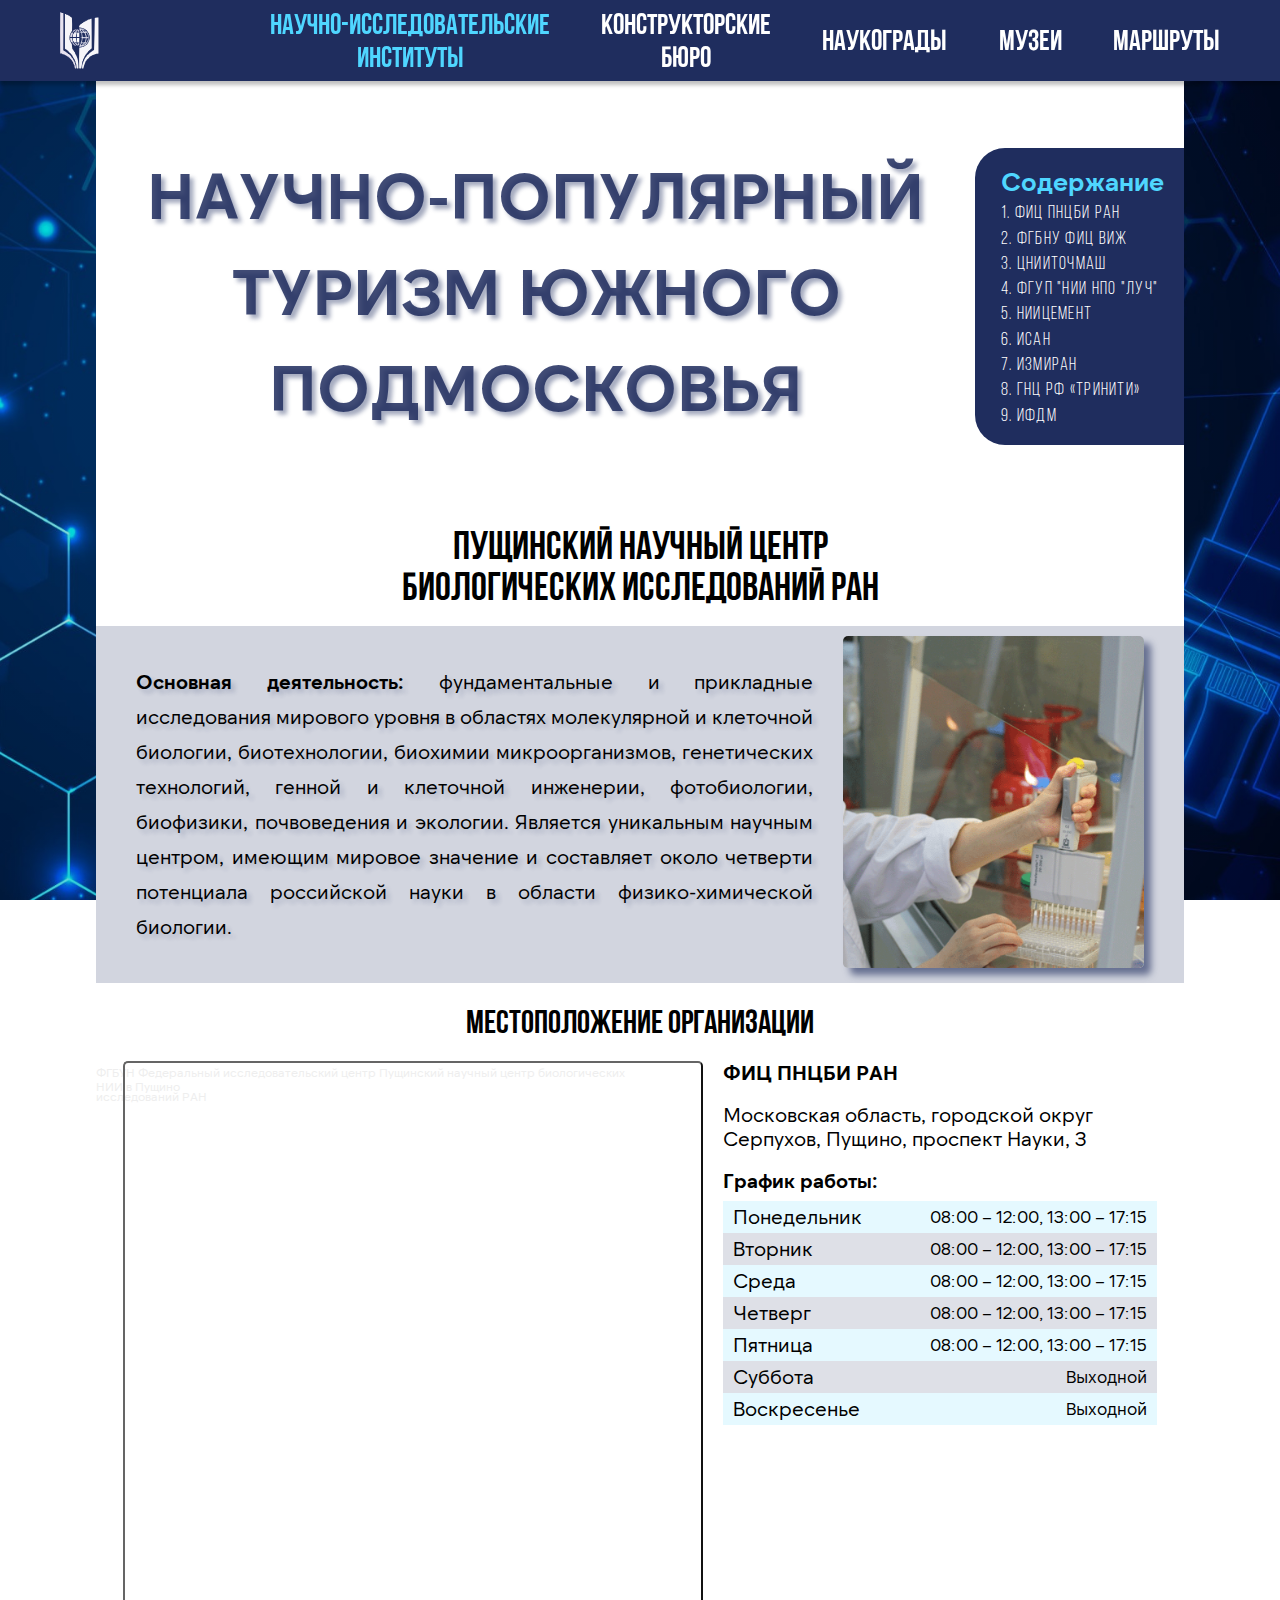
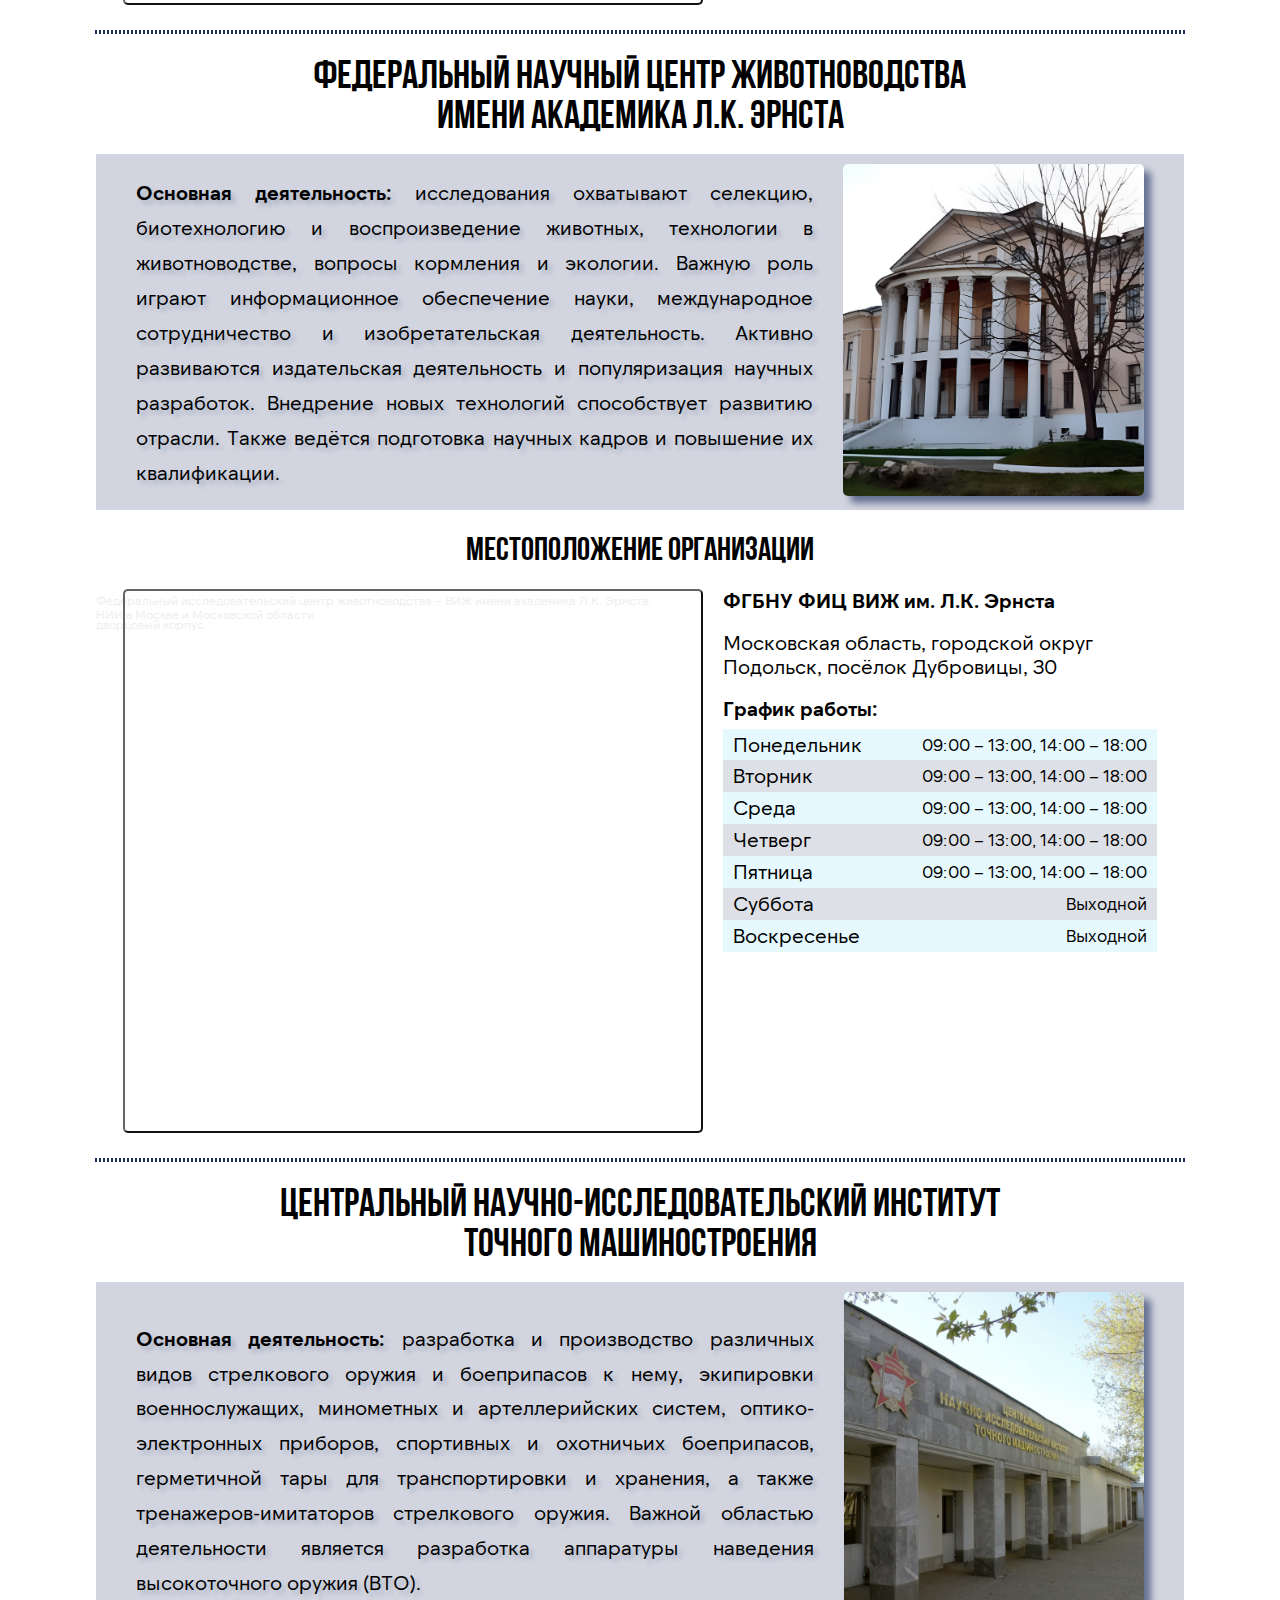
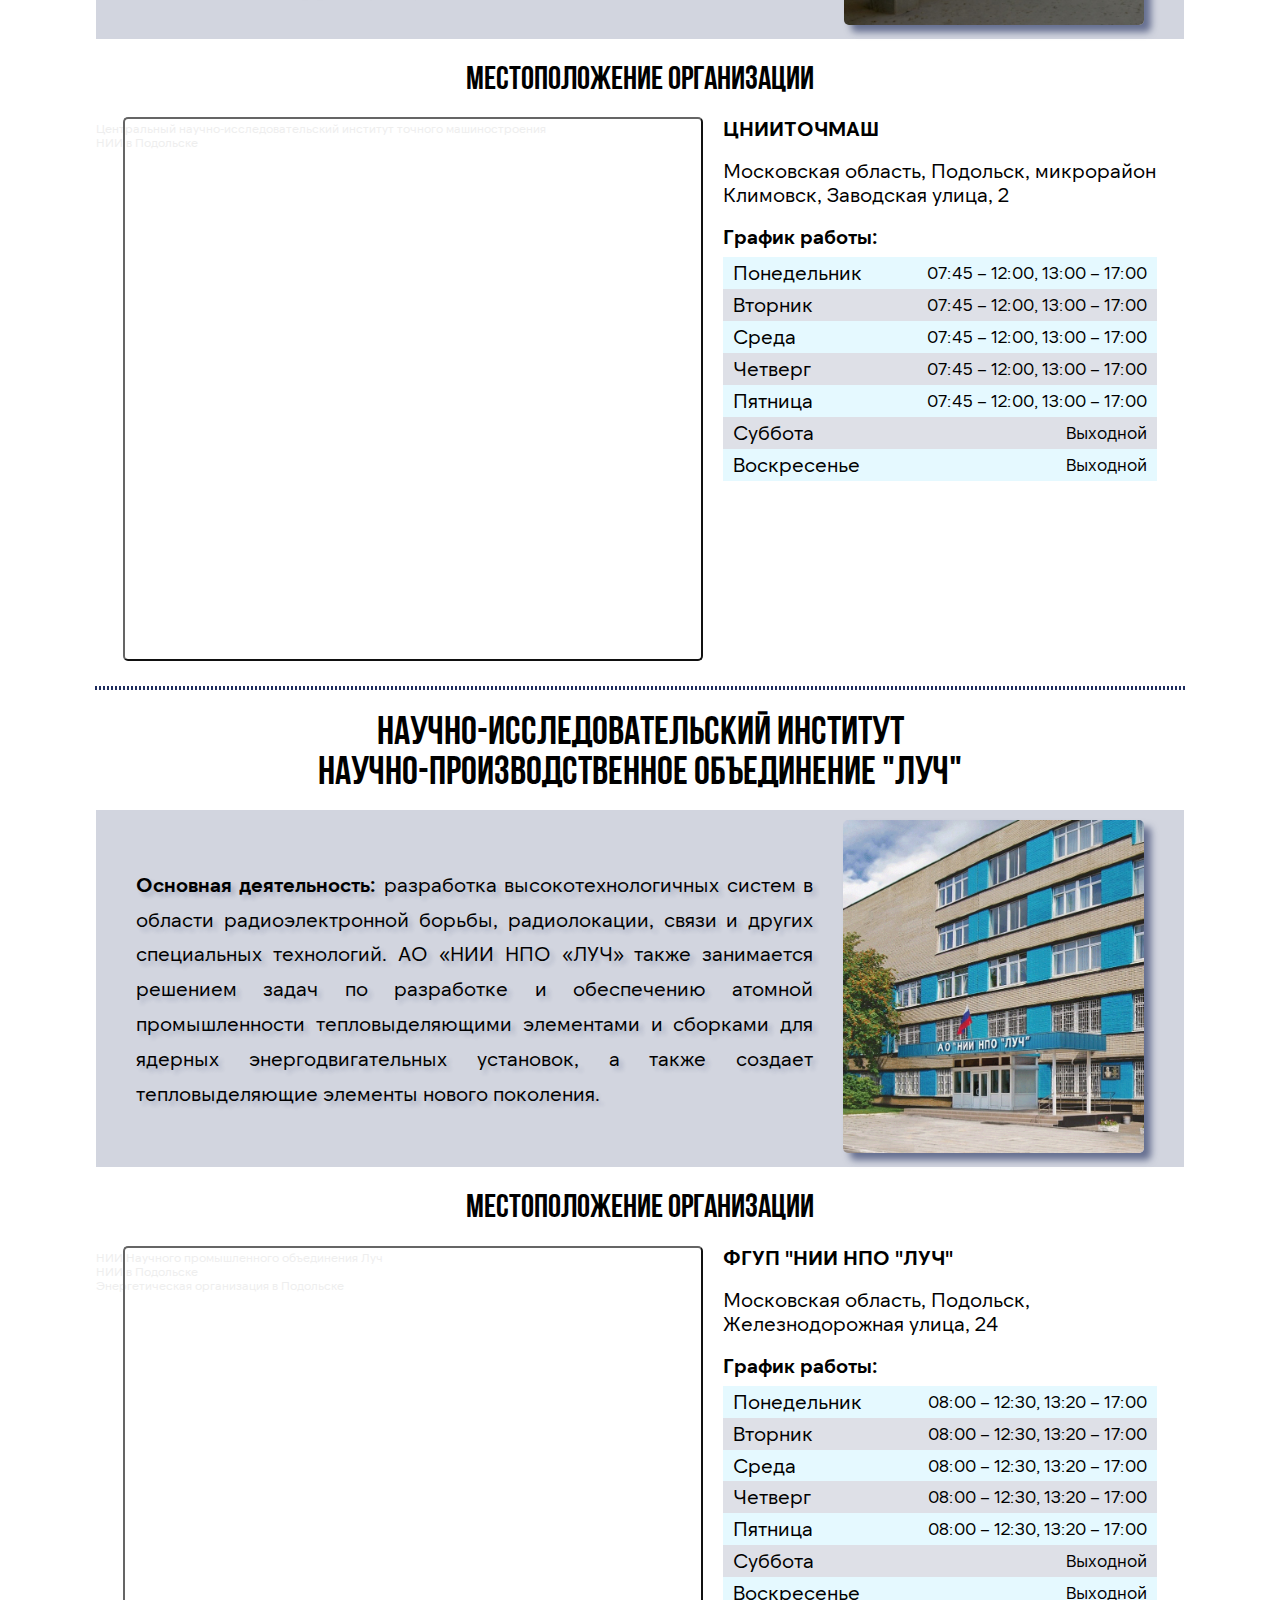
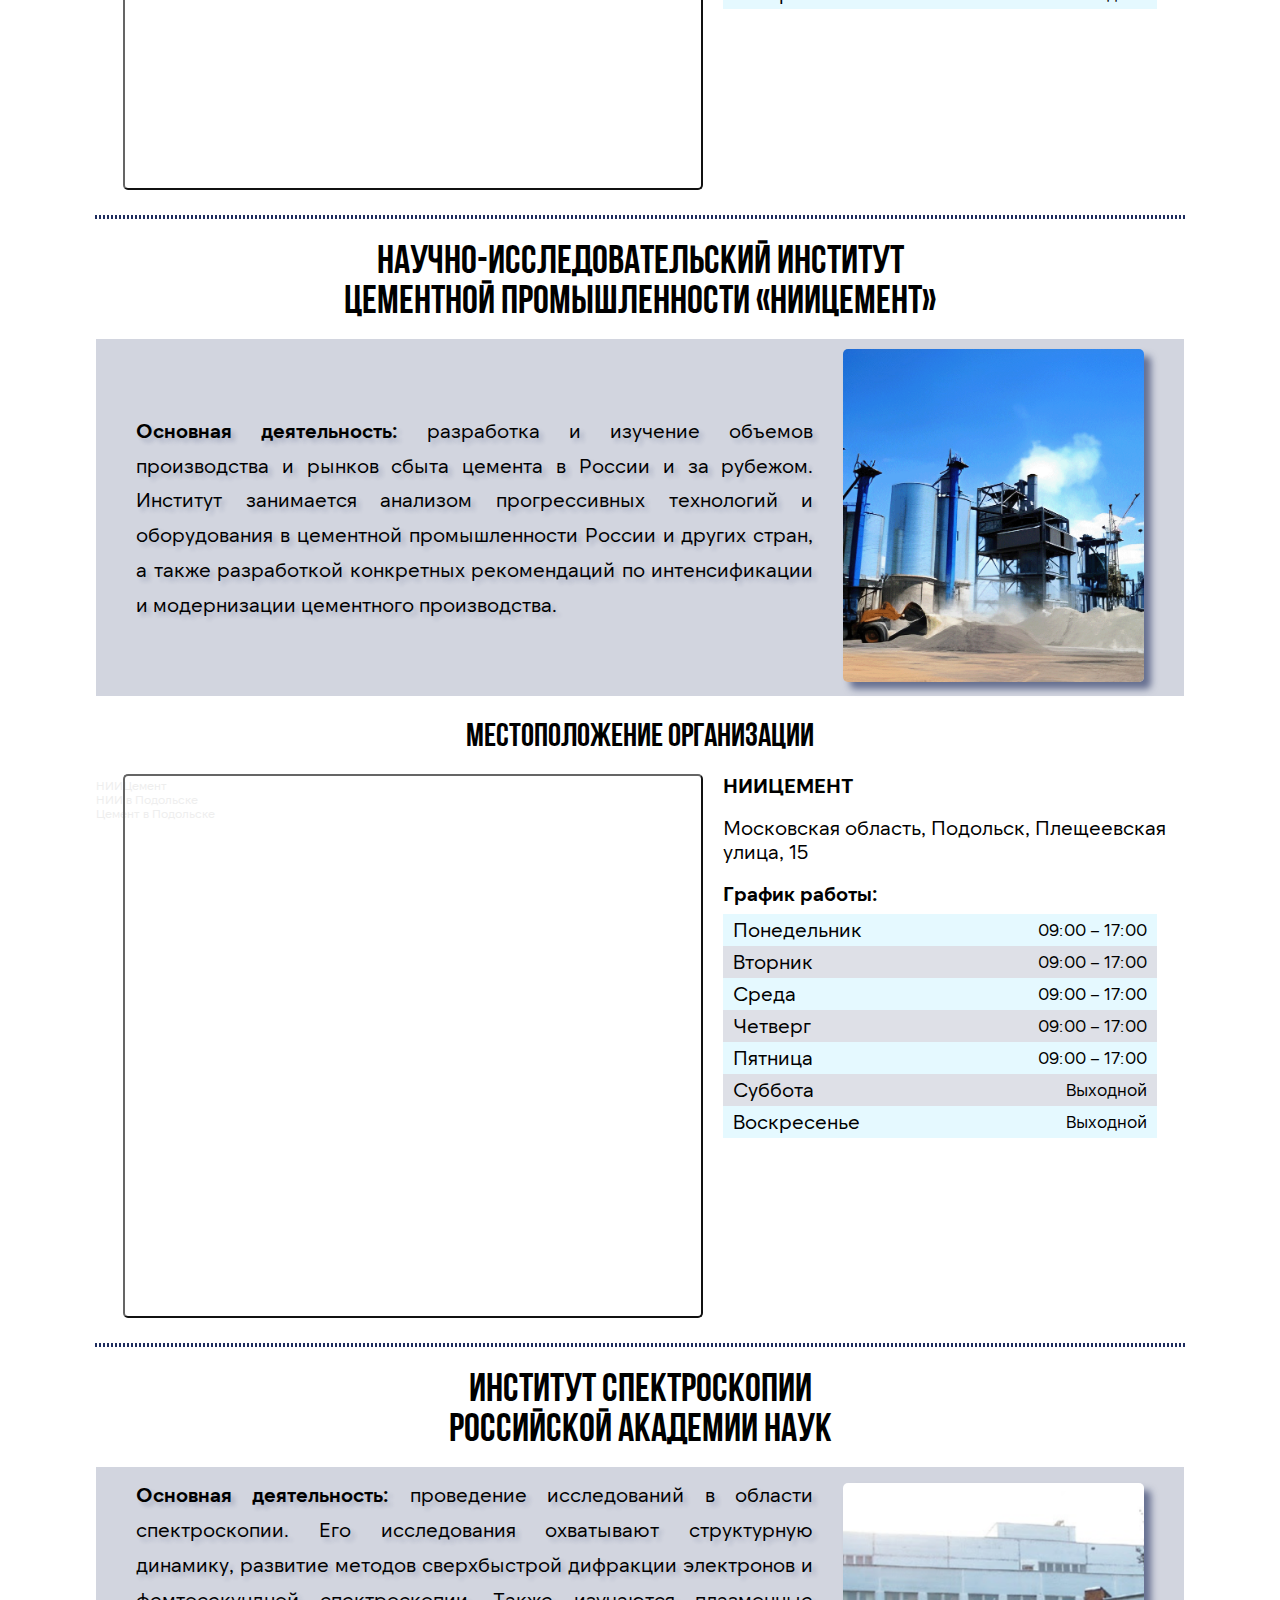
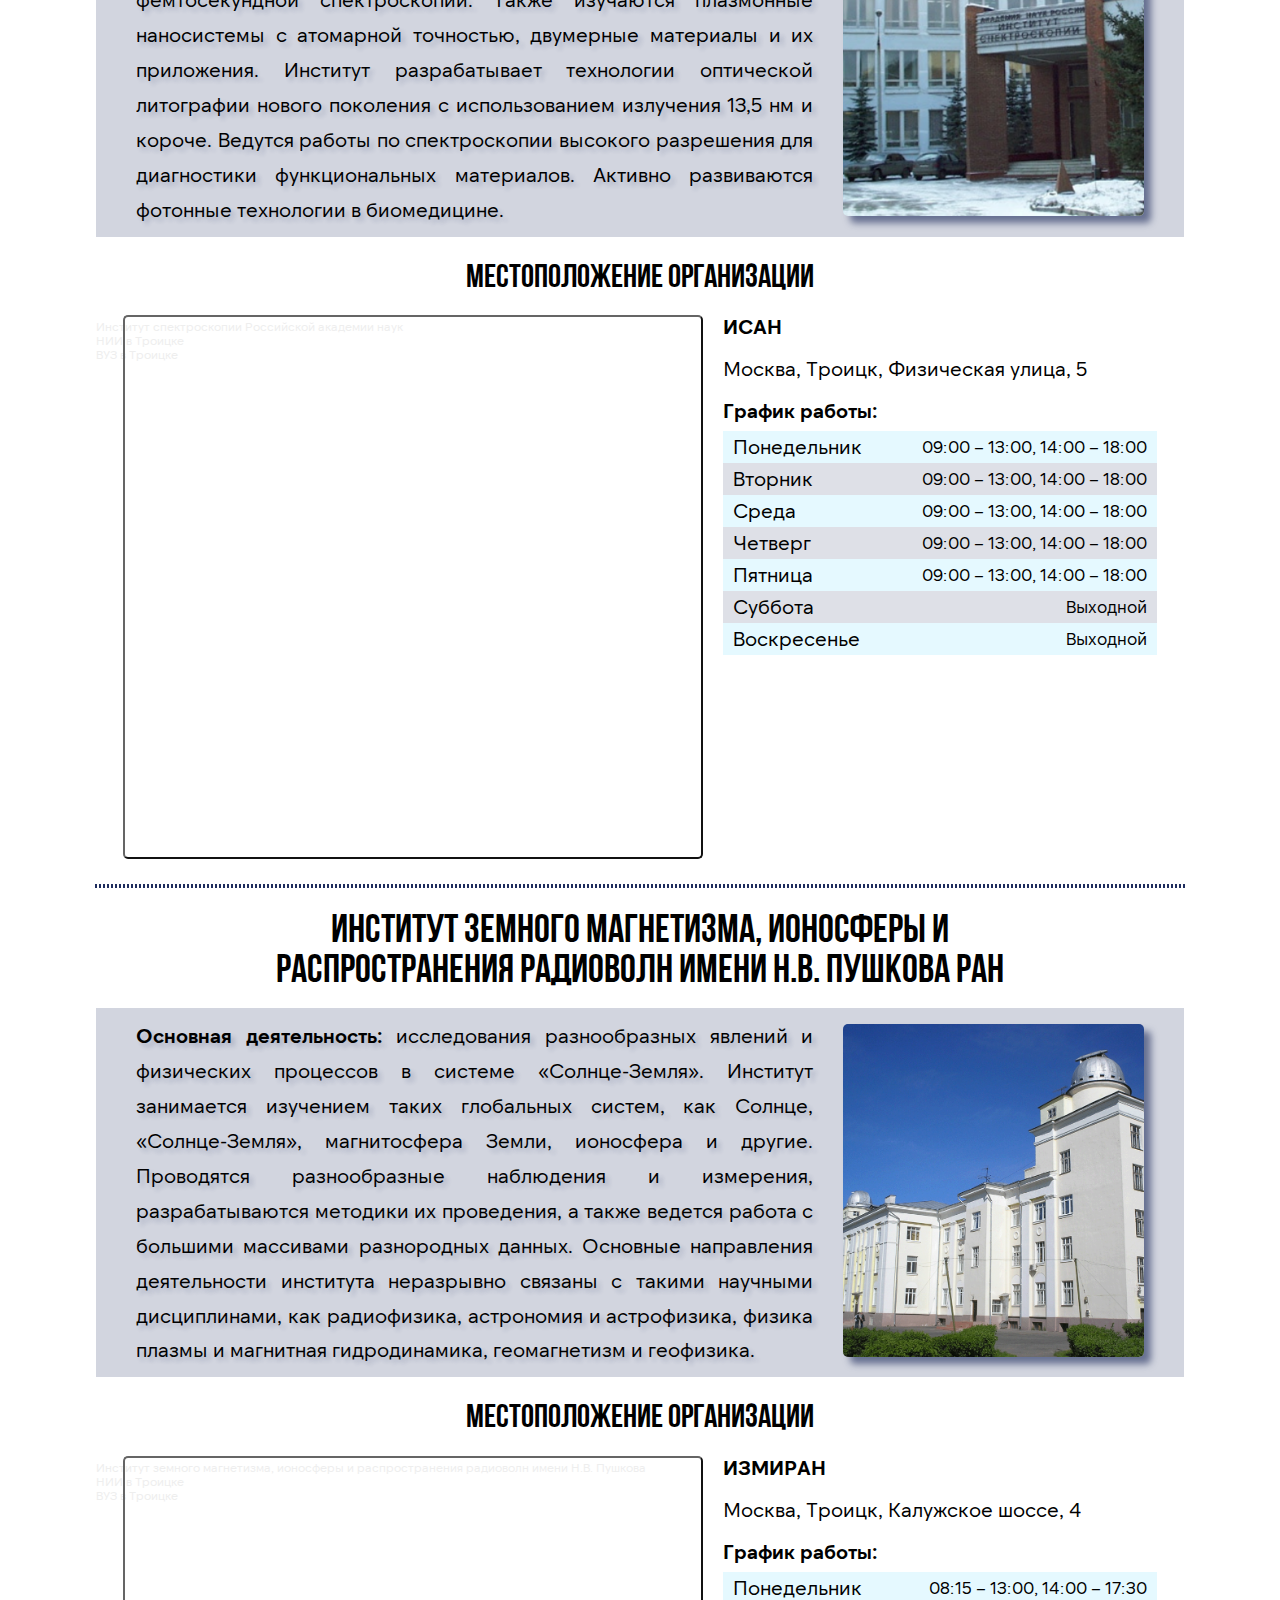
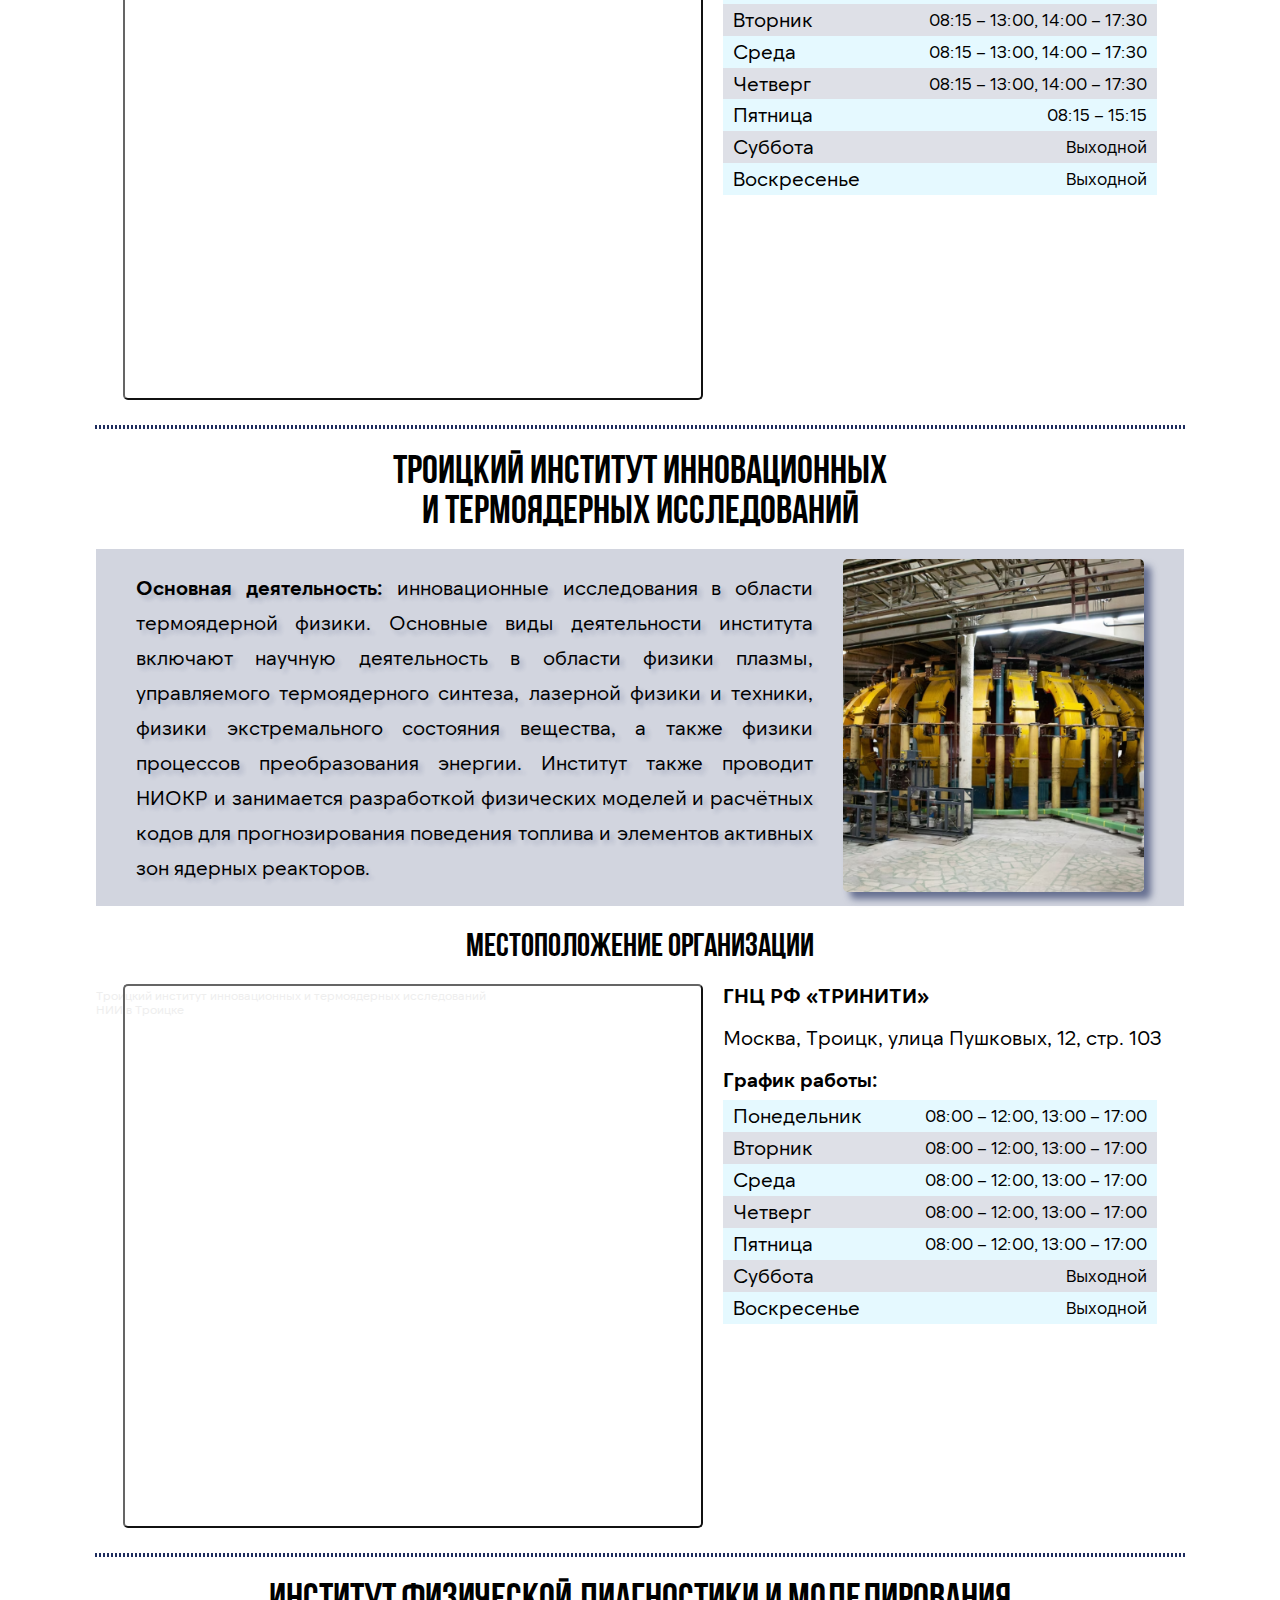
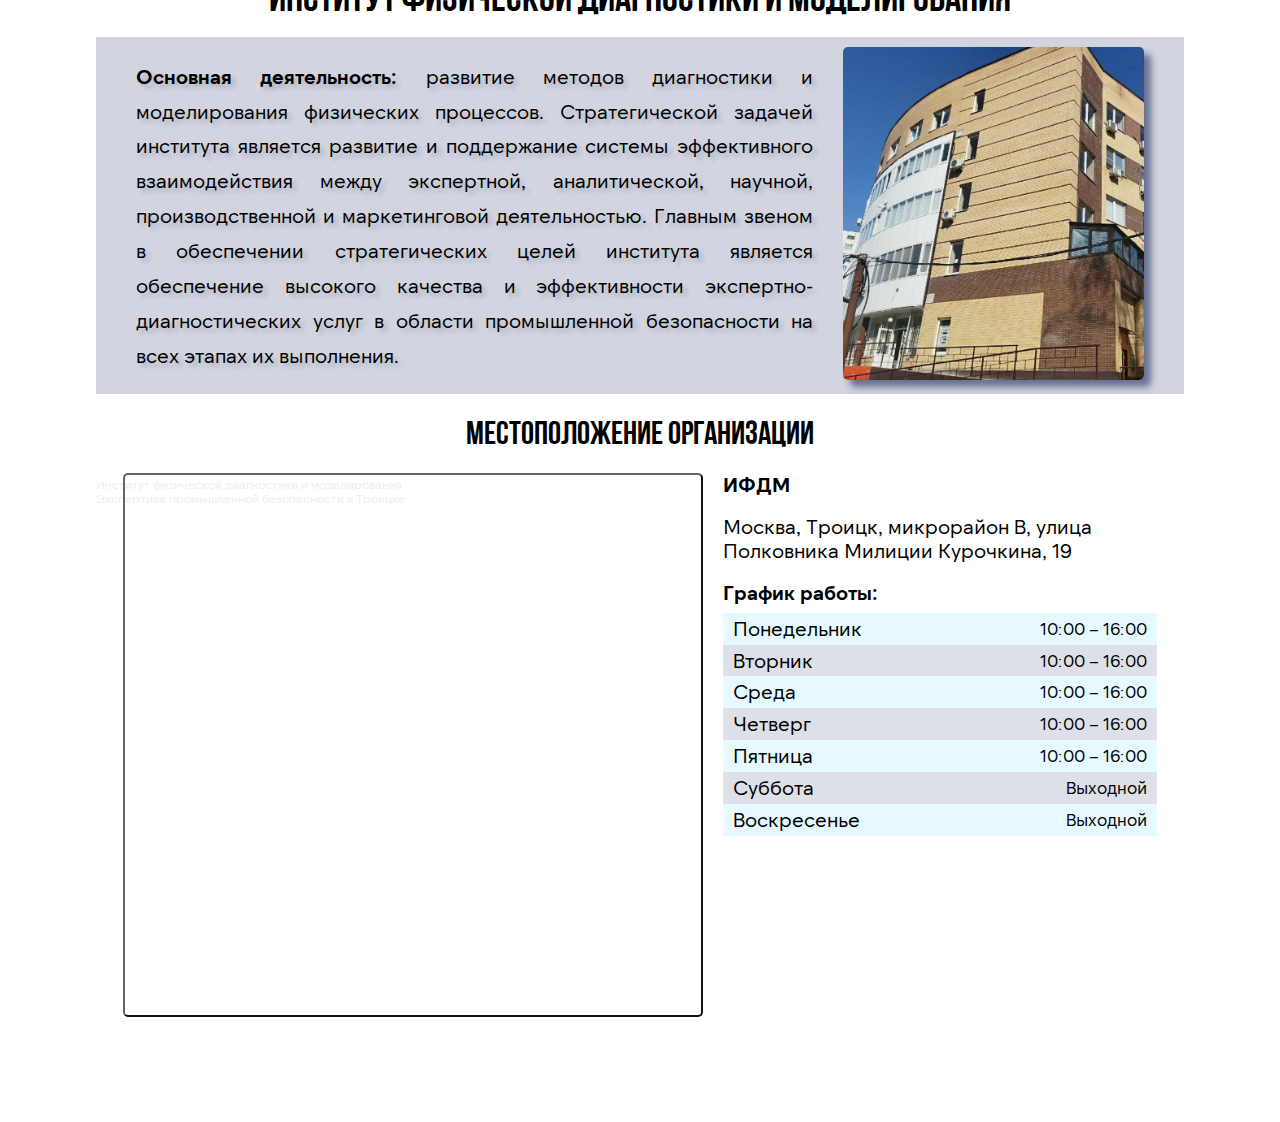
<file: index.html>
<!DOCTYPE html>
<html lang="en">

<head>
    <meta charset="UTF-8">
    <meta http-equiv="X-UA-Compatible" content="IE=edge">
    <meta name="viewport" content="width=device-width, initial-scale=1.0">
    <title>Промышленный предприятия Подольска</title>
    <link rel="stylesheet" href="css/normalize.css" />
    <link rel="stylesheet" href="css/style.css" />
    <link rel="icon" href="./img/favicon.ico" type="image/x-icon" />
</head>

<body onscroll="document.getElementById('UpScroll').classList.toggle('show', window.scrollY > window.innerHeight / 2);">

    <header class="header">
        <div class="container">
             <nav class="nav">
                <div class="logo">
                    <img class="logo-img" src="img/logo.svg" alt="Logo">
                </div>
                <ul>
                    <li class="main-item">
                        <a href="index.html">Научно-исследовательские <br/> институты</a>
                    </li>
                    <li>
                        <a href="TourismKB.html">Конструкторские <br/> бюро</a>
                    </li>
                    <li>
                        <a href="TourismNaukograd.html">Наукограды</a>
                    </li>
                    <li>
                        <a href="TourismMuseum.html">Музеи</a>
                    </li>
                    <li>
                        <a href="TourismRoutes.html">Маршруты</a>
                    </li>
                </ul>
            </nav>
        </div>
    </header>

    <main class="main">
        <img id="UpScroll" src="img/top.png" alt="" href="#" onclick="window.scrollTo({ top: 0, behavior: 'smooth' }); return false;" class="back-to-top">
        <div class="block">

            <div class="navigation-move">
                <div class="sitetitle">Научно-популярный <br/>туризм южного Подмосковья</div>
                <div class="content-navigation">
                    <div class="content-title">Содержание</div>
                    <div class="content-list">
                        <a href="#item-1" onclick="scrollToItem(event,'item-1')" class="content-item">1. ФИЦ ПНЦБИ РАН</a>
                        <a href="#item-2" onclick="scrollToItem(event,'item-2')" class="content-item">2. ФГБНУ ФИЦ ВИЖ</a>
                        <a href="#item-3" onclick="scrollToItem(event,'item-3')" class="content-item">3. ЦНИИТОЧМАШ</a>
                        <a href="#item-4" onclick="scrollToItem(event,'item-4')" class="content-item">4. ФГУП "НИИ НПО "ЛУЧ"</a>
                        <a href="#item-5" onclick="scrollToItem(event,'item-5')" class="content-item">5. НИИЦЕМЕНТ</a>
                        <a href="#item-6" onclick="scrollToItem(event,'item-6')" class="content-item">6. ИСАН</a>
                        <a href="#item-7" onclick="scrollToItem(event,'item-7')" class="content-item">7. ИЗМИРАН</a>
                        <a href="#item-8" onclick="scrollToItem(event,'item-8')" class="content-item">8. ГНЦ РФ «ТРИНИТИ»</a>
                        <a href="#item-9" onclick="scrollToItem(event,'item-9')" class="content-item">9. ИФДМ</a>
                    </div>
                </div>
            </div>

            <div id="item-1" class="segment">
                <div class="title">Пущинский научный центр<br/>биологических исследований РАН</div>
                <div class="bg">
                    <div class="content">
                        <div class="cont-left"><p class="block-text"><a class="bold">Основная деятельность:</a> фундаментальные и прикладные исследования мирового уровня в областях молекулярной и клеточной биологии, биотехнологии, биохимии микроорганизмов, генетических технологий, генной и клеточной инженерии, фотобиологии, биофизики, почвоведения и экологии. Является уникальным научным центром, имеющим мировое значение и составляет около четверти потенциала российской науки в области физико-химической биологии.</p></div>
                        <div class="cont-right"><img class="img-right" src="img/ФИЦ ПНЦБИ РАН.png" alt="" class="block-img"></div>  
                    </div>
                </div>
                <div class="maptitle">Местоположение организации</div>
                <div class="map">                   
                    <div style="position:relative;"><a href="https://yandex.ru/maps/org/fgbun_federalny_issledovatelskiy_tsentr_pushchinskiy_nauchny_tsentr_biologicheskikh_issledovaniy_ran/1037838683/?utm_medium=mapframe&utm_source=maps" style="color:#eee;font-size:12px;position:absolute;top:0px;">ФГБУН Федеральный исследовательский центр Пущинский научный центр биологических исследований РАН</a><a href="https://yandex.ru/maps/217/pushino/category/research_institute/184106192/?utm_medium=mapframe&utm_source=maps" style="color:#eee;font-size:12px;position:absolute;top:14px;">НИИ в Пущино</a><iframe src="https://yandex.ru/map-widget/v1/?ll=37.615996%2C54.833237&mode=search&oid=1037838683&ol=biz&sctx=[base64]%2B0LLQsNC90LjQuSDQoNCQ0J2KAgCSAgCaAgxkZXNrdG9wLW1hcHOqAh0yMTQ1NTYxOTgwOSw4MDIxODYyMzgsNjAwMzQ2N7ACAQ%3D%3D&sll=37.615996%2C54.833237&sspn=0.007703%2C0.002573&text=%D0%9F%D1%83%D1%89%D0%B8%D0%BD%D1%81%D0%BA%D0%B8%D0%B9%20%D0%BD%D0%B0%D1%83%D1%87%D0%BD%D1%8B%D0%B9%20%D1%86%D0%B5%D0%BD%D1%82%D1%80%20%D0%B1%D0%B8%D0%BE%D0%BB%D0%BE%D0%B3%D0%B8%D1%87%D0%B5%D1%81%D0%BA%D0%B8%D1%85%20%D0%B8%D1%81%D1%81%D0%BB%D0%B5%D0%B4%D0%BE%D0%B2%D0%B0%D0%BD%D0%B8%D0%B9%20%D0%A0%D0%90%D0%9D&z=18" width="560" height="400" frameborder="1" allowfullscreen="true" style="position:relative;"></iframe></div>                    
                    
                    <div class="mapabout">
                        <a class="bold">ФИЦ ПНЦБИ РАН</a>
                        <p class="adress">Московская область, городской округ Серпухов, Пущино, проспект Науки, 3</p>
                        <p class="worktime-title">График работы:</p>
                        <div class="worktime">
                            <div class="workday day1">
                                <div class="weekday">Понедельник</div>
                                <div class="time">08:00 – 12:00, 13:00 – 17:15</div>
                            </div>
                            <div class="workday day2">
                                <div class="weekday">Вторник</div>
                                <div class="time">08:00 – 12:00, 13:00 – 17:15</div>
                            </div>
                            <div class="workday day1">
                                <div class="weekday">Среда</div>
                                <div class="time">08:00 – 12:00, 13:00 – 17:15</div>
                            </div>
                            <div class="workday day2">
                                <div class="weekday">Четверг</div>
                                <div class="time">08:00 – 12:00, 13:00 – 17:15</div>
                            </div>
                            <div class="workday day1">
                                <div class="weekday">Пятница</div>
                                <div class="time">08:00 – 12:00, 13:00 – 17:15</div>
                            </div>
                            <div class="workday day2">
                                <div class="weekday">Суббота</div>
                                <div class="time">Выходной</div>
                            </div>
                            <div class="workday day1">
                                <div class="weekday">Воскресенье</div>
                                <div class="time">Выходной</div>
                            </div>
                        </div>
                    </div>
                
                </div>
            </div>

            <div class="line"></div>

            <div id="item-2" class="segment">
                <div class="title">Федеральный научный центр животноводства<br/>имени академика Л.К. Эрнста</div>
                <div class="bg">
                    <div class="content">
                        <div class="cont-left"><p class="block-text"><a class="bold">Основная деятельность:</a> исследования охватывают селекцию, биотехнологию и воспроизведение животных, технологии в животноводстве, вопросы кормления и экологии. Важную роль играют информационное обеспечение науки, международное сотрудничество и изобретательская деятельность. Активно развиваются издательская деятельность и популяризация научных разработок. Внедрение новых технологий способствует развитию отрасли. Также ведётся подготовка научных кадров и повышение их квалификации.</p></div>
                        <div class="cont-right"><img class="img-right" src="img/ФГБНУ ФИЦ ВИЖ им. Л.К. Эрнста.png" alt="" class="block-img"></div>  
                    </div>    
                </div>
                <div class="maptitle">Местоположение организации</div>
                <div class="map">                   
                    <div style="position:relative;"><a href="https://yandex.ru/maps/org/federalny_issledovatelskiy_tsentr_zhivotnovodstva_vizh_imeni_akademika_l_k_ernsta_dvortsovy_korpus/74181443157/?utm_medium=mapframe&utm_source=maps" style="color:#eee;font-size:12px;position:absolute;top:0px;">Федеральный исследовательский центр животноводства – ВИЖ имени академика Л.К. Эрнста, дворцовый корпус</a><a href="https://yandex.ru/maps/1/moscow-and-moscow-oblast/category/research_institute/184106192/?utm_medium=mapframe&utm_source=maps" style="color:#eee;font-size:12px;position:absolute;top:14px;">НИИ в Москве и Московской области</a><iframe src="https://yandex.ru/map-widget/v1/?ll=37.493299%2C55.441452&mode=search&oid=74181443157&ol=biz&sctx=ZAAAAAgBEAAaKAoSCcE7%2BfTYzkJAEZhokIKnaktAEhIJ7iJMUS6Nfz8Rk5BI2%2FgTZT8iBgABAgMEBSgKOABAiJsGSAFqAnJ1nQHNzMw9oAEAqAEAvQFVxAs9wgEG1fy7rJQCggJ%2F0KTQtdC00LXRgNCw0LvRjNC90YvQuSDQvdCw0YPRh9C90YvQuSDRhtC10L3RgtGAINC20LjQstC%2B0YLQvdC%2B0LLQvtC00YHRgtCy0LAg0LjQvNC10L3QuCDQsNC60LDQtNC10LzQuNC60LAg0Jsu0JouINCt0YDQvdGB0YLQsIoCAJICAJoCDGRlc2t0b3AtbWFwcw%3D%3D&sll=37.493299%2C55.441452&sspn=0.005643%2C0.002534&text=%D0%A4%D0%B5%D0%B4%D0%B5%D1%80%D0%B0%D0%BB%D1%8C%D0%BD%D1%8B%D0%B9%20%D0%BD%D0%B0%D1%83%D1%87%D0%BD%D1%8B%D0%B9%20%D1%86%D0%B5%D0%BD%D1%82%D1%80%20%D0%B6%D0%B8%D0%B2%D0%BE%D1%82%D0%BD%D0%BE%D0%B2%D0%BE%D0%B4%D1%81%D1%82%D0%B2%D0%B0%20%D0%B8%D0%BC%D0%B5%D0%BD%D0%B8%20%D0%B0%D0%BA%D0%B0%D0%B4%D0%B5%D0%BC%D0%B8%D0%BA%D0%B0%20%D0%9B.%D0%9A.%20%D0%AD%D1%80%D0%BD%D1%81%D1%82%D0%B0&z=18" width="560" height="400" frameborder="1" allowfullscreen="true" style="position:relative;"></iframe></div>                    
                    <div class="mapabout">
                        <a class="bold">ФГБНУ ФИЦ ВИЖ им. Л.К. Эрнста</a>
                        <p class="adress">Московская область, городской округ Подольск, посёлок Дубровицы, 30</p>
                        <p class="worktime-title">График работы:</p>
                        <div class="worktime">
                            <div class="workday day1">
                                <div class="weekday">Понедельник</div>
                                <div class="time">09:00 – 13:00, 14:00 – 18:00</div>
                            </div>
                            <div class="workday day2">
                                <div class="weekday">Вторник</div>
                                <div class="time">09:00 – 13:00, 14:00 – 18:00</div>
                            </div>
                            <div class="workday day1">
                                <div class="weekday">Среда</div>
                                <div class="time">09:00 – 13:00, 14:00 – 18:00</div>
                            </div>
                            <div class="workday day2">
                                <div class="weekday">Четверг</div>
                                <div class="time">09:00 – 13:00, 14:00 – 18:00</div>
                            </div>
                            <div class="workday day1">
                                <div class="weekday">Пятница</div>
                                <div class="time">09:00 – 13:00, 14:00 – 18:00</div>
                            </div>
                            <div class="workday day2">
                                <div class="weekday">Суббота</div>
                                <div class="time">Выходной</div>
                            </div>
                            <div class="workday day1">
                                <div class="weekday">Воскресенье</div>
                                <div class="time">Выходной</div>
                            </div>
                        </div>
                    </div>
                </div>
            </div>

            <div class="line"></div>

            <div id="item-3" class="segment">
                <div class="title">Центральный научно-исследовательский институт <br/>точного машиностроения</div>
                <div class="bg">
                    <div class="content">
                        <div class="cont-left"><p class="block-text"><a class="bold">Основная деятельность:</a> разработка и производство различных видов стрелкового оружия и боеприпасов к нему, экипировки военнослужащих, минометных и артеллерийских систем, оптико-электронных приборов, спортивных и охотничьих боеприпасов, герметичной тары для транспортировки и хранения, а также тренажеров-имитаторов стрелкового оружия. Важной областью деятельности является разработка аппаратуры наведения высокоточного оружия (ВТО).</p></div>
                        <div class="cont-right"><img class="img-right" src="img/ЦНИИТОЧМАШ.png" alt="" class="block-img"></div>  
                    </div> 
                </div>
                <div class="maptitle">Местоположение организации</div>
                <div class="map">                   
                    <div style="position:relative;"><a href="https://yandex.ru/maps/org/tsentralny_nauchno_issledovatelskiy_institut_tochnogo_mashinostroyeniya/1033022958/?utm_medium=mapframe&utm_source=maps" style="color:#eee;font-size:12px;position:absolute;top:0px;">Центральный научно-исследовательский институт точного машиностроения</a><a href="https://yandex.ru/maps/10747/podolsk/category/research_institute/184106192/?utm_medium=mapframe&utm_source=maps" style="color:#eee;font-size:12px;position:absolute;top:14px;">НИИ в Подольске</a><iframe src="https://yandex.ru/map-widget/v1/?ll=37.538857%2C55.372160&mode=search&oid=1033022958&ol=biz&sctx=ZAAAAAgBEAAaKAoSCbQ5zm3CxUJAEZqUgm4vt0tAEhIJfEYiNIKNzz8R3Qw34PPDtD8iBgABAgMEBSgKOABAq4IGSAFqAnJ1nQHNzMw9oAEAqAEAvQH3%2FazSwgEF7tvK7AOCAoMB0KbQtdC90YLRgNCw0LvRjNC90YvQuSDQvdCw0YPRh9C90L4t0LjRgdGB0LvQtdC00L7QstCw0YLQtdC70YzRgdC60LjQuSDQuNC90YHRgtC40YLRg9GCINGC0L7Rh9C90L7Qs9C%2BINC80LDRiNC40L3QvtGB0YLRgNC%2B0LXQvdC40Y%2BKAgCSAgUxMDc0N5oCDGRlc2t0b3AtbWFwcw%3D%3D&sll=37.571816%2C55.372160&sspn=0.180588%2C0.081237&text=%D0%A6%D0%B5%D0%BD%D1%82%D1%80%D0%B0%D0%BB%D1%8C%D0%BD%D1%8B%D0%B9%20%D0%BD%D0%B0%D1%83%D1%87%D0%BD%D0%BE-%D0%B8%D1%81%D1%81%D0%BB%D0%B5%D0%B4%D0%BE%D0%B2%D0%B0%D1%82%D0%B5%D0%BB%D1%8C%D1%81%D0%BA%D0%B8%D0%B9%20%D0%B8%D0%BD%D1%81%D1%82%D0%B8%D1%82%D1%83%D1%82%20%D1%82%D0%BE%D1%87%D0%BD%D0%BE%D0%B3%D0%BE%20%D0%BC%D0%B0%D1%88%D0%B8%D0%BD%D0%BE%D1%81%D1%82%D1%80%D0%BE%D0%B5%D0%BD%D0%B8%D1%8F&z=13" width="560" height="400" frameborder="1" allowfullscreen="true" style="position:relative;"></iframe></div>                    
                    <div class="mapabout">
                        <a class="bold">ЦНИИТОЧМАШ</a>
                        <p class="adress">Московская область, Подольск, микрорайон Климовск, Заводская улица, 2</p>
                        <p class="worktime-title">График работы:</p>
                        <div class="worktime">
                            <div class="workday day1">
                                <div class="weekday">Понедельник</div>
                                <div class="time">07:45 – 12:00, 13:00 – 17:00</div>
                            </div>
                            <div class="workday day2">
                                <div class="weekday">Вторник</div>
                                <div class="time">07:45 – 12:00, 13:00 – 17:00</div>
                            </div>
                            <div class="workday day1">
                                <div class="weekday">Среда</div>
                                <div class="time">07:45 – 12:00, 13:00 – 17:00</div>
                            </div>
                            <div class="workday day2">
                                <div class="weekday">Четверг</div>
                                <div class="time">07:45 – 12:00, 13:00 – 17:00</div>
                            </div>
                            <div class="workday day1">
                                <div class="weekday">Пятница</div>
                                <div class="time">07:45 – 12:00, 13:00 – 17:00</div>
                            </div>
                            <div class="workday day2">
                                <div class="weekday">Суббота</div>
                                <div class="time">Выходной</div>
                            </div>
                            <div class="workday day1">
                                <div class="weekday">Воскресенье</div>
                                <div class="time">Выходной</div>
                            </div>
                        </div>
                    </div>
                </div>
            </div>

            <div class="line"></div>

            <div id="item-4" class="segment">
                <div class="title">Научно-исследовательский институт<br/>научно-производственное объединение "ЛУЧ"</div>
                <div class="bg">
                    <div class="content">
                        <div class="cont-left"><p class="block-text"><a class="bold">Основная деятельность:</a> разработка высокотехнологичных систем в области радиоэлектронной борьбы, радиолокации, связи и других специальных технологий. АО «НИИ НПО «ЛУЧ» также занимается решением задач по разработке и обеспечению атомной промышленности тепловыделяющими элементами и сборками для ядерных энергодвигательных установок, а также создает тепловыделяющие элементы нового поколения.</p></div>
                        <div class="cont-right"><img class="img-right" src="img/ФГУП НИИ НПО ЛУЧ.png" alt="" class="block-img"></div>  
                    </div> 
                </div>
                <div class="maptitle">Местоположение организации</div>
                <div class="map">                   
                    <div style="position:relative;"><a href="https://yandex.ru/maps/org/nii_nauchnogo_promyshlennogo_obyedineniya_luch/1440840541/?utm_medium=mapframe&utm_source=maps" style="color:#eee;font-size:12px;position:absolute;top:0px;">НИИ Научного промышленного объединения Луч</a><a href="https://yandex.ru/maps/10747/podolsk/category/research_institute/184106192/?utm_medium=mapframe&utm_source=maps" style="color:#eee;font-size:12px;position:absolute;top:14px;">НИИ в Подольске</a><a href="https://yandex.ru/maps/10747/podolsk/category/energy_company/184107080/?utm_medium=mapframe&utm_source=maps" style="color:#eee;font-size:12px;position:absolute;top:28px;">Энергетическая организация в Подольске</a><iframe src="https://yandex.ru/map-widget/v1/?ll=37.570998%2C55.433519&mode=search&oid=1440840541&ol=biz&sctx=ZAAAAAgBEAAaKAoSCT8cJET5xEJAEY9wWvCir0tAEhIJfEYiNIKNzz8RkKM5svLLtD8iBgABAgMEBSgKOABA%2B1NIAWoCcnWdAc3MzD2gAQCoAQC9AXckpxfCAQXd9oWvBYICINCk0JPQo9CfICLQndCY0Jgg0J3Qn9CeICLQm9Cj0KciigIAkgIAmgIMZGVza3RvcC1tYXBzqgILODY2NzU5ODcxMTE%3D&sll=37.570998%2C55.433519&sspn=0.030813%2C0.010139&text=%D0%A4%D0%93%D0%A3%D0%9F%20%22%D0%9D%D0%98%D0%98%20%D0%9D%D0%9F%D0%9E%20%22%D0%9B%D0%A3%D0%A7%22&z=16" width="560" height="400" frameborder="1" allowfullscreen="true" style="position:relative;"></iframe></div>                    
                    <div class="mapabout">
                        <a class="bold">ФГУП "НИИ НПО "ЛУЧ" </a>
                        <p class="adress">Московская область, Подольск, Железнодорожная улица, 24</p>
                        <p class="worktime-title">График работы:</p>
                        <div class="worktime">
                            <div class="workday day1">
                                <div class="weekday">Понедельник</div>
                                <div class="time">08:00 – 12:30, 13:20 – 17:00</div>
                            </div>
                            <div class="workday day2">
                                <div class="weekday">Вторник</div>
                                <div class="time">08:00 – 12:30, 13:20 – 17:00</div>
                            </div>
                            <div class="workday day1">
                                <div class="weekday">Среда</div>
                                <div class="time">08:00 – 12:30, 13:20 – 17:00</div>
                            </div>
                            <div class="workday day2">
                                <div class="weekday">Четверг</div>
                                <div class="time">08:00 – 12:30, 13:20 – 17:00</div>
                            </div>
                            <div class="workday day1">
                                <div class="weekday">Пятница</div>
                                <div class="time">08:00 – 12:30, 13:20 – 17:00</div>
                            </div>
                            <div class="workday day2">
                                <div class="weekday">Суббота</div>
                                <div class="time">Выходной</div>
                            </div>
                            <div class="workday day1">
                                <div class="weekday">Воскресенье</div>
                                <div class="time">Выходной</div>
                            </div>
                        </div>
                    </div>
                </div>
            </div>
            
            <div class="line"></div>

            <div id="item-5" class="segment">
                <div class="title">Научно-исследовательский институт <br/>цементной промышленности «НИИЦемент»</div>
                <div class="bg">
                    <div class="content">
                        <div class="cont-left"><p class="block-text"><a class="bold">Основная деятельность:</a> разработка и изучение объемов производства и рынков сбыта цемента в России и за рубежом. Институт занимается анализом прогрессивных технологий и оборудования в цементной промышленности России и других стран, а также разработкой конкретных рекомендаций по интенсификации и модернизации цементного производства.</div>
                        <div class="cont-right"><img class="img-right" src="img/ОАО НИИЦЕМЕНТ.png" alt="" class="block-img"></div>  
                    </div> 
                </div>
                <div class="maptitle">Местоположение организации</div>
                <div class="map">                   
                    <div style="position:relative;"><a href="https://yandex.ru/maps/org/niitsement/1005258079/?utm_medium=mapframe&utm_source=maps" style="color:#eee;font-size:12px;position:absolute;top:0px;">НИИЦемент</a><a href="https://yandex.ru/maps/10747/podolsk/category/research_institute/184106192/?utm_medium=mapframe&utm_source=maps" style="color:#eee;font-size:12px;position:absolute;top:14px;">НИИ в Подольске</a><a href="https://yandex.ru/maps/10747/podolsk/category/cement/184107765/?utm_medium=mapframe&utm_source=maps" style="color:#eee;font-size:12px;position:absolute;top:28px;">Цемент в Подольске</a><iframe src="https://yandex.ru/map-widget/v1/?ll=37.573058%2C55.459203&mode=search&oid=1005258079&ol=biz&sctx=ZAAAAAgBEAAaKAoSCWwKZHYWyUJAEemY84x9t0tAEhIJxqUqbXGNnz8RuypQi8HDhD8iBgABAgMEBSgKOABA%2B1NIAWoCcnWdAc3MzD2gAQCoAQC9AaVx%2FSDCAQXfiqzfA4ICiAHQkNCeINCd0LDRg9GH0L3Qvi3QuNGB0YHQu9C10LTQvtCy0LDRgtC10LvRjNGB0LrQuNC5INC40L3RgdGC0LjRgtGD0YIg0YbQtdC80LXQvdGC0L3QvtC5INC%2F0YDQvtC80YvRiNC70LXQvdC90L7RgdGC0Lgg0J3QmNCY0KbQtdC80LXQvdGCigIAkgICNTGaAgxkZXNrdG9wLW1hcHM%3D&sll=37.573058%2C55.459203&sspn=0.061626%2C0.020264&text=%D0%90%D0%9E%20%D0%9D%D0%B0%D1%83%D1%87%D0%BD%D0%BE-%D0%B8%D1%81%D1%81%D0%BB%D0%B5%D0%B4%D0%BE%D0%B2%D0%B0%D1%82%D0%B5%D0%BB%D1%8C%D1%81%D0%BA%D0%B8%D0%B9%20%D0%B8%D0%BD%D1%81%D1%82%D0%B8%D1%82%D1%83%D1%82%20%D1%86%D0%B5%D0%BC%D0%B5%D0%BD%D1%82%D0%BD%D0%BE%D0%B9%20%D0%BF%D1%80%D0%BE%D0%BC%D1%8B%D1%88%D0%BB%D0%B5%D0%BD%D0%BD%D0%BE%D1%81%D1%82%D0%B8%20%D0%9D%D0%98%D0%98%D0%A6%D0%B5%D0%BC%D0%B5%D0%BD%D1%82&z=15" width="560" height="400" frameborder="1" allowfullscreen="true" style="position:relative;"></iframe></div>                    
                    <div class="mapabout">
                        <a class="bold">НИИЦЕМЕНТ</a>
                        <p class="adress">Московская область, Подольск, Плещеевская улица, 15</p>
                        <p class="worktime-title">График работы:</p>
                        <div class="worktime">
                            <div class="workday day1">
                                <div class="weekday">Понедельник</div>
                                <div class="time">09:00 – 17:00</div>
                            </div>
                            <div class="workday day2">
                                <div class="weekday">Вторник</div>
                                <div class="time">09:00 – 17:00</div>
                            </div>
                            <div class="workday day1">
                                <div class="weekday">Среда</div>
                                <div class="time">09:00 – 17:00</div>
                            </div>
                            <div class="workday day2">
                                <div class="weekday">Четверг</div>
                                <div class="time">09:00 – 17:00</div>
                            </div>
                            <div class="workday day1">
                                <div class="weekday">Пятница</div>
                                <div class="time">09:00 – 17:00</div>
                            </div>
                            <div class="workday day2">
                                <div class="weekday">Суббота</div>
                                <div class="time">Выходной</div>
                            </div>
                            <div class="workday day1">
                                <div class="weekday">Воскресенье</div>
                                <div class="time">Выходной</div>
                            </div>
                        </div>
                    </div>
                </div>
            </div>

            <div class="line"></div>

            <div id="item-6" class="segment">
                <div class="title">Институт спектроскопии <br/>Российской академии наук</div>
                <div class="bg">
                    <div class="content">
                        <div class="cont-left"><p class="block-text"><a class="bold">Основная деятельность:</a> проведение исследований в области спектроскопии. Его исследования охватывают структурную динамику, развитие методов сверхбыстрой дифракции электронов и фемтосекундной спектроскопии. Также изучаются плазмонные наносистемы с атомарной точностью, двумерные материалы и их приложения. Институт разрабатывает технологии оптической литографии нового поколения с использованием излучения 13,5 нм и короче. Ведутся работы по спектроскопии высокого разрешения для диагностики функциональных материалов. Активно развиваются фотонные технологии в биомедицине.</div>
                        <div class="cont-right"><img class="img-right" src="img/ИСАН.png" alt="" class="block-img"></div>  
                    </div> 
                </div>
                <div class="maptitle">Местоположение организации</div>
                <div class="map">                   
                    <div style="position:relative;"><a href="https://yandex.ru/maps/org/institut_spektroskopii_rossiyskoy_akademii_nauk/1085021804/?utm_medium=mapframe&utm_source=maps" style="color:#eee;font-size:12px;position:absolute;top:0px;">Институт спектроскопии Российской академии наук</a><a href="https://yandex.ru/maps/20674/troitsk/category/research_institute/184106192/?utm_medium=mapframe&utm_source=maps" style="color:#eee;font-size:12px;position:absolute;top:14px;">НИИ в Троицке</a><a href="https://yandex.ru/maps/20674/troitsk/category/university/184106140/?utm_medium=mapframe&utm_source=maps" style="color:#eee;font-size:12px;position:absolute;top:28px;">ВУЗ в Троицке</a><iframe src="https://yandex.ru/map-widget/v1/?ll=37.313864%2C55.465548&mode=search&oid=1085021804&ol=biz&sctx=ZAAAAAgBEAAaKAoSCQhb7PZZyUJAEdCc9SnHuktAEhIJxqUqbXGNrz8R7wIlBRbAlD8iBgABAgMEBSgKOABAvP8GSAFqAnJ1nQHNzMw9oAEAqAEAvQHj1Lx7wgEF7LywhQSCAmrQmNC90YHRgtC40YLRg9GCINGB0L%2FQtdC60YLRgNC%2B0YHQutC%2B0L%2FQuNC4INCg0L7RgdGB0LjQudGB0LrQvtC5INCw0LrQsNC00LXQvNC40Lgg0L3QsNGD0LogKNCY0JrQoSDQoNCQ0J0pigIAkgIAmgIMZGVza3RvcC1tYXBzqgILMjE0NTU2MTk4MDmwAgE%3D&sll=37.313864%2C55.465548&sspn=0.123253%2C0.040520&text=%D0%98%D0%BD%D1%81%D1%82%D0%B8%D1%82%D1%83%D1%82%20%D1%81%D0%BF%D0%B5%D0%BA%D1%82%D1%80%D0%BE%D1%81%D0%BA%D0%BE%D0%BF%D0%B8%D0%B8%20%D0%A0%D0%BE%D1%81%D1%81%D0%B8%D0%B9%D1%81%D0%BA%D0%BE%D0%B9%20%D0%B0%D0%BA%D0%B0%D0%B4%D0%B5%D0%BC%D0%B8%D0%B8%20%D0%BD%D0%B0%D1%83%D0%BA%20%28%D0%98%D0%9A%D0%A1%20%D0%A0%D0%90%D0%9D%29&z=14" width="560" height="400" frameborder="1" allowfullscreen="true" style="position:relative;"></iframe></div>
                    <div class="mapabout">
                        <a class="bold">ИСАН</a>
                        <p class="adress">Москва, Троицк, Физическая улица, 5</p>
                        <p class="worktime-title">График работы:</p>
                        <div class="worktime">
                            <div class="workday day1">
                                <div class="weekday">Понедельник</div>
                                <div class="time">09:00 – 13:00, 14:00 – 18:00</div>
                            </div>
                            <div class="workday day2">
                                <div class="weekday">Вторник</div>
                                <div class="time">09:00 – 13:00, 14:00 – 18:00</div>
                            </div>
                            <div class="workday day1">
                                <div class="weekday">Среда</div>
                                <div class="time">09:00 – 13:00, 14:00 – 18:00</div>
                            </div>
                            <div class="workday day2">
                                <div class="weekday">Четверг</div>
                                <div class="time">09:00 – 13:00, 14:00 – 18:00</div>
                            </div>
                            <div class="workday day1">
                                <div class="weekday">Пятница</div>
                                <div class="time">09:00 – 13:00, 14:00 – 18:00</div>
                            </div>
                            <div class="workday day2">
                                <div class="weekday">Суббота</div>
                                <div class="time">Выходной</div>
                            </div>
                            <div class="workday day1">
                                <div class="weekday">Воскресенье</div>
                                <div class="time">Выходной</div>
                            </div>
                        </div>
                    </div>
                </div>
            </div>

            <div class="line"></div>

            <div id="item-7" class="segment">
                <div class="title">Институт Земного Магнетизма, Ионосферы и <br/>Распространения Радиоволн имени Н.В. Пушкова РАН</div>
                <div class="bg">
                    <div class="content">
                        <div class="cont-left"><p class="block-text"><a class="bold">Основная деятельность:</a> исследования разнообразных явлений и физических процессов в системе «Солнце-Земля». Институт занимается изучением таких глобальных систем, как Солнце, «Солнце-Земля», магнитосфера Земли, ионосфера и другие. Проводятся разнообразные наблюдения и измерения, разрабатываются методики их проведения, а также ведется работа с большими массивами разнородных данных. Основные направления деятельности института неразрывно связаны с такими научными дисциплинами, как радиофизика, астрономия и астрофизика, физика плазмы и магнитная гидродинамика, геомагнетизм и геофизика.</div>
                        <div class="cont-right"><img class="img-right" src="img/ИЗМИРАН.png" alt="" class="block-img"></div>  
                    </div> 
                </div>
                <div class="maptitle">Местоположение организации</div>
                <div class="map">                   
                    <div style="position:relative;"><a href="https://yandex.ru/maps/org/institut_zemnogo_magnetizma_ionosfery_i_rasprostraneniya_radiovoln_imeni_n_v_pushkova/1102533521/?utm_medium=mapframe&utm_source=maps" style="color:#eee;font-size:12px;position:absolute;top:0px;">Институт земного магнетизма, ионосферы и распространения радиоволн имени Н.В. Пушкова</a><a href="https://yandex.ru/maps/20674/troitsk/category/research_institute/184106192/?utm_medium=mapframe&utm_source=maps" style="color:#eee;font-size:12px;position:absolute;top:14px;">НИИ в Троицке</a><a href="https://yandex.ru/maps/20674/troitsk/category/university/184106140/?utm_medium=mapframe&utm_source=maps" style="color:#eee;font-size:12px;position:absolute;top:28px;">ВУЗ в Троицке</a><iframe src="https://yandex.ru/map-widget/v1/?ll=37.314550%2C55.477371&mode=search&oid=1102533521&ol=biz&sctx=ZAAAAAgBEAAaKAoSCcGopE5AxUJAESh9IeS8sUtAEhIJfEYiNIKNvz8RsKpefqfJpD8iBgABAgMEBSgKOABAq4IGSAFqAnJ1nQHNzMw9oAEAqAEAvQHFqU8VwgEFkafdjQSCAqUB0JjQvdGB0YLQuNGC0YPRgiDQl9C10LzQvdC%2B0LPQviDQnNCw0LPQvdC10YLQuNC30LzQsCwg0JjQvtC90L7RgdGE0LXRgNGLINC4INCg0LDRgdC%2F0YDQvtGB0YLRgNCw0L3QtdC90LjRjyDQoNCw0LTQuNC%2B0LLQvtC70L0g0LjQvNC10L3QuCDQnS7Qki4g0J%2FRg9GI0LrQvtCy0LAg0KDQkNCdigIAkgIDMTYymgIMZGVza3RvcC1tYXBz&sll=37.314550%2C55.477371&sspn=0.015407%2C0.005064&text=%D0%98%D0%BD%D1%81%D1%82%D0%B8%D1%82%D1%83%D1%82%20%D0%97%D0%B5%D0%BC%D0%BD%D0%BE%D0%B3%D0%BE%20%D0%9C%D0%B0%D0%B3%D0%BD%D0%B5%D1%82%D0%B8%D0%B7%D0%BC%D0%B0%2C%20%D0%98%D0%BE%D0%BD%D0%BE%D1%81%D1%84%D0%B5%D1%80%D1%8B%20%D0%B8%20%D0%A0%D0%B0%D1%81%D0%BF%D1%80%D0%BE%D1%81%D1%82%D1%80%D0%B0%D0%BD%D0%B5%D0%BD%D0%B8%D1%8F%20%D0%A0%D0%B0%D0%B4%D0%B8%D0%BE%D0%B2%D0%BE%D0%BB%D0%BD%20%D0%B8%D0%BC%D0%B5%D0%BD%D0%B8%20%D0%9D.%D0%92.%20%D0%9F%D1%83%D1%88%D0%BA%D0%BE%D0%B2%D0%B0%20%D0%A0%D0%90%D0%9D&z=17" width="560" height="400" frameborder="1" allowfullscreen="true" style="position:relative;"></iframe></div>
                    <div class="mapabout">
                        <a class="bold">ИЗМИРАН</a>
                        <p class="adress">Москва, Троицк, Калужское шоссе, 4</p>
                        <p class="worktime-title">График работы:</p>
                        <div class="worktime">
                            <div class="workday day1">
                                <div class="weekday">Понедельник</div>
                                <div class="time">08:15 – 13:00, 14:00 – 17:30</div>
                            </div>
                            <div class="workday day2">
                                <div class="weekday">Вторник</div>
                                <div class="time">08:15 – 13:00, 14:00 – 17:30</div>
                            </div>
                            <div class="workday day1">
                                <div class="weekday">Среда</div>
                                <div class="time">08:15 – 13:00, 14:00 – 17:30</div>
                            </div>
                            <div class="workday day2">
                                <div class="weekday">Четверг</div>
                                <div class="time">08:15 – 13:00, 14:00 – 17:30</div>
                            </div>
                            <div class="workday day1">
                                <div class="weekday">Пятница</div>
                                <div class="time">08:15 – 15:15</div>
                            </div>
                            <div class="workday day2">
                                <div class="weekday">Суббота</div>
                                <div class="time">Выходной</div>
                            </div>
                            <div class="workday day1">
                                <div class="weekday">Воскресенье</div>
                                <div class="time">Выходной</div>
                            </div>
                        </div>
                    </div>
                </div>
            </div>

            <div class="line"></div>

            <div id="item-8" class="segment">
                <div class="title">Троицкий Институт инновационных<br/>и термоядерных исследований</div>
                <div class="bg">
                    <div class="content">
                        <div class="cont-left"><p class="block-text"><a class="bold">Основная деятельность:</a> инновационные исследования в области термоядерной физики. Основные виды деятельности института включают научную деятельность в области физики плазмы, управляемого термоядерного синтеза, лазерной физики и техники, физики экстремального состояния вещества, а также физики процессов преобразования энергии. Институт также проводит НИОКР и занимается разработкой физических моделей и расчётных кодов для прогнозирования поведения топлива и элементов активных зон ядерных реакторов.</div>
                        <div class="cont-right"><img class="img-right" src="img/ГНЦ РФ ТРИНИТИ.png" alt="" class="block-img"></div>  
                    </div> 
                </div>
                <div class="maptitle">Местоположение организации</div>
                <div class="map">                   
                    <div style="position:relative"><a href="https://yandex.ru/maps/org/troitskiy_institut_innovatsionnykh_i_termoyadernykh_issledovaniy/1373058629/?utm_medium=mapframe&utm_source=maps" style="color:#eee;font-size:12px;position:absolute;top:0px;">Троицкий институт инновационных и термоядерных исследований</a><a href="https://yandex.ru/maps/20674/troitsk/category/research_institute/184106192/?utm_medium=mapframe&utm_source=maps" style="color:#eee;font-size:12px;position:absolute;top:14px;">НИИ в Троицке</a><iframe src="https://yandex.ru/map-widget/v1/?ll=37.314893%2C55.478078&mode=search&oid=1373058629&ol=biz&sctx=[base64]%2B0L3QvdGL0YUg0Lgg0YLQtdGA0LzQvtGP0LTQtdGA0L3Ri9GFINC40YHRgdC70LXQtNC%2B0LLQsNC90LjQuYoCAJICAJoCDGRlc2t0b3AtbWFwcw%3D%3D&sll=37.314893%2C55.478078&sspn=0.061626%2C0.020255&text=%D0%A2%D1%80%D0%BE%D0%B8%D1%86%D0%BA%D0%B8%D0%B9%20%D0%98%D0%BD%D1%81%D1%82%D0%B8%D1%82%D1%83%D1%82%20%D0%B8%D0%BD%D0%BD%D0%BE%D0%B2%D0%B0%D1%86%D0%B8%D0%BE%D0%BD%D0%BD%D1%8B%D1%85%20%D0%B8%20%D1%82%D0%B5%D1%80%D0%BC%D0%BE%D1%8F%D0%B4%D0%B5%D1%80%D0%BD%D1%8B%D1%85%20%D0%B8%D1%81%D1%81%D0%BB%D0%B5%D0%B4%D0%BE%D0%B2%D0%B0%D0%BD%D0%B8%D0%B9&z=15" width="560" height="400" frameborder="1" allowfullscreen="true" style="position:relative;"></iframe></div>                    
                    <div class="mapabout">
                        <a class="bold">ГНЦ РФ «ТРИНИТИ»</a>
                        <p class="adress">Москва, Троицк, улица Пушковых, 12, стр. 103</p>
                        <p class="worktime-title">График работы:</p>
                        <div class="worktime">
                            <div class="workday day1">
                                <div class="weekday">Понедельник</div>
                                <div class="time">08:00 – 12:00, 13:00 – 17:00</div>
                            </div>
                            <div class="workday day2">
                                <div class="weekday">Вторник</div>
                                <div class="time">08:00 – 12:00, 13:00 – 17:00</div>
                            </div>
                            <div class="workday day1">
                                <div class="weekday">Среда</div>
                                <div class="time">08:00 – 12:00, 13:00 – 17:00</div>
                            </div>
                            <div class="workday day2">
                                <div class="weekday">Четверг</div>
                                <div class="time">08:00 – 12:00, 13:00 – 17:00</div>
                            </div>
                            <div class="workday day1">
                                <div class="weekday">Пятница</div>
                                <div class="time">08:00 – 12:00, 13:00 – 17:00</div>
                            </div>
                            <div class="workday day2">
                                <div class="weekday">Суббота</div>
                                <div class="time">Выходной</div>
                            </div>
                            <div class="workday day1">
                                <div class="weekday">Воскресенье</div>
                                <div class="time">Выходной</div>
                            </div>
                        </div>
                    </div>
                </div>
            </div>
            
            <div class="line"></div>

            <div id="item-9" class="segment">
                <div class="title">Институт физической диагностики и моделирования</div>
                <div class="bg">
                    <div class="content">
                        <div class="cont-left"><p class="block-text"><a class="bold">Основная деятельность:</a> развитие методов диагностики и моделирования физических процессов. Стратегической задачей института является развитие и поддержание системы эффективного взаимодействия между экспертной, аналитической, научной, производственной и маркетинговой деятельностью. Главным звеном в обеспечении стратегических целей института является обеспечение высокого качества и эффективности экспертно-диагностических услуг в области промышленной безопасности на всех этапах их выполнения.</div>
                        <div class="cont-right"><img class="img-right" src="img/ИФДМ.png" alt="" class="block-img"></div>  
                    </div> 
                </div>
                <div class="maptitle">Местоположение организации</div>
                <div class="map">                   
                    <div style="position:relative;"><a href="https://yandex.ru/maps/org/institut_fizicheskoy_diagnostiki_i_modelirovaniya/69633479085/?utm_medium=mapframe&utm_source=maps" style="color:#eee;font-size:12px;position:absolute;top:0px;">Институт физической диагностики и моделирования</a><a href="https://yandex.ru/maps/20674/troitsk/category/examination_of_industrial_safety/184105378/?utm_medium=mapframe&utm_source=maps" style="color:#eee;font-size:12px;position:absolute;top:14px;">Экспертиза промышленной безопасности в Троицке</a><iframe src="https://yandex.ru/map-widget/v1/?ll=37.297732%2C55.487469&mode=search&oid=69633479085&ol=biz&sctx=ZAAAAAgBEAAaKAoSCRh8mpMX00JAEfjddMsOzUtAEhIJZVJDG4CN%2Fz8RcjYdAdys5D8iBgABAgMEBSgKOABAvP8GSAFqAnJ1nQHNzMw9oAEAqAEAvQGk6%2FuywgEGraPqs4MCggJy0JjQvdGB0YLQuNGC0YPRgiDRhNC40LfQuNGH0LXRgdC60L7QuSDQtNC40LDQs9C90L7RgdGC0LjQutC4INC4INC80L7QtNC10LvQuNGA0L7QstCw0L3QuNGPICjQmNCk0JTQnCkg0YLRgNC%2B0LjRhtC6igIAkgIFMjA2NzSaAgxkZXNrdG9wLW1hcHM%3D&sll=37.297732%2C55.487469&sspn=0.061626%2C0.020250&text=%D0%98%D0%BD%D1%81%D1%82%D0%B8%D1%82%D1%83%D1%82%20%D1%84%D0%B8%D0%B7%D0%B8%D1%87%D0%B5%D1%81%D0%BA%D0%BE%D0%B9%20%D0%B4%D0%B8%D0%B0%D0%B3%D0%BD%D0%BE%D1%81%D1%82%D0%B8%D0%BA%D0%B8%20%D0%B8%20%D0%BC%D0%BE%D0%B4%D0%B5%D0%BB%D0%B8%D1%80%D0%BE%D0%B2%D0%B0%D0%BD%D0%B8%D1%8F%20%28%D0%98%D0%A4%D0%94%D0%9C%29%20%D1%82%D1%80%D0%BE%D0%B8%D1%86%D0%BA&z=15" width="560" height="400" frameborder="1" allowfullscreen="true" style="position:relative;"></iframe></div>
                    <div class="mapabout">
                        <a class="bold">ИФДМ</a>
                        <p class="adress">Москва, Троицк, микрорайон В, улица Полковника Милиции Курочкина, 19</p>
                        <p class="worktime-title">График работы:</p>
                        <div class="worktime">
                            <div class="workday day1">
                                <div class="weekday">Понедельник</div>
                                <div class="time">10:00 – 16:00</div>
                            </div>
                            <div class="workday day2">
                                <div class="weekday">Вторник</div>
                                <div class="time">10:00 – 16:00</div>
                            </div>
                            <div class="workday day1">
                                <div class="weekday">Среда</div>
                                <div class="time">10:00 – 16:00</div>
                            </div>
                            <div class="workday day2">
                                <div class="weekday">Четверг</div>
                                <div class="time">10:00 – 16:00</div>
                            </div>
                            <div class="workday day1">
                                <div class="weekday">Пятница</div>
                                <div class="time">10:00 – 16:00</div>
                            </div>
                            <div class="workday day2">
                                <div class="weekday">Суббота</div>
                                <div class="time">Выходной</div>
                            </div>
                            <div class="workday day1">
                                <div class="weekday">Воскресенье</div>
                                <div class="time">Выходной</div>
                            </div>
                        </div>
                    </div>
                </div>
            </div>
            
        </div> 
    </main>

    <script>
        function scrollToItem(event,id){
            event.preventDefault();
            document.getElementById(id).scrollIntoView({ behavior:"smooth"});
        }
    </script>
</body>
</html>
</file>
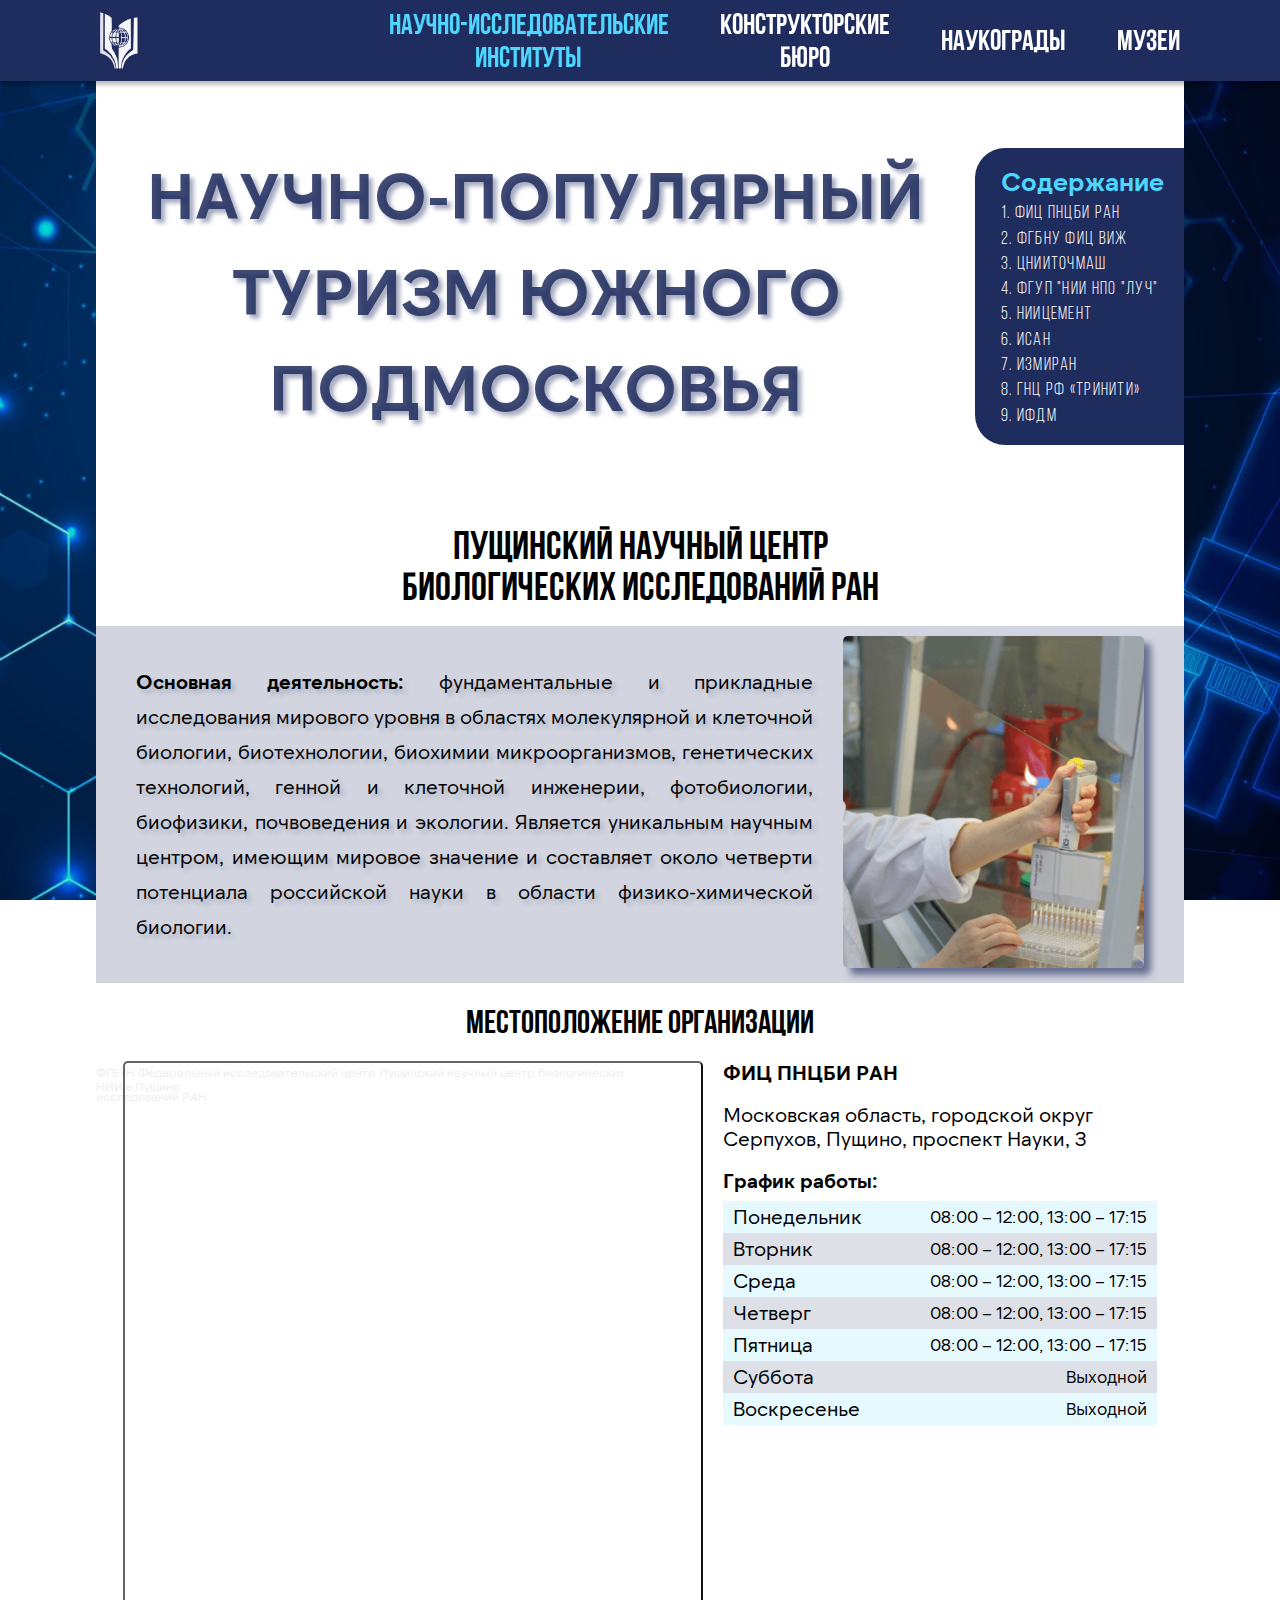
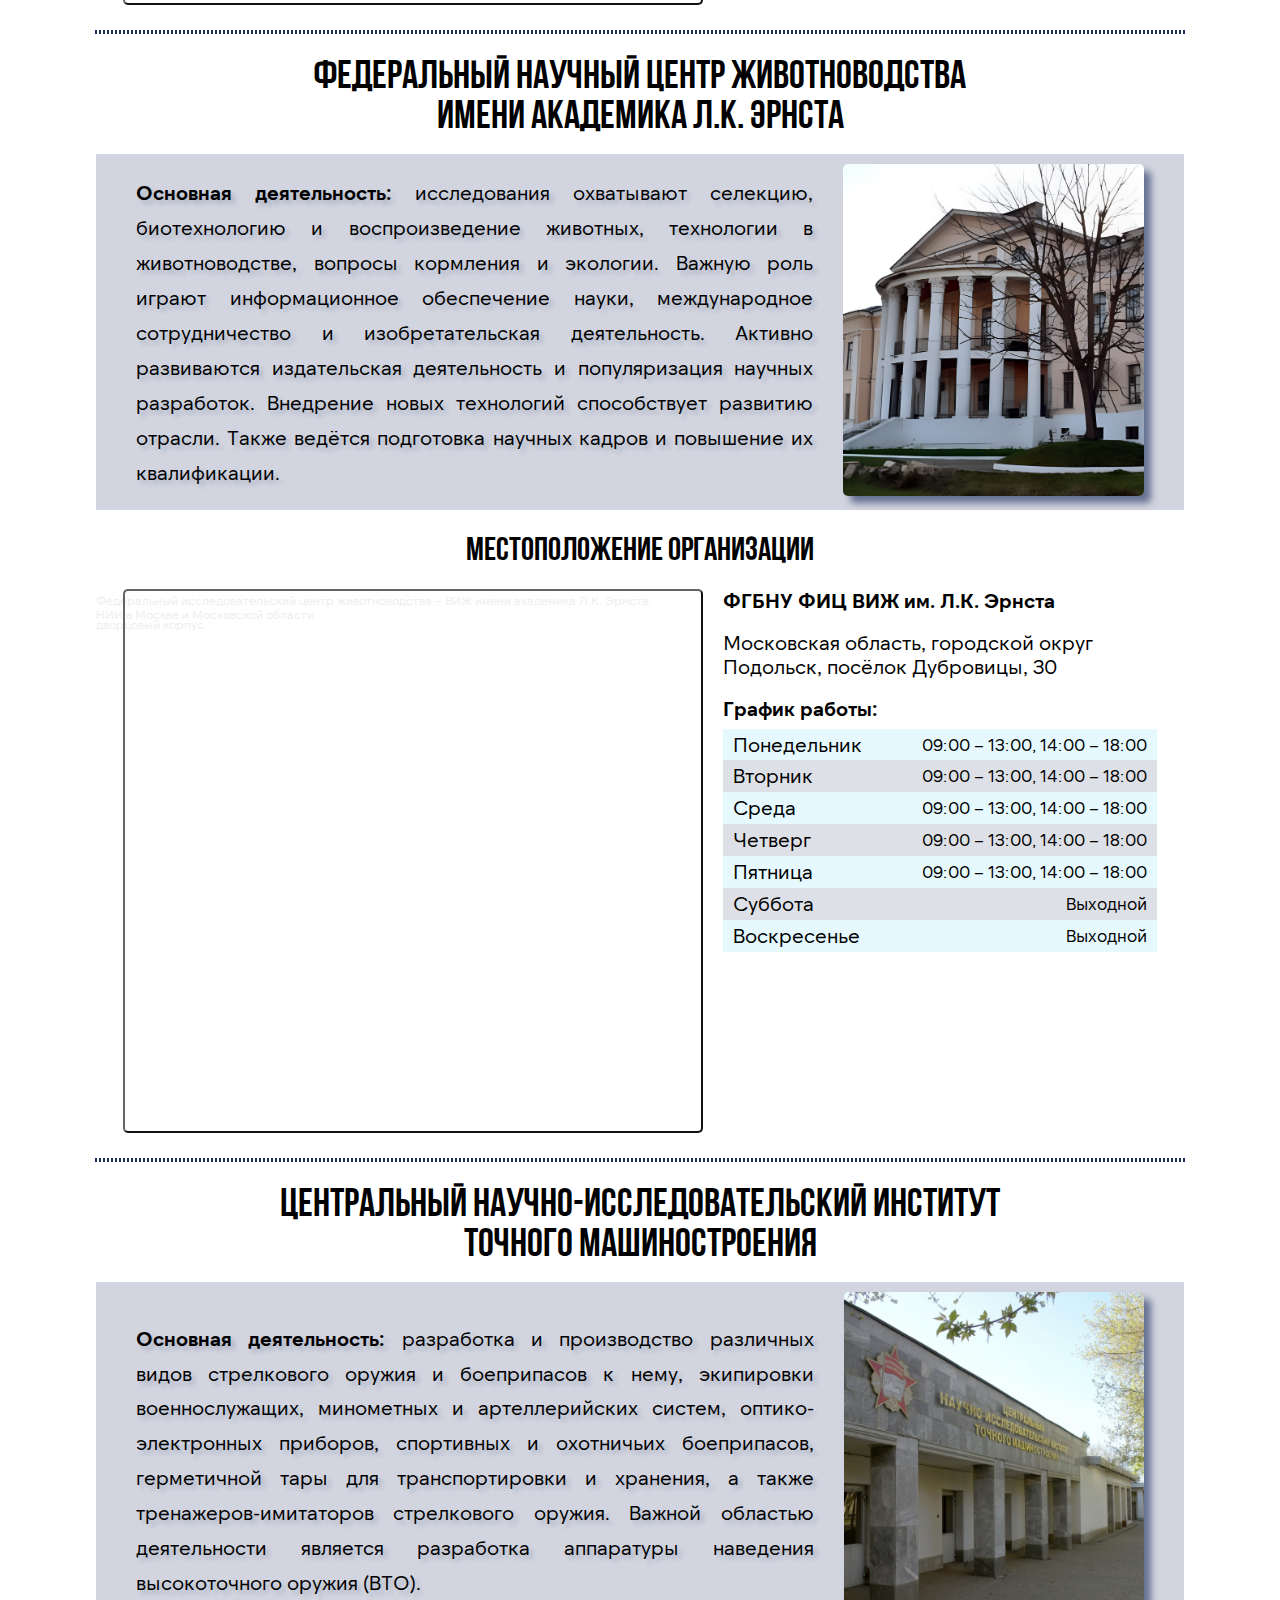
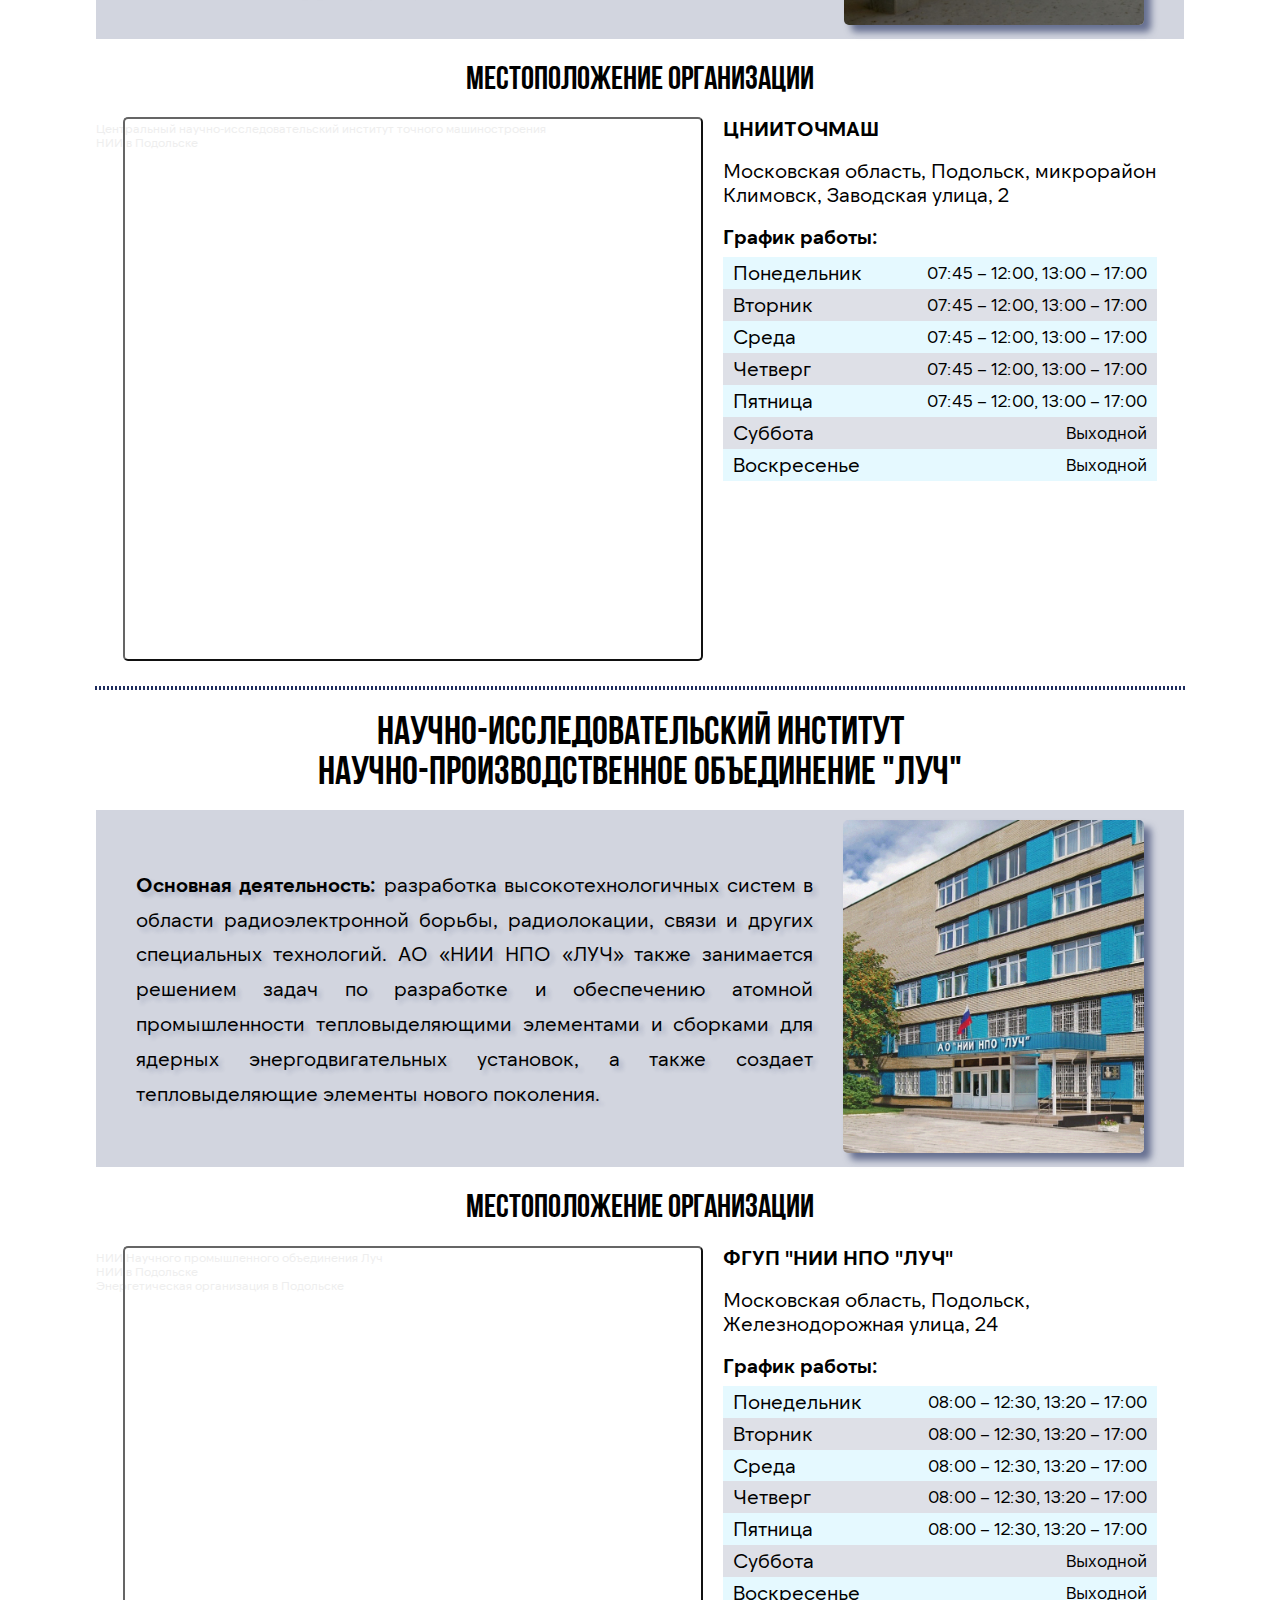
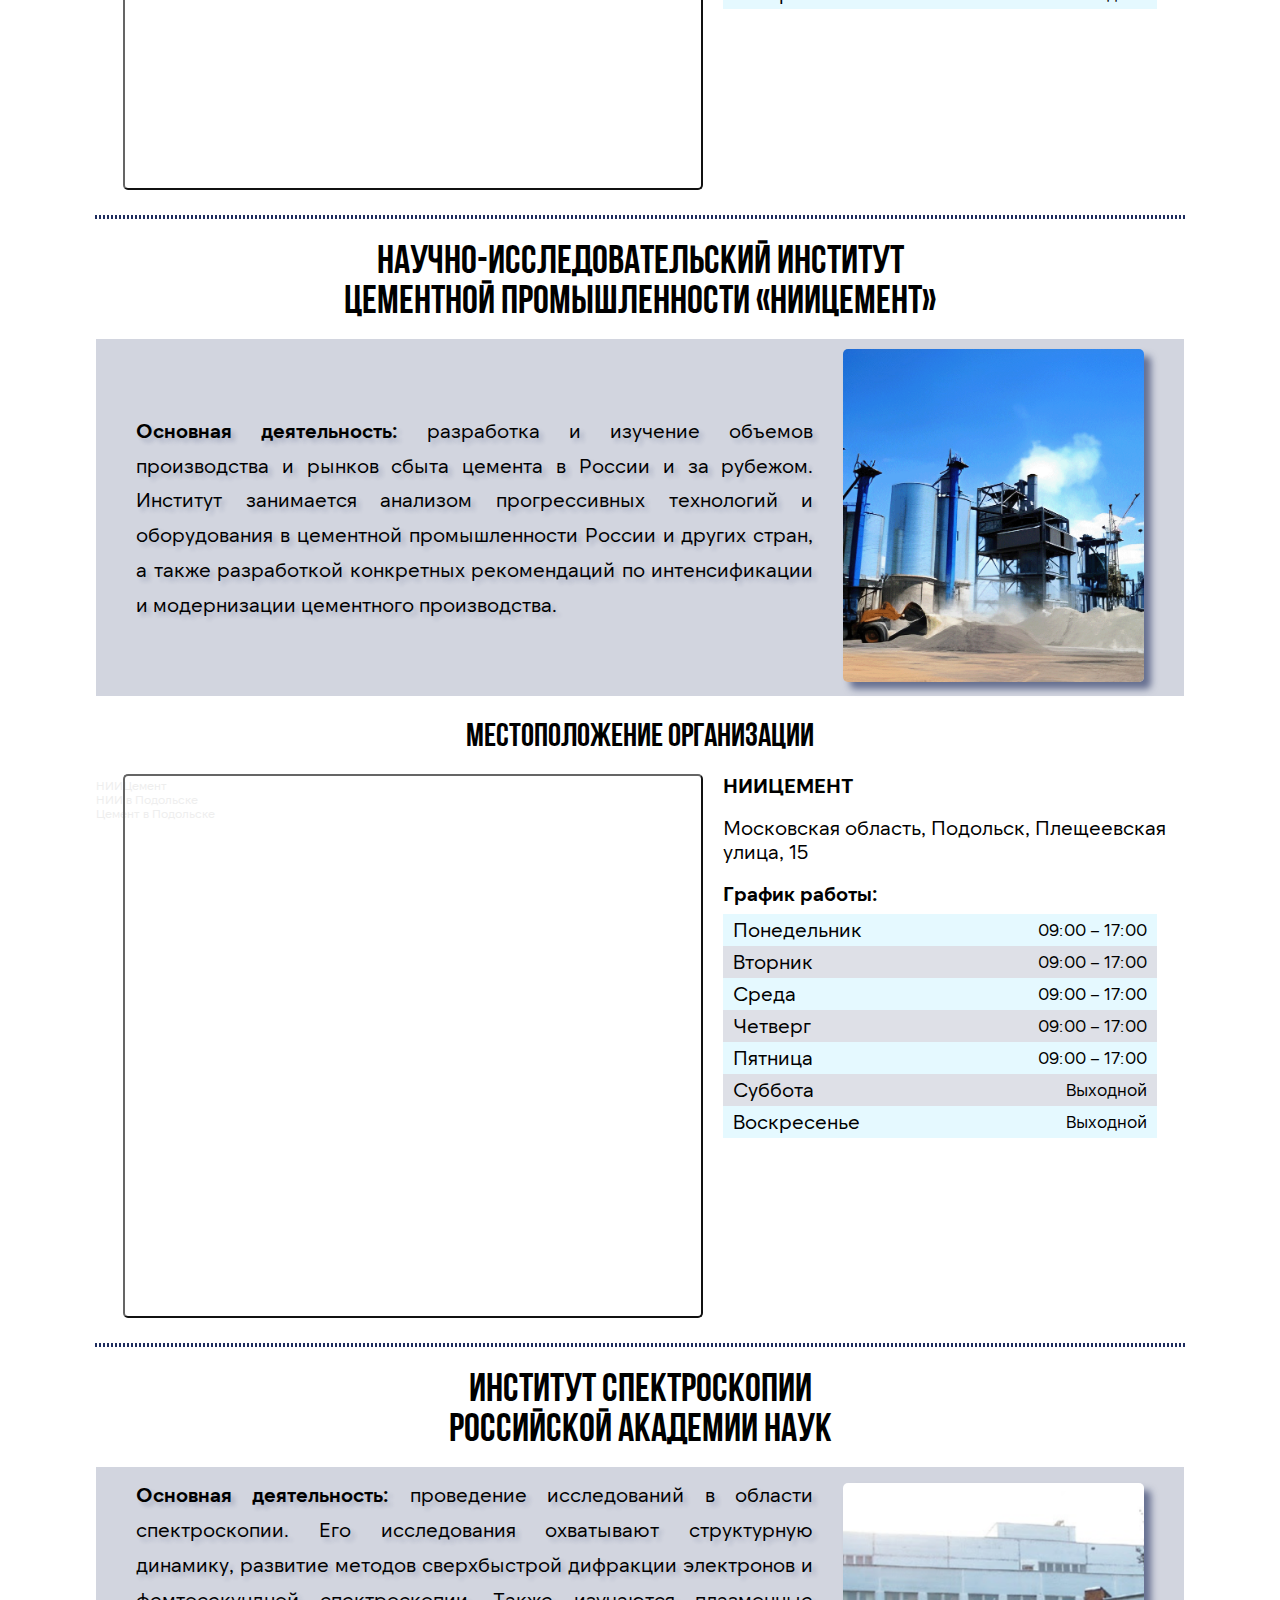
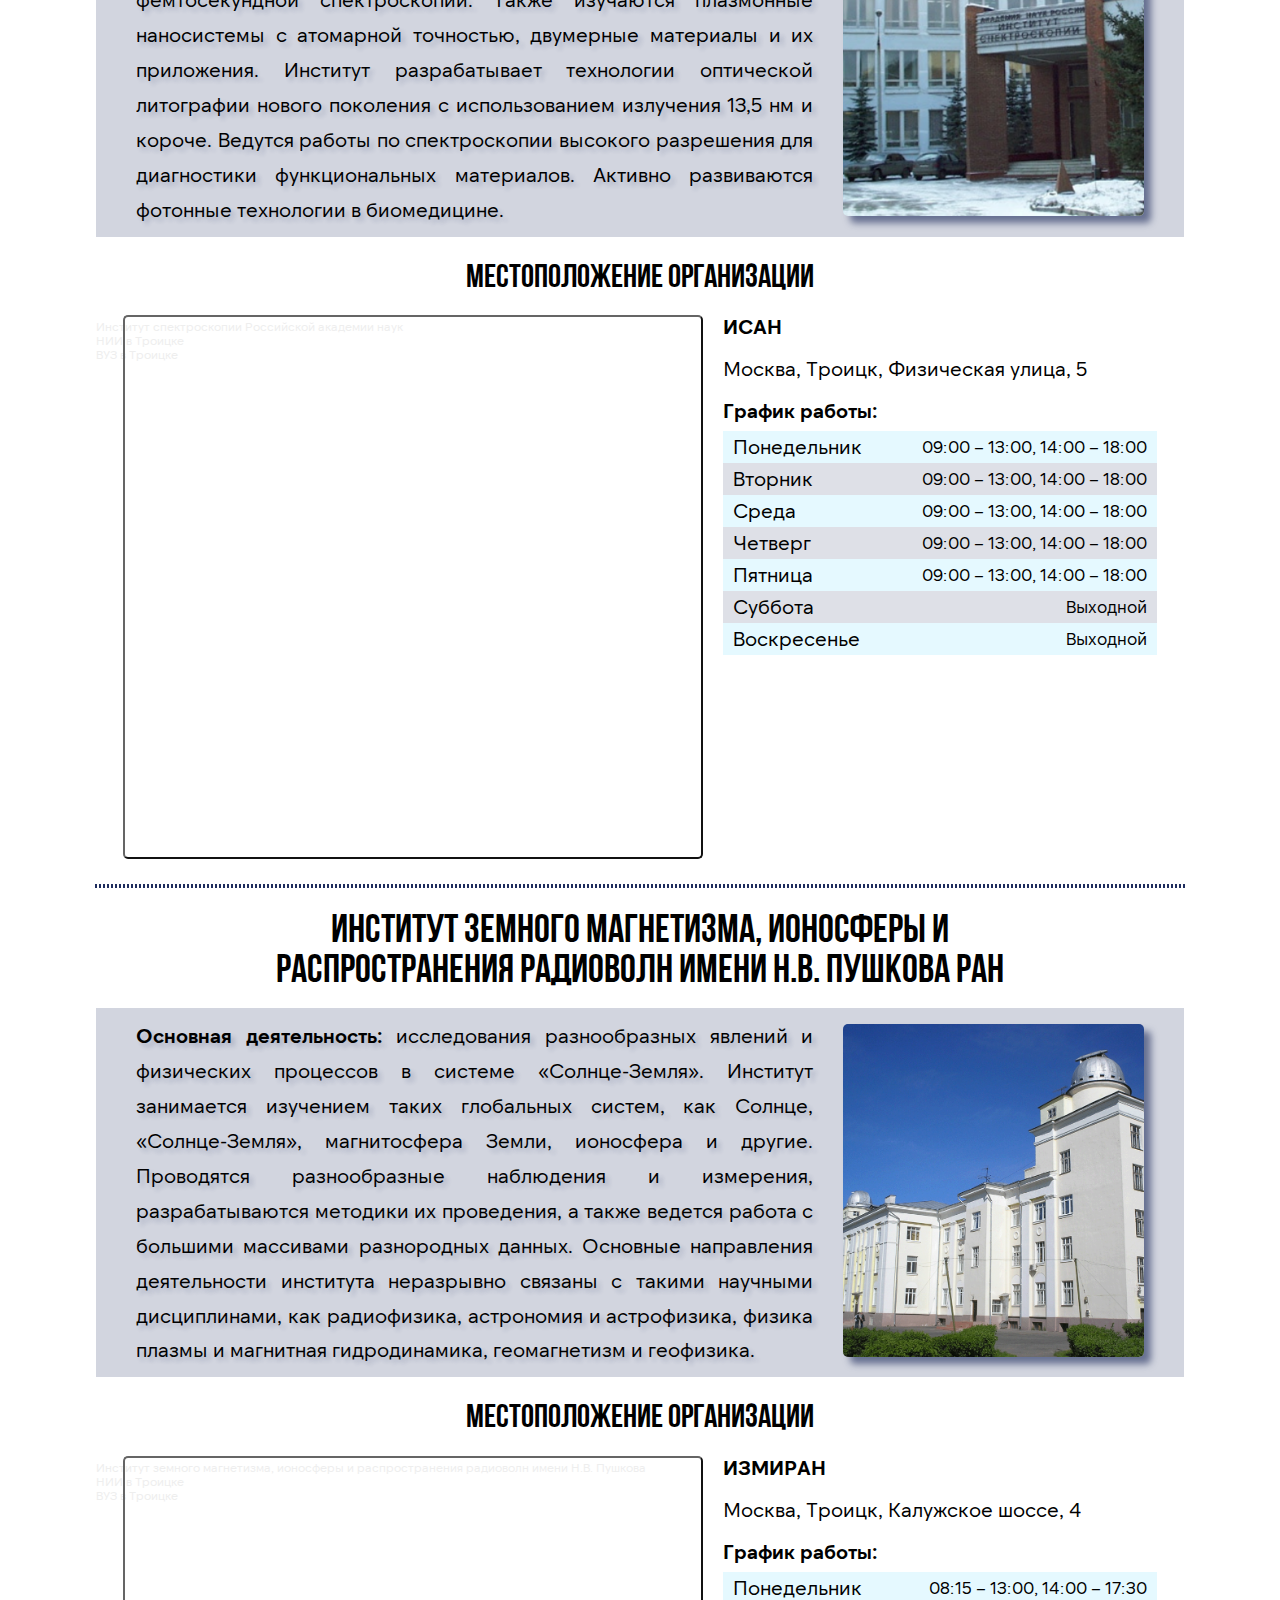
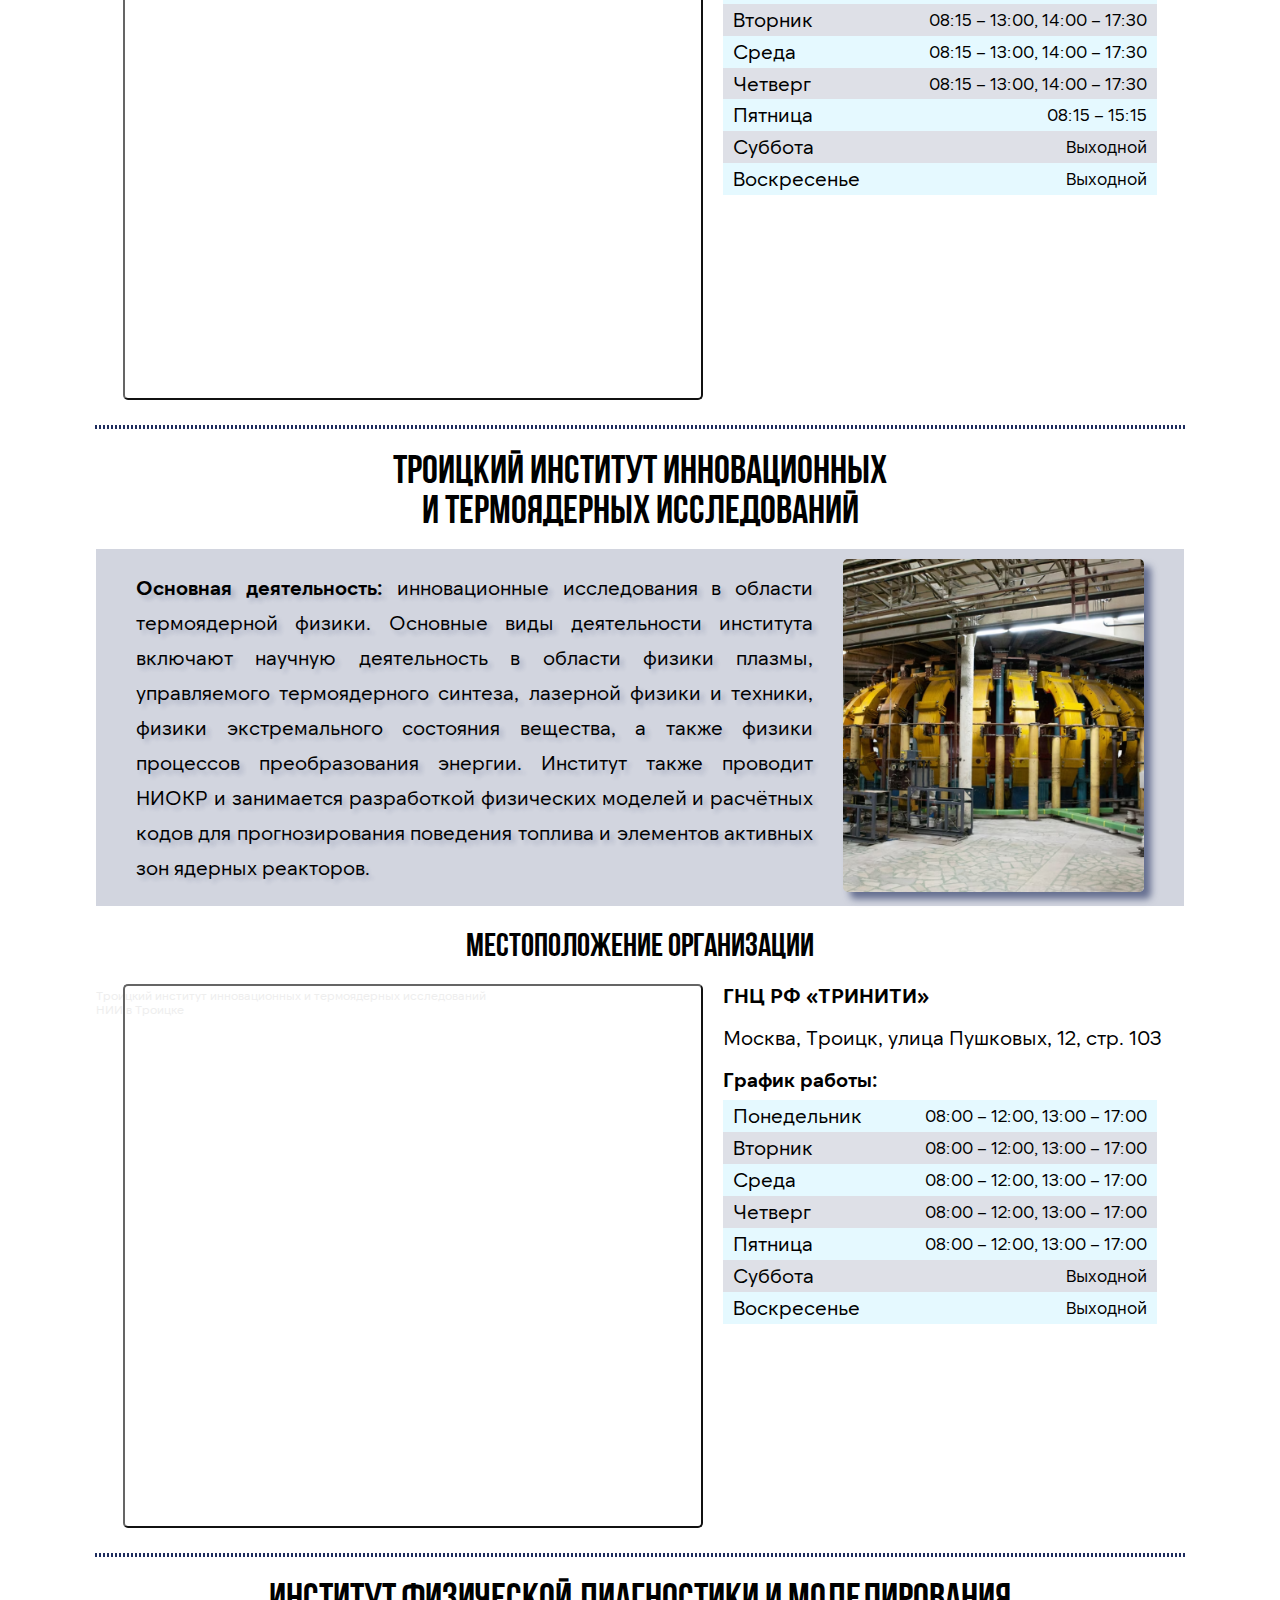
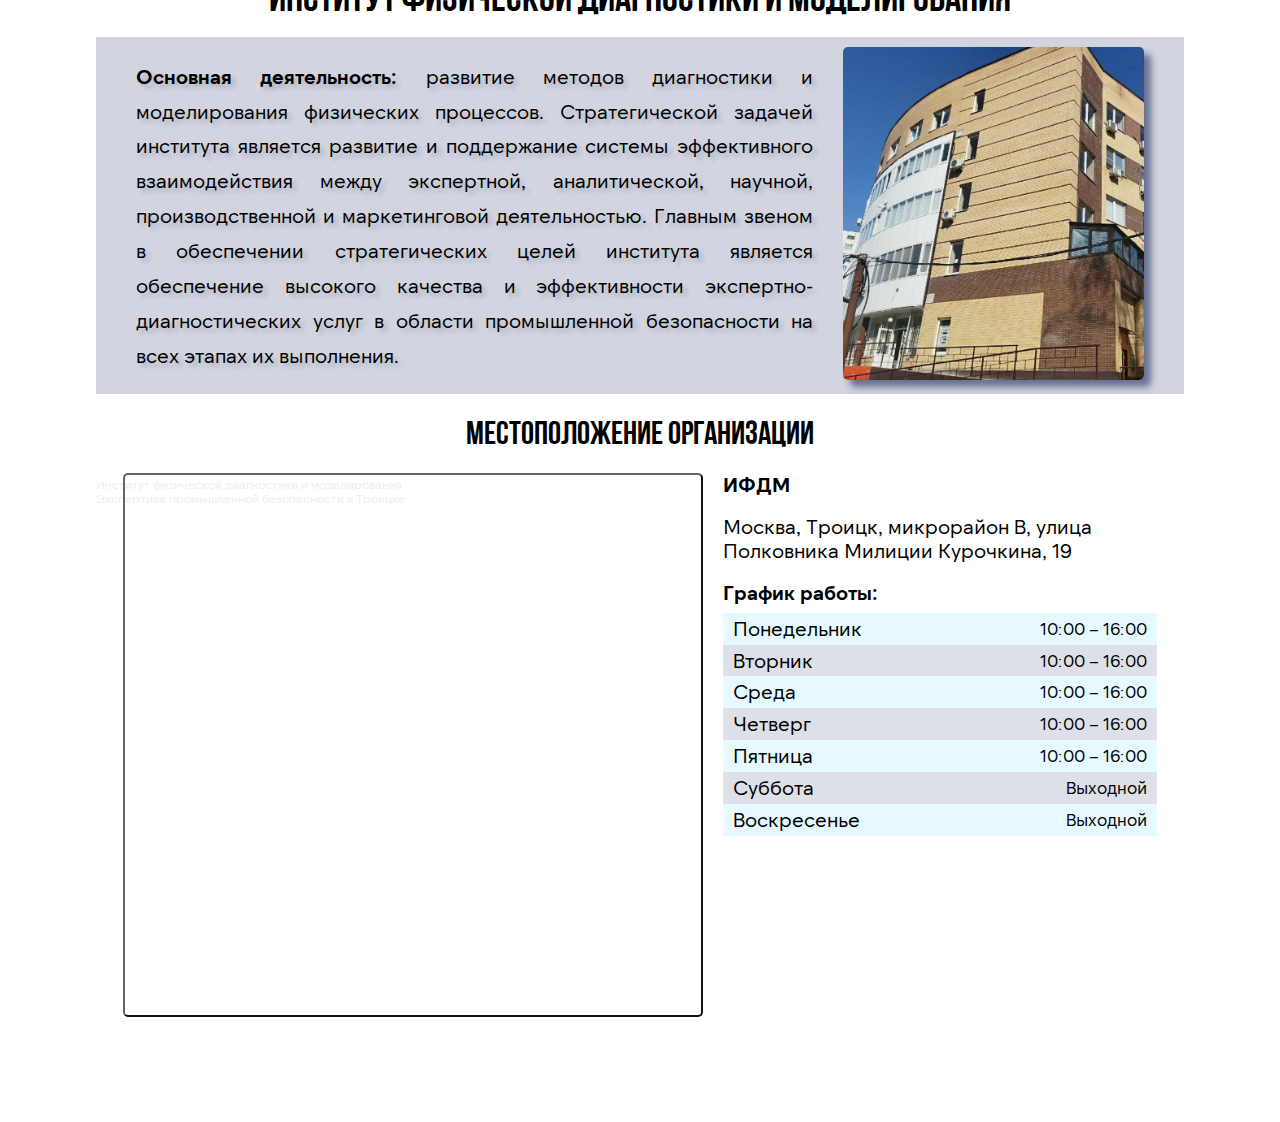
<file: main.html>
<!DOCTYPE html>
<html lang="en">

<head>
    <meta charset="UTF-8">
    <meta http-equiv="X-UA-Compatible" content="IE=edge">
    <meta name="viewport" content="width=device-width, initial-scale=1.0">
    <title>Промышленный предприятия Подольска</title>
    <link rel="stylesheet" href="css/normalize.css" />
    <link rel="stylesheet" href="css/style.css" />
    <link rel="icon" href="./img/favicon.ico" type="image/x-icon" />
</head>

<body onscroll="document.getElementById('UpScroll').classList.toggle('show', window.scrollY > window.innerHeight / 2);">

    <header class="header">
        <div class="container">
             <nav class="nav">
                <div class="logo">
                    <img class="logo-img" src="img/logo.svg" alt="Logo">
                </div>
                <ul>
                    <li class="main-item">
                        <a href="main.html">Научно-исследовательские <br/> институты</a>
                    </li>
                    <li>
                        <a href="TourismKB.html">Конструкторские <br/> бюро</a>
                    </li>
                    <li>
                        <a href="TourismNaukograd.html">Наукограды</a>
                    </li>
                    <li>
                        <a href="TourismMuseum.html">Музеи</a>
                    </li>
                </ul>
            </nav>
        </div>
    </header>

    <main class="main">
        <img id="UpScroll" src="img/top.png" alt="" href="#" onclick="window.scrollTo({ top: 0, behavior: 'smooth' }); return false;" class="back-to-top">
        <div class="block">

            <div class="navigation-move">
                <div class="sitetitle">Научно-популярный <br/>туризм южного Подмосковья</div>
                <div class="content-navigation">
                    <div class="content-title">Содержание</div>
                    <div class="content-list">
                        <a href="#item-1" onclick="scrollToItem(event,'item-1')" class="content-item">1. ФИЦ ПНЦБИ РАН</a>
                        <a href="#item-2" onclick="scrollToItem(event,'item-2')" class="content-item">2. ФГБНУ ФИЦ ВИЖ</a>
                        <a href="#item-3" onclick="scrollToItem(event,'item-3')" class="content-item">3. ЦНИИТОЧМАШ</a>
                        <a href="#item-4" onclick="scrollToItem(event,'item-4')" class="content-item">4. ФГУП "НИИ НПО "ЛУЧ"</a>
                        <a href="#item-5" onclick="scrollToItem(event,'item-5')" class="content-item">5. НИИЦЕМЕНТ</a>
                        <a href="#item-6" onclick="scrollToItem(event,'item-6')" class="content-item">6. ИСАН</a>
                        <a href="#item-7" onclick="scrollToItem(event,'item-7')" class="content-item">7. ИЗМИРАН</a>
                        <a href="#item-8" onclick="scrollToItem(event,'item-8')" class="content-item">8. ГНЦ РФ «ТРИНИТИ»</a>
                        <a href="#item-9" onclick="scrollToItem(event,'item-9')" class="content-item">9. ИФДМ</a>
                    </div>
                </div>
            </div>

            <div id="item-1" class="segment">
                <div class="title">Пущинский научный центр<br/>биологических исследований РАН</div>
                <div class="bg">
                    <div class="content">
                        <div class="cont-left"><p class="block-text"><a class="bold">Основная деятельность:</a> фундаментальные и прикладные исследования мирового уровня в областях молекулярной и клеточной биологии, биотехнологии, биохимии микроорганизмов, генетических технологий, генной и клеточной инженерии, фотобиологии, биофизики, почвоведения и экологии. Является уникальным научным центром, имеющим мировое значение и составляет около четверти потенциала российской науки в области физико-химической биологии.</p></div>
                        <div class="cont-right"><img class="img-right" src="img/ФИЦ ПНЦБИ РАН.png" alt="" class="block-img"></div>  
                    </div>
                </div>
                <div class="maptitle">Местоположение организации</div>
                <div class="map">                   
                    <div style="position:relative;"><a href="https://yandex.ru/maps/org/fgbun_federalny_issledovatelskiy_tsentr_pushchinskiy_nauchny_tsentr_biologicheskikh_issledovaniy_ran/1037838683/?utm_medium=mapframe&utm_source=maps" style="color:#eee;font-size:12px;position:absolute;top:0px;">ФГБУН Федеральный исследовательский центр Пущинский научный центр биологических исследований РАН</a><a href="https://yandex.ru/maps/217/pushino/category/research_institute/184106192/?utm_medium=mapframe&utm_source=maps" style="color:#eee;font-size:12px;position:absolute;top:14px;">НИИ в Пущино</a><iframe src="https://yandex.ru/map-widget/v1/?ll=37.615996%2C54.833237&mode=search&oid=1037838683&ol=biz&sctx=[base64]%2B0LLQsNC90LjQuSDQoNCQ0J2KAgCSAgCaAgxkZXNrdG9wLW1hcHOqAh0yMTQ1NTYxOTgwOSw4MDIxODYyMzgsNjAwMzQ2N7ACAQ%3D%3D&sll=37.615996%2C54.833237&sspn=0.007703%2C0.002573&text=%D0%9F%D1%83%D1%89%D0%B8%D0%BD%D1%81%D0%BA%D0%B8%D0%B9%20%D0%BD%D0%B0%D1%83%D1%87%D0%BD%D1%8B%D0%B9%20%D1%86%D0%B5%D0%BD%D1%82%D1%80%20%D0%B1%D0%B8%D0%BE%D0%BB%D0%BE%D0%B3%D0%B8%D1%87%D0%B5%D1%81%D0%BA%D0%B8%D1%85%20%D0%B8%D1%81%D1%81%D0%BB%D0%B5%D0%B4%D0%BE%D0%B2%D0%B0%D0%BD%D0%B8%D0%B9%20%D0%A0%D0%90%D0%9D&z=18" width="560" height="400" frameborder="1" allowfullscreen="true" style="position:relative;"></iframe></div>                    
                    
                    <div class="mapabout">
                        <a class="bold">ФИЦ ПНЦБИ РАН</a>
                        <p class="adress">Московская область, городской округ Серпухов, Пущино, проспект Науки, 3</p>
                        <p class="worktime-title">График работы:</p>
                        <div class="worktime">
                            <div class="workday day1">
                                <div class="weekday">Понедельник</div>
                                <div class="time">08:00 – 12:00, 13:00 – 17:15</div>
                            </div>
                            <div class="workday day2">
                                <div class="weekday">Вторник</div>
                                <div class="time">08:00 – 12:00, 13:00 – 17:15</div>
                            </div>
                            <div class="workday day1">
                                <div class="weekday">Среда</div>
                                <div class="time">08:00 – 12:00, 13:00 – 17:15</div>
                            </div>
                            <div class="workday day2">
                                <div class="weekday">Четверг</div>
                                <div class="time">08:00 – 12:00, 13:00 – 17:15</div>
                            </div>
                            <div class="workday day1">
                                <div class="weekday">Пятница</div>
                                <div class="time">08:00 – 12:00, 13:00 – 17:15</div>
                            </div>
                            <div class="workday day2">
                                <div class="weekday">Суббота</div>
                                <div class="time">Выходной</div>
                            </div>
                            <div class="workday day1">
                                <div class="weekday">Воскресенье</div>
                                <div class="time">Выходной</div>
                            </div>
                        </div>
                    </div>
                
                </div>
            </div>

            <div class="line"></div>

            <div id="item-2" class="segment">
                <div class="title">Федеральный научный центр животноводства<br/>имени академика Л.К. Эрнста</div>
                <div class="bg">
                    <div class="content">
                        <div class="cont-left"><p class="block-text"><a class="bold">Основная деятельность:</a> исследования охватывают селекцию, биотехнологию и воспроизведение животных, технологии в животноводстве, вопросы кормления и экологии. Важную роль играют информационное обеспечение науки, международное сотрудничество и изобретательская деятельность. Активно развиваются издательская деятельность и популяризация научных разработок. Внедрение новых технологий способствует развитию отрасли. Также ведётся подготовка научных кадров и повышение их квалификации.</p></div>
                        <div class="cont-right"><img class="img-right" src="img/ФГБНУ ФИЦ ВИЖ им. Л.К. Эрнста.png" alt="" class="block-img"></div>  
                    </div>    
                </div>
                <div class="maptitle">Местоположение организации</div>
                <div class="map">                   
                    <div style="position:relative;"><a href="https://yandex.ru/maps/org/federalny_issledovatelskiy_tsentr_zhivotnovodstva_vizh_imeni_akademika_l_k_ernsta_dvortsovy_korpus/74181443157/?utm_medium=mapframe&utm_source=maps" style="color:#eee;font-size:12px;position:absolute;top:0px;">Федеральный исследовательский центр животноводства – ВИЖ имени академика Л.К. Эрнста, дворцовый корпус</a><a href="https://yandex.ru/maps/1/moscow-and-moscow-oblast/category/research_institute/184106192/?utm_medium=mapframe&utm_source=maps" style="color:#eee;font-size:12px;position:absolute;top:14px;">НИИ в Москве и Московской области</a><iframe src="https://yandex.ru/map-widget/v1/?ll=37.493299%2C55.441452&mode=search&oid=74181443157&ol=biz&sctx=ZAAAAAgBEAAaKAoSCcE7%2BfTYzkJAEZhokIKnaktAEhIJ7iJMUS6Nfz8Rk5BI2%2FgTZT8iBgABAgMEBSgKOABAiJsGSAFqAnJ1nQHNzMw9oAEAqAEAvQFVxAs9wgEG1fy7rJQCggJ%2F0KTQtdC00LXRgNCw0LvRjNC90YvQuSDQvdCw0YPRh9C90YvQuSDRhtC10L3RgtGAINC20LjQstC%2B0YLQvdC%2B0LLQvtC00YHRgtCy0LAg0LjQvNC10L3QuCDQsNC60LDQtNC10LzQuNC60LAg0Jsu0JouINCt0YDQvdGB0YLQsIoCAJICAJoCDGRlc2t0b3AtbWFwcw%3D%3D&sll=37.493299%2C55.441452&sspn=0.005643%2C0.002534&text=%D0%A4%D0%B5%D0%B4%D0%B5%D1%80%D0%B0%D0%BB%D1%8C%D0%BD%D1%8B%D0%B9%20%D0%BD%D0%B0%D1%83%D1%87%D0%BD%D1%8B%D0%B9%20%D1%86%D0%B5%D0%BD%D1%82%D1%80%20%D0%B6%D0%B8%D0%B2%D0%BE%D1%82%D0%BD%D0%BE%D0%B2%D0%BE%D0%B4%D1%81%D1%82%D0%B2%D0%B0%20%D0%B8%D0%BC%D0%B5%D0%BD%D0%B8%20%D0%B0%D0%BA%D0%B0%D0%B4%D0%B5%D0%BC%D0%B8%D0%BA%D0%B0%20%D0%9B.%D0%9A.%20%D0%AD%D1%80%D0%BD%D1%81%D1%82%D0%B0&z=18" width="560" height="400" frameborder="1" allowfullscreen="true" style="position:relative;"></iframe></div>                    
                    <div class="mapabout">
                        <a class="bold">ФГБНУ ФИЦ ВИЖ им. Л.К. Эрнста</a>
                        <p class="adress">Московская область, городской округ Подольск, посёлок Дубровицы, 30</p>
                        <p class="worktime-title">График работы:</p>
                        <div class="worktime">
                            <div class="workday day1">
                                <div class="weekday">Понедельник</div>
                                <div class="time">09:00 – 13:00, 14:00 – 18:00</div>
                            </div>
                            <div class="workday day2">
                                <div class="weekday">Вторник</div>
                                <div class="time">09:00 – 13:00, 14:00 – 18:00</div>
                            </div>
                            <div class="workday day1">
                                <div class="weekday">Среда</div>
                                <div class="time">09:00 – 13:00, 14:00 – 18:00</div>
                            </div>
                            <div class="workday day2">
                                <div class="weekday">Четверг</div>
                                <div class="time">09:00 – 13:00, 14:00 – 18:00</div>
                            </div>
                            <div class="workday day1">
                                <div class="weekday">Пятница</div>
                                <div class="time">09:00 – 13:00, 14:00 – 18:00</div>
                            </div>
                            <div class="workday day2">
                                <div class="weekday">Суббота</div>
                                <div class="time">Выходной</div>
                            </div>
                            <div class="workday day1">
                                <div class="weekday">Воскресенье</div>
                                <div class="time">Выходной</div>
                            </div>
                        </div>
                    </div>
                </div>
            </div>

            <div class="line"></div>

            <div id="item-3" class="segment">
                <div class="title">Центральный научно-исследовательский институт <br/>точного машиностроения</div>
                <div class="bg">
                    <div class="content">
                        <div class="cont-left"><p class="block-text"><a class="bold">Основная деятельность:</a> разработка и производство различных видов стрелкового оружия и боеприпасов к нему, экипировки военнослужащих, минометных и артеллерийских систем, оптико-электронных приборов, спортивных и охотничьих боеприпасов, герметичной тары для транспортировки и хранения, а также тренажеров-имитаторов стрелкового оружия. Важной областью деятельности является разработка аппаратуры наведения высокоточного оружия (ВТО).</p></div>
                        <div class="cont-right"><img class="img-right" src="img/ЦНИИТОЧМАШ.png" alt="" class="block-img"></div>  
                    </div> 
                </div>
                <div class="maptitle">Местоположение организации</div>
                <div class="map">                   
                    <div style="position:relative;"><a href="https://yandex.ru/maps/org/tsentralny_nauchno_issledovatelskiy_institut_tochnogo_mashinostroyeniya/1033022958/?utm_medium=mapframe&utm_source=maps" style="color:#eee;font-size:12px;position:absolute;top:0px;">Центральный научно-исследовательский институт точного машиностроения</a><a href="https://yandex.ru/maps/10747/podolsk/category/research_institute/184106192/?utm_medium=mapframe&utm_source=maps" style="color:#eee;font-size:12px;position:absolute;top:14px;">НИИ в Подольске</a><iframe src="https://yandex.ru/map-widget/v1/?ll=37.538857%2C55.372160&mode=search&oid=1033022958&ol=biz&sctx=ZAAAAAgBEAAaKAoSCbQ5zm3CxUJAEZqUgm4vt0tAEhIJfEYiNIKNzz8R3Qw34PPDtD8iBgABAgMEBSgKOABAq4IGSAFqAnJ1nQHNzMw9oAEAqAEAvQH3%2FazSwgEF7tvK7AOCAoMB0KbQtdC90YLRgNCw0LvRjNC90YvQuSDQvdCw0YPRh9C90L4t0LjRgdGB0LvQtdC00L7QstCw0YLQtdC70YzRgdC60LjQuSDQuNC90YHRgtC40YLRg9GCINGC0L7Rh9C90L7Qs9C%2BINC80LDRiNC40L3QvtGB0YLRgNC%2B0LXQvdC40Y%2BKAgCSAgUxMDc0N5oCDGRlc2t0b3AtbWFwcw%3D%3D&sll=37.571816%2C55.372160&sspn=0.180588%2C0.081237&text=%D0%A6%D0%B5%D0%BD%D1%82%D1%80%D0%B0%D0%BB%D1%8C%D0%BD%D1%8B%D0%B9%20%D0%BD%D0%B0%D1%83%D1%87%D0%BD%D0%BE-%D0%B8%D1%81%D1%81%D0%BB%D0%B5%D0%B4%D0%BE%D0%B2%D0%B0%D1%82%D0%B5%D0%BB%D1%8C%D1%81%D0%BA%D0%B8%D0%B9%20%D0%B8%D0%BD%D1%81%D1%82%D0%B8%D1%82%D1%83%D1%82%20%D1%82%D0%BE%D1%87%D0%BD%D0%BE%D0%B3%D0%BE%20%D0%BC%D0%B0%D1%88%D0%B8%D0%BD%D0%BE%D1%81%D1%82%D1%80%D0%BE%D0%B5%D0%BD%D0%B8%D1%8F&z=13" width="560" height="400" frameborder="1" allowfullscreen="true" style="position:relative;"></iframe></div>                    
                    <div class="mapabout">
                        <a class="bold">ЦНИИТОЧМАШ</a>
                        <p class="adress">Московская область, Подольск, микрорайон Климовск, Заводская улица, 2</p>
                        <p class="worktime-title">График работы:</p>
                        <div class="worktime">
                            <div class="workday day1">
                                <div class="weekday">Понедельник</div>
                                <div class="time">07:45 – 12:00, 13:00 – 17:00</div>
                            </div>
                            <div class="workday day2">
                                <div class="weekday">Вторник</div>
                                <div class="time">07:45 – 12:00, 13:00 – 17:00</div>
                            </div>
                            <div class="workday day1">
                                <div class="weekday">Среда</div>
                                <div class="time">07:45 – 12:00, 13:00 – 17:00</div>
                            </div>
                            <div class="workday day2">
                                <div class="weekday">Четверг</div>
                                <div class="time">07:45 – 12:00, 13:00 – 17:00</div>
                            </div>
                            <div class="workday day1">
                                <div class="weekday">Пятница</div>
                                <div class="time">07:45 – 12:00, 13:00 – 17:00</div>
                            </div>
                            <div class="workday day2">
                                <div class="weekday">Суббота</div>
                                <div class="time">Выходной</div>
                            </div>
                            <div class="workday day1">
                                <div class="weekday">Воскресенье</div>
                                <div class="time">Выходной</div>
                            </div>
                        </div>
                    </div>
                </div>
            </div>

            <div class="line"></div>

            <div id="item-4" class="segment">
                <div class="title">Научно-исследовательский институт<br/>научно-производственное объединение "ЛУЧ"</div>
                <div class="bg">
                    <div class="content">
                        <div class="cont-left"><p class="block-text"><a class="bold">Основная деятельность:</a> разработка высокотехнологичных систем в области радиоэлектронной борьбы, радиолокации, связи и других специальных технологий. АО «НИИ НПО «ЛУЧ» также занимается решением задач по разработке и обеспечению атомной промышленности тепловыделяющими элементами и сборками для ядерных энергодвигательных установок, а также создает тепловыделяющие элементы нового поколения.</p></div>
                        <div class="cont-right"><img class="img-right" src="img/ФГУП НИИ НПО ЛУЧ.png" alt="" class="block-img"></div>  
                    </div> 
                </div>
                <div class="maptitle">Местоположение организации</div>
                <div class="map">                   
                    <div style="position:relative;"><a href="https://yandex.ru/maps/org/nii_nauchnogo_promyshlennogo_obyedineniya_luch/1440840541/?utm_medium=mapframe&utm_source=maps" style="color:#eee;font-size:12px;position:absolute;top:0px;">НИИ Научного промышленного объединения Луч</a><a href="https://yandex.ru/maps/10747/podolsk/category/research_institute/184106192/?utm_medium=mapframe&utm_source=maps" style="color:#eee;font-size:12px;position:absolute;top:14px;">НИИ в Подольске</a><a href="https://yandex.ru/maps/10747/podolsk/category/energy_company/184107080/?utm_medium=mapframe&utm_source=maps" style="color:#eee;font-size:12px;position:absolute;top:28px;">Энергетическая организация в Подольске</a><iframe src="https://yandex.ru/map-widget/v1/?ll=37.570998%2C55.433519&mode=search&oid=1440840541&ol=biz&sctx=ZAAAAAgBEAAaKAoSCT8cJET5xEJAEY9wWvCir0tAEhIJfEYiNIKNzz8RkKM5svLLtD8iBgABAgMEBSgKOABA%2B1NIAWoCcnWdAc3MzD2gAQCoAQC9AXckpxfCAQXd9oWvBYICINCk0JPQo9CfICLQndCY0Jgg0J3Qn9CeICLQm9Cj0KciigIAkgIAmgIMZGVza3RvcC1tYXBzqgILODY2NzU5ODcxMTE%3D&sll=37.570998%2C55.433519&sspn=0.030813%2C0.010139&text=%D0%A4%D0%93%D0%A3%D0%9F%20%22%D0%9D%D0%98%D0%98%20%D0%9D%D0%9F%D0%9E%20%22%D0%9B%D0%A3%D0%A7%22&z=16" width="560" height="400" frameborder="1" allowfullscreen="true" style="position:relative;"></iframe></div>                    
                    <div class="mapabout">
                        <a class="bold">ФГУП "НИИ НПО "ЛУЧ" </a>
                        <p class="adress">Московская область, Подольск, Железнодорожная улица, 24</p>
                        <p class="worktime-title">График работы:</p>
                        <div class="worktime">
                            <div class="workday day1">
                                <div class="weekday">Понедельник</div>
                                <div class="time">08:00 – 12:30, 13:20 – 17:00</div>
                            </div>
                            <div class="workday day2">
                                <div class="weekday">Вторник</div>
                                <div class="time">08:00 – 12:30, 13:20 – 17:00</div>
                            </div>
                            <div class="workday day1">
                                <div class="weekday">Среда</div>
                                <div class="time">08:00 – 12:30, 13:20 – 17:00</div>
                            </div>
                            <div class="workday day2">
                                <div class="weekday">Четверг</div>
                                <div class="time">08:00 – 12:30, 13:20 – 17:00</div>
                            </div>
                            <div class="workday day1">
                                <div class="weekday">Пятница</div>
                                <div class="time">08:00 – 12:30, 13:20 – 17:00</div>
                            </div>
                            <div class="workday day2">
                                <div class="weekday">Суббота</div>
                                <div class="time">Выходной</div>
                            </div>
                            <div class="workday day1">
                                <div class="weekday">Воскресенье</div>
                                <div class="time">Выходной</div>
                            </div>
                        </div>
                    </div>
                </div>
            </div>
            
            <div class="line"></div>

            <div id="item-5" class="segment">
                <div class="title">Научно-исследовательский институт <br/>цементной промышленности «НИИЦемент»</div>
                <div class="bg">
                    <div class="content">
                        <div class="cont-left"><p class="block-text"><a class="bold">Основная деятельность:</a> разработка и изучение объемов производства и рынков сбыта цемента в России и за рубежом. Институт занимается анализом прогрессивных технологий и оборудования в цементной промышленности России и других стран, а также разработкой конкретных рекомендаций по интенсификации и модернизации цементного производства.</div>
                        <div class="cont-right"><img class="img-right" src="img/ОАО НИИЦЕМЕНТ.png" alt="" class="block-img"></div>  
                    </div> 
                </div>
                <div class="maptitle">Местоположение организации</div>
                <div class="map">                   
                    <div style="position:relative;"><a href="https://yandex.ru/maps/org/niitsement/1005258079/?utm_medium=mapframe&utm_source=maps" style="color:#eee;font-size:12px;position:absolute;top:0px;">НИИЦемент</a><a href="https://yandex.ru/maps/10747/podolsk/category/research_institute/184106192/?utm_medium=mapframe&utm_source=maps" style="color:#eee;font-size:12px;position:absolute;top:14px;">НИИ в Подольске</a><a href="https://yandex.ru/maps/10747/podolsk/category/cement/184107765/?utm_medium=mapframe&utm_source=maps" style="color:#eee;font-size:12px;position:absolute;top:28px;">Цемент в Подольске</a><iframe src="https://yandex.ru/map-widget/v1/?ll=37.573058%2C55.459203&mode=search&oid=1005258079&ol=biz&sctx=ZAAAAAgBEAAaKAoSCWwKZHYWyUJAEemY84x9t0tAEhIJxqUqbXGNnz8RuypQi8HDhD8iBgABAgMEBSgKOABA%2B1NIAWoCcnWdAc3MzD2gAQCoAQC9AaVx%2FSDCAQXfiqzfA4ICiAHQkNCeINCd0LDRg9GH0L3Qvi3QuNGB0YHQu9C10LTQvtCy0LDRgtC10LvRjNGB0LrQuNC5INC40L3RgdGC0LjRgtGD0YIg0YbQtdC80LXQvdGC0L3QvtC5INC%2F0YDQvtC80YvRiNC70LXQvdC90L7RgdGC0Lgg0J3QmNCY0KbQtdC80LXQvdGCigIAkgICNTGaAgxkZXNrdG9wLW1hcHM%3D&sll=37.573058%2C55.459203&sspn=0.061626%2C0.020264&text=%D0%90%D0%9E%20%D0%9D%D0%B0%D1%83%D1%87%D0%BD%D0%BE-%D0%B8%D1%81%D1%81%D0%BB%D0%B5%D0%B4%D0%BE%D0%B2%D0%B0%D1%82%D0%B5%D0%BB%D1%8C%D1%81%D0%BA%D0%B8%D0%B9%20%D0%B8%D0%BD%D1%81%D1%82%D0%B8%D1%82%D1%83%D1%82%20%D1%86%D0%B5%D0%BC%D0%B5%D0%BD%D1%82%D0%BD%D0%BE%D0%B9%20%D0%BF%D1%80%D0%BE%D0%BC%D1%8B%D1%88%D0%BB%D0%B5%D0%BD%D0%BD%D0%BE%D1%81%D1%82%D0%B8%20%D0%9D%D0%98%D0%98%D0%A6%D0%B5%D0%BC%D0%B5%D0%BD%D1%82&z=15" width="560" height="400" frameborder="1" allowfullscreen="true" style="position:relative;"></iframe></div>                    
                    <div class="mapabout">
                        <a class="bold">НИИЦЕМЕНТ</a>
                        <p class="adress">Московская область, Подольск, Плещеевская улица, 15</p>
                        <p class="worktime-title">График работы:</p>
                        <div class="worktime">
                            <div class="workday day1">
                                <div class="weekday">Понедельник</div>
                                <div class="time">09:00 – 17:00</div>
                            </div>
                            <div class="workday day2">
                                <div class="weekday">Вторник</div>
                                <div class="time">09:00 – 17:00</div>
                            </div>
                            <div class="workday day1">
                                <div class="weekday">Среда</div>
                                <div class="time">09:00 – 17:00</div>
                            </div>
                            <div class="workday day2">
                                <div class="weekday">Четверг</div>
                                <div class="time">09:00 – 17:00</div>
                            </div>
                            <div class="workday day1">
                                <div class="weekday">Пятница</div>
                                <div class="time">09:00 – 17:00</div>
                            </div>
                            <div class="workday day2">
                                <div class="weekday">Суббота</div>
                                <div class="time">Выходной</div>
                            </div>
                            <div class="workday day1">
                                <div class="weekday">Воскресенье</div>
                                <div class="time">Выходной</div>
                            </div>
                        </div>
                    </div>
                </div>
            </div>

            <div class="line"></div>

            <div id="item-6" class="segment">
                <div class="title">Институт спектроскопии <br/>Российской академии наук</div>
                <div class="bg">
                    <div class="content">
                        <div class="cont-left"><p class="block-text"><a class="bold">Основная деятельность:</a> проведение исследований в области спектроскопии. Его исследования охватывают структурную динамику, развитие методов сверхбыстрой дифракции электронов и фемтосекундной спектроскопии. Также изучаются плазмонные наносистемы с атомарной точностью, двумерные материалы и их приложения. Институт разрабатывает технологии оптической литографии нового поколения с использованием излучения 13,5 нм и короче. Ведутся работы по спектроскопии высокого разрешения для диагностики функциональных материалов. Активно развиваются фотонные технологии в биомедицине.</div>
                        <div class="cont-right"><img class="img-right" src="img/ИСАН.png" alt="" class="block-img"></div>  
                    </div> 
                </div>
                <div class="maptitle">Местоположение организации</div>
                <div class="map">                   
                    <div style="position:relative;"><a href="https://yandex.ru/maps/org/institut_spektroskopii_rossiyskoy_akademii_nauk/1085021804/?utm_medium=mapframe&utm_source=maps" style="color:#eee;font-size:12px;position:absolute;top:0px;">Институт спектроскопии Российской академии наук</a><a href="https://yandex.ru/maps/20674/troitsk/category/research_institute/184106192/?utm_medium=mapframe&utm_source=maps" style="color:#eee;font-size:12px;position:absolute;top:14px;">НИИ в Троицке</a><a href="https://yandex.ru/maps/20674/troitsk/category/university/184106140/?utm_medium=mapframe&utm_source=maps" style="color:#eee;font-size:12px;position:absolute;top:28px;">ВУЗ в Троицке</a><iframe src="https://yandex.ru/map-widget/v1/?ll=37.313864%2C55.465548&mode=search&oid=1085021804&ol=biz&sctx=ZAAAAAgBEAAaKAoSCQhb7PZZyUJAEdCc9SnHuktAEhIJxqUqbXGNrz8R7wIlBRbAlD8iBgABAgMEBSgKOABAvP8GSAFqAnJ1nQHNzMw9oAEAqAEAvQHj1Lx7wgEF7LywhQSCAmrQmNC90YHRgtC40YLRg9GCINGB0L%2FQtdC60YLRgNC%2B0YHQutC%2B0L%2FQuNC4INCg0L7RgdGB0LjQudGB0LrQvtC5INCw0LrQsNC00LXQvNC40Lgg0L3QsNGD0LogKNCY0JrQoSDQoNCQ0J0pigIAkgIAmgIMZGVza3RvcC1tYXBzqgILMjE0NTU2MTk4MDmwAgE%3D&sll=37.313864%2C55.465548&sspn=0.123253%2C0.040520&text=%D0%98%D0%BD%D1%81%D1%82%D0%B8%D1%82%D1%83%D1%82%20%D1%81%D0%BF%D0%B5%D0%BA%D1%82%D1%80%D0%BE%D1%81%D0%BA%D0%BE%D0%BF%D0%B8%D0%B8%20%D0%A0%D0%BE%D1%81%D1%81%D0%B8%D0%B9%D1%81%D0%BA%D0%BE%D0%B9%20%D0%B0%D0%BA%D0%B0%D0%B4%D0%B5%D0%BC%D0%B8%D0%B8%20%D0%BD%D0%B0%D1%83%D0%BA%20%28%D0%98%D0%9A%D0%A1%20%D0%A0%D0%90%D0%9D%29&z=14" width="560" height="400" frameborder="1" allowfullscreen="true" style="position:relative;"></iframe></div>
                    <div class="mapabout">
                        <a class="bold">ИСАН</a>
                        <p class="adress">Москва, Троицк, Физическая улица, 5</p>
                        <p class="worktime-title">График работы:</p>
                        <div class="worktime">
                            <div class="workday day1">
                                <div class="weekday">Понедельник</div>
                                <div class="time">09:00 – 13:00, 14:00 – 18:00</div>
                            </div>
                            <div class="workday day2">
                                <div class="weekday">Вторник</div>
                                <div class="time">09:00 – 13:00, 14:00 – 18:00</div>
                            </div>
                            <div class="workday day1">
                                <div class="weekday">Среда</div>
                                <div class="time">09:00 – 13:00, 14:00 – 18:00</div>
                            </div>
                            <div class="workday day2">
                                <div class="weekday">Четверг</div>
                                <div class="time">09:00 – 13:00, 14:00 – 18:00</div>
                            </div>
                            <div class="workday day1">
                                <div class="weekday">Пятница</div>
                                <div class="time">09:00 – 13:00, 14:00 – 18:00</div>
                            </div>
                            <div class="workday day2">
                                <div class="weekday">Суббота</div>
                                <div class="time">Выходной</div>
                            </div>
                            <div class="workday day1">
                                <div class="weekday">Воскресенье</div>
                                <div class="time">Выходной</div>
                            </div>
                        </div>
                    </div>
                </div>
            </div>

            <div class="line"></div>

            <div id="item-7" class="segment">
                <div class="title">Институт Земного Магнетизма, Ионосферы и <br/>Распространения Радиоволн имени Н.В. Пушкова РАН</div>
                <div class="bg">
                    <div class="content">
                        <div class="cont-left"><p class="block-text"><a class="bold">Основная деятельность:</a> исследования разнообразных явлений и физических процессов в системе «Солнце-Земля». Институт занимается изучением таких глобальных систем, как Солнце, «Солнце-Земля», магнитосфера Земли, ионосфера и другие. Проводятся разнообразные наблюдения и измерения, разрабатываются методики их проведения, а также ведется работа с большими массивами разнородных данных. Основные направления деятельности института неразрывно связаны с такими научными дисциплинами, как радиофизика, астрономия и астрофизика, физика плазмы и магнитная гидродинамика, геомагнетизм и геофизика.</div>
                        <div class="cont-right"><img class="img-right" src="img/ИЗМИРАН.png" alt="" class="block-img"></div>  
                    </div> 
                </div>
                <div class="maptitle">Местоположение организации</div>
                <div class="map">                   
                    <div style="position:relative;"><a href="https://yandex.ru/maps/org/institut_zemnogo_magnetizma_ionosfery_i_rasprostraneniya_radiovoln_imeni_n_v_pushkova/1102533521/?utm_medium=mapframe&utm_source=maps" style="color:#eee;font-size:12px;position:absolute;top:0px;">Институт земного магнетизма, ионосферы и распространения радиоволн имени Н.В. Пушкова</a><a href="https://yandex.ru/maps/20674/troitsk/category/research_institute/184106192/?utm_medium=mapframe&utm_source=maps" style="color:#eee;font-size:12px;position:absolute;top:14px;">НИИ в Троицке</a><a href="https://yandex.ru/maps/20674/troitsk/category/university/184106140/?utm_medium=mapframe&utm_source=maps" style="color:#eee;font-size:12px;position:absolute;top:28px;">ВУЗ в Троицке</a><iframe src="https://yandex.ru/map-widget/v1/?ll=37.314550%2C55.477371&mode=search&oid=1102533521&ol=biz&sctx=ZAAAAAgBEAAaKAoSCcGopE5AxUJAESh9IeS8sUtAEhIJfEYiNIKNvz8RsKpefqfJpD8iBgABAgMEBSgKOABAq4IGSAFqAnJ1nQHNzMw9oAEAqAEAvQHFqU8VwgEFkafdjQSCAqUB0JjQvdGB0YLQuNGC0YPRgiDQl9C10LzQvdC%2B0LPQviDQnNCw0LPQvdC10YLQuNC30LzQsCwg0JjQvtC90L7RgdGE0LXRgNGLINC4INCg0LDRgdC%2F0YDQvtGB0YLRgNCw0L3QtdC90LjRjyDQoNCw0LTQuNC%2B0LLQvtC70L0g0LjQvNC10L3QuCDQnS7Qki4g0J%2FRg9GI0LrQvtCy0LAg0KDQkNCdigIAkgIDMTYymgIMZGVza3RvcC1tYXBz&sll=37.314550%2C55.477371&sspn=0.015407%2C0.005064&text=%D0%98%D0%BD%D1%81%D1%82%D0%B8%D1%82%D1%83%D1%82%20%D0%97%D0%B5%D0%BC%D0%BD%D0%BE%D0%B3%D0%BE%20%D0%9C%D0%B0%D0%B3%D0%BD%D0%B5%D1%82%D0%B8%D0%B7%D0%BC%D0%B0%2C%20%D0%98%D0%BE%D0%BD%D0%BE%D1%81%D1%84%D0%B5%D1%80%D1%8B%20%D0%B8%20%D0%A0%D0%B0%D1%81%D0%BF%D1%80%D0%BE%D1%81%D1%82%D1%80%D0%B0%D0%BD%D0%B5%D0%BD%D0%B8%D1%8F%20%D0%A0%D0%B0%D0%B4%D0%B8%D0%BE%D0%B2%D0%BE%D0%BB%D0%BD%20%D0%B8%D0%BC%D0%B5%D0%BD%D0%B8%20%D0%9D.%D0%92.%20%D0%9F%D1%83%D1%88%D0%BA%D0%BE%D0%B2%D0%B0%20%D0%A0%D0%90%D0%9D&z=17" width="560" height="400" frameborder="1" allowfullscreen="true" style="position:relative;"></iframe></div>
                    <div class="mapabout">
                        <a class="bold">ИЗМИРАН</a>
                        <p class="adress">Москва, Троицк, Калужское шоссе, 4</p>
                        <p class="worktime-title">График работы:</p>
                        <div class="worktime">
                            <div class="workday day1">
                                <div class="weekday">Понедельник</div>
                                <div class="time">08:15 – 13:00, 14:00 – 17:30</div>
                            </div>
                            <div class="workday day2">
                                <div class="weekday">Вторник</div>
                                <div class="time">08:15 – 13:00, 14:00 – 17:30</div>
                            </div>
                            <div class="workday day1">
                                <div class="weekday">Среда</div>
                                <div class="time">08:15 – 13:00, 14:00 – 17:30</div>
                            </div>
                            <div class="workday day2">
                                <div class="weekday">Четверг</div>
                                <div class="time">08:15 – 13:00, 14:00 – 17:30</div>
                            </div>
                            <div class="workday day1">
                                <div class="weekday">Пятница</div>
                                <div class="time">08:15 – 15:15</div>
                            </div>
                            <div class="workday day2">
                                <div class="weekday">Суббота</div>
                                <div class="time">Выходной</div>
                            </div>
                            <div class="workday day1">
                                <div class="weekday">Воскресенье</div>
                                <div class="time">Выходной</div>
                            </div>
                        </div>
                    </div>
                </div>
            </div>

            <div class="line"></div>

            <div id="item-8" class="segment">
                <div class="title">Троицкий Институт инновационных<br/>и термоядерных исследований</div>
                <div class="bg">
                    <div class="content">
                        <div class="cont-left"><p class="block-text"><a class="bold">Основная деятельность:</a> инновационные исследования в области термоядерной физики. Основные виды деятельности института включают научную деятельность в области физики плазмы, управляемого термоядерного синтеза, лазерной физики и техники, физики экстремального состояния вещества, а также физики процессов преобразования энергии. Институт также проводит НИОКР и занимается разработкой физических моделей и расчётных кодов для прогнозирования поведения топлива и элементов активных зон ядерных реакторов.</div>
                        <div class="cont-right"><img class="img-right" src="img/ГНЦ РФ ТРИНИТИ.png" alt="" class="block-img"></div>  
                    </div> 
                </div>
                <div class="maptitle">Местоположение организации</div>
                <div class="map">                   
                    <div style="position:relative"><a href="https://yandex.ru/maps/org/troitskiy_institut_innovatsionnykh_i_termoyadernykh_issledovaniy/1373058629/?utm_medium=mapframe&utm_source=maps" style="color:#eee;font-size:12px;position:absolute;top:0px;">Троицкий институт инновационных и термоядерных исследований</a><a href="https://yandex.ru/maps/20674/troitsk/category/research_institute/184106192/?utm_medium=mapframe&utm_source=maps" style="color:#eee;font-size:12px;position:absolute;top:14px;">НИИ в Троицке</a><iframe src="https://yandex.ru/map-widget/v1/?ll=37.314893%2C55.478078&mode=search&oid=1373058629&ol=biz&sctx=[base64]%2B0L3QvdGL0YUg0Lgg0YLQtdGA0LzQvtGP0LTQtdGA0L3Ri9GFINC40YHRgdC70LXQtNC%2B0LLQsNC90LjQuYoCAJICAJoCDGRlc2t0b3AtbWFwcw%3D%3D&sll=37.314893%2C55.478078&sspn=0.061626%2C0.020255&text=%D0%A2%D1%80%D0%BE%D0%B8%D1%86%D0%BA%D0%B8%D0%B9%20%D0%98%D0%BD%D1%81%D1%82%D0%B8%D1%82%D1%83%D1%82%20%D0%B8%D0%BD%D0%BD%D0%BE%D0%B2%D0%B0%D1%86%D0%B8%D0%BE%D0%BD%D0%BD%D1%8B%D1%85%20%D0%B8%20%D1%82%D0%B5%D1%80%D0%BC%D0%BE%D1%8F%D0%B4%D0%B5%D1%80%D0%BD%D1%8B%D1%85%20%D0%B8%D1%81%D1%81%D0%BB%D0%B5%D0%B4%D0%BE%D0%B2%D0%B0%D0%BD%D0%B8%D0%B9&z=15" width="560" height="400" frameborder="1" allowfullscreen="true" style="position:relative;"></iframe></div>                    
                    <div class="mapabout">
                        <a class="bold">ГНЦ РФ «ТРИНИТИ»</a>
                        <p class="adress">Москва, Троицк, улица Пушковых, 12, стр. 103</p>
                        <p class="worktime-title">График работы:</p>
                        <div class="worktime">
                            <div class="workday day1">
                                <div class="weekday">Понедельник</div>
                                <div class="time">08:00 – 12:00, 13:00 – 17:00</div>
                            </div>
                            <div class="workday day2">
                                <div class="weekday">Вторник</div>
                                <div class="time">08:00 – 12:00, 13:00 – 17:00</div>
                            </div>
                            <div class="workday day1">
                                <div class="weekday">Среда</div>
                                <div class="time">08:00 – 12:00, 13:00 – 17:00</div>
                            </div>
                            <div class="workday day2">
                                <div class="weekday">Четверг</div>
                                <div class="time">08:00 – 12:00, 13:00 – 17:00</div>
                            </div>
                            <div class="workday day1">
                                <div class="weekday">Пятница</div>
                                <div class="time">08:00 – 12:00, 13:00 – 17:00</div>
                            </div>
                            <div class="workday day2">
                                <div class="weekday">Суббота</div>
                                <div class="time">Выходной</div>
                            </div>
                            <div class="workday day1">
                                <div class="weekday">Воскресенье</div>
                                <div class="time">Выходной</div>
                            </div>
                        </div>
                    </div>
                </div>
            </div>
            
            <div class="line"></div>

            <div id="item-9" class="segment">
                <div class="title">Институт физической диагностики и моделирования</div>
                <div class="bg">
                    <div class="content">
                        <div class="cont-left"><p class="block-text"><a class="bold">Основная деятельность:</a> развитие методов диагностики и моделирования физических процессов. Стратегической задачей института является развитие и поддержание системы эффективного взаимодействия между экспертной, аналитической, научной, производственной и маркетинговой деятельностью. Главным звеном в обеспечении стратегических целей института является обеспечение высокого качества и эффективности экспертно-диагностических услуг в области промышленной безопасности на всех этапах их выполнения.</div>
                        <div class="cont-right"><img class="img-right" src="img/ИФДМ.png" alt="" class="block-img"></div>  
                    </div> 
                </div>
                <div class="maptitle">Местоположение организации</div>
                <div class="map">                   
                    <div style="position:relative;"><a href="https://yandex.ru/maps/org/institut_fizicheskoy_diagnostiki_i_modelirovaniya/69633479085/?utm_medium=mapframe&utm_source=maps" style="color:#eee;font-size:12px;position:absolute;top:0px;">Институт физической диагностики и моделирования</a><a href="https://yandex.ru/maps/20674/troitsk/category/examination_of_industrial_safety/184105378/?utm_medium=mapframe&utm_source=maps" style="color:#eee;font-size:12px;position:absolute;top:14px;">Экспертиза промышленной безопасности в Троицке</a><iframe src="https://yandex.ru/map-widget/v1/?ll=37.297732%2C55.487469&mode=search&oid=69633479085&ol=biz&sctx=ZAAAAAgBEAAaKAoSCRh8mpMX00JAEfjddMsOzUtAEhIJZVJDG4CN%2Fz8RcjYdAdys5D8iBgABAgMEBSgKOABAvP8GSAFqAnJ1nQHNzMw9oAEAqAEAvQGk6%2FuywgEGraPqs4MCggJy0JjQvdGB0YLQuNGC0YPRgiDRhNC40LfQuNGH0LXRgdC60L7QuSDQtNC40LDQs9C90L7RgdGC0LjQutC4INC4INC80L7QtNC10LvQuNGA0L7QstCw0L3QuNGPICjQmNCk0JTQnCkg0YLRgNC%2B0LjRhtC6igIAkgIFMjA2NzSaAgxkZXNrdG9wLW1hcHM%3D&sll=37.297732%2C55.487469&sspn=0.061626%2C0.020250&text=%D0%98%D0%BD%D1%81%D1%82%D0%B8%D1%82%D1%83%D1%82%20%D1%84%D0%B8%D0%B7%D0%B8%D1%87%D0%B5%D1%81%D0%BA%D0%BE%D0%B9%20%D0%B4%D0%B8%D0%B0%D0%B3%D0%BD%D0%BE%D1%81%D1%82%D0%B8%D0%BA%D0%B8%20%D0%B8%20%D0%BC%D0%BE%D0%B4%D0%B5%D0%BB%D0%B8%D1%80%D0%BE%D0%B2%D0%B0%D0%BD%D0%B8%D1%8F%20%28%D0%98%D0%A4%D0%94%D0%9C%29%20%D1%82%D1%80%D0%BE%D0%B8%D1%86%D0%BA&z=15" width="560" height="400" frameborder="1" allowfullscreen="true" style="position:relative;"></iframe></div>
                    <div class="mapabout">
                        <a class="bold">ИФДМ</a>
                        <p class="adress">Москва, Троицк, микрорайон В, улица Полковника Милиции Курочкина, 19</p>
                        <p class="worktime-title">График работы:</p>
                        <div class="worktime">
                            <div class="workday day1">
                                <div class="weekday">Понедельник</div>
                                <div class="time">10:00 – 16:00</div>
                            </div>
                            <div class="workday day2">
                                <div class="weekday">Вторник</div>
                                <div class="time">10:00 – 16:00</div>
                            </div>
                            <div class="workday day1">
                                <div class="weekday">Среда</div>
                                <div class="time">10:00 – 16:00</div>
                            </div>
                            <div class="workday day2">
                                <div class="weekday">Четверг</div>
                                <div class="time">10:00 – 16:00</div>
                            </div>
                            <div class="workday day1">
                                <div class="weekday">Пятница</div>
                                <div class="time">10:00 – 16:00</div>
                            </div>
                            <div class="workday day2">
                                <div class="weekday">Суббота</div>
                                <div class="time">Выходной</div>
                            </div>
                            <div class="workday day1">
                                <div class="weekday">Воскресенье</div>
                                <div class="time">Выходной</div>
                            </div>
                        </div>
                    </div>
                </div>
            </div>
            
        </div> 
    </main>

    <script>
        function scrollToItem(event,id){
            event.preventDefault();
            document.getElementById(id).scrollIntoView({ behavior:"smooth"});
        }
    </script>
</body>
</html>
</file>
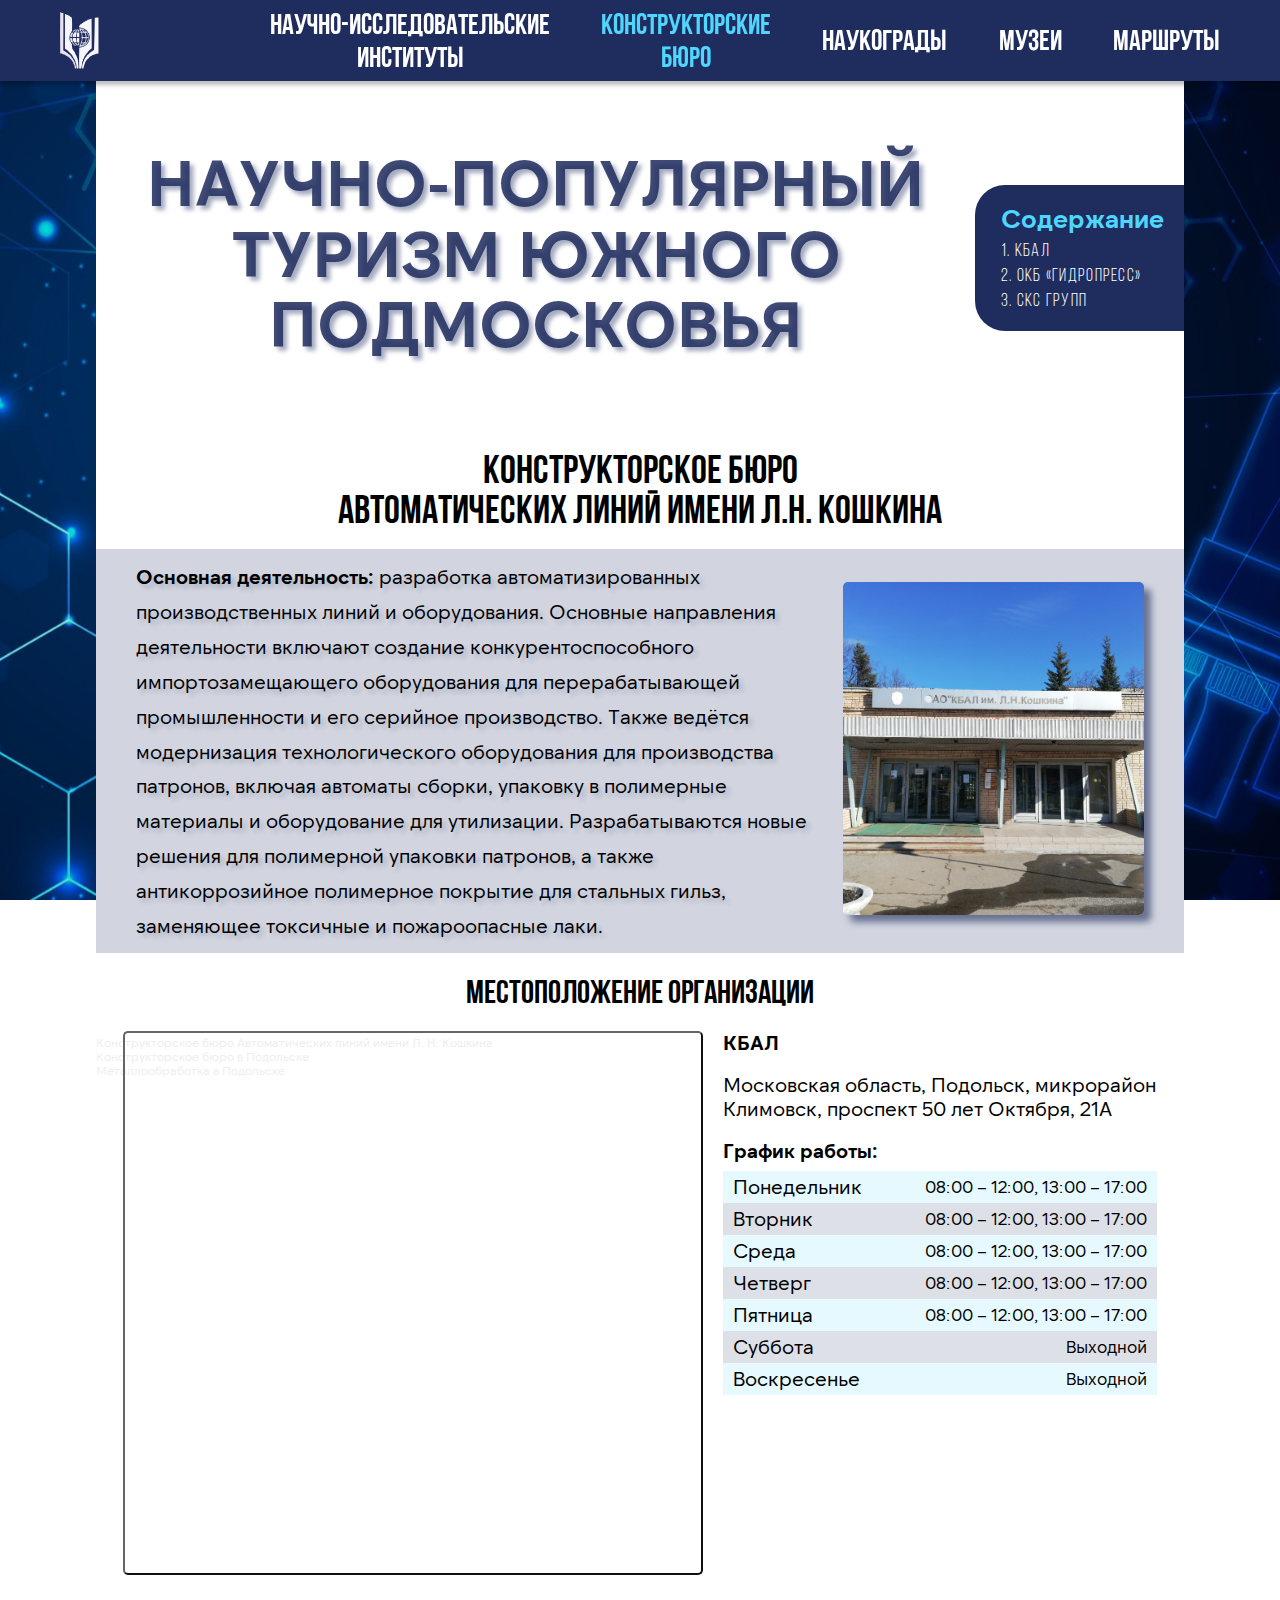
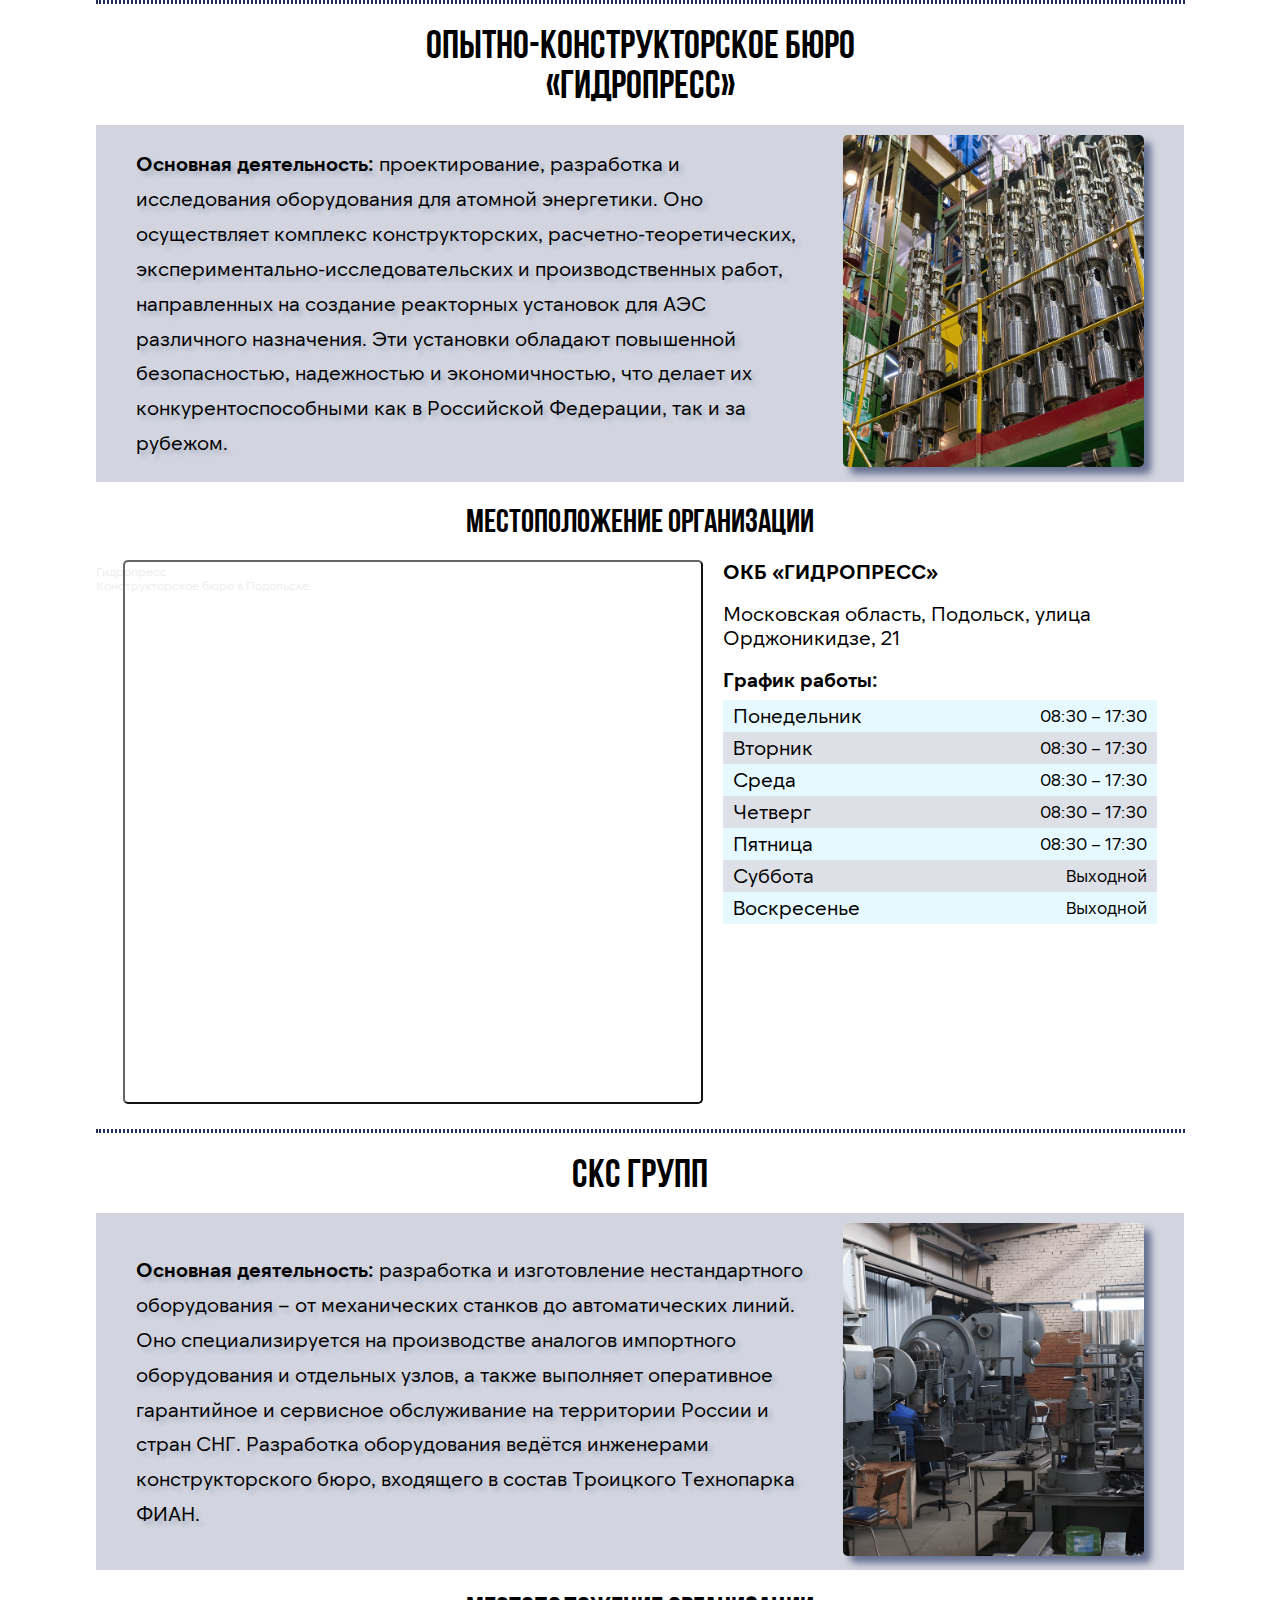
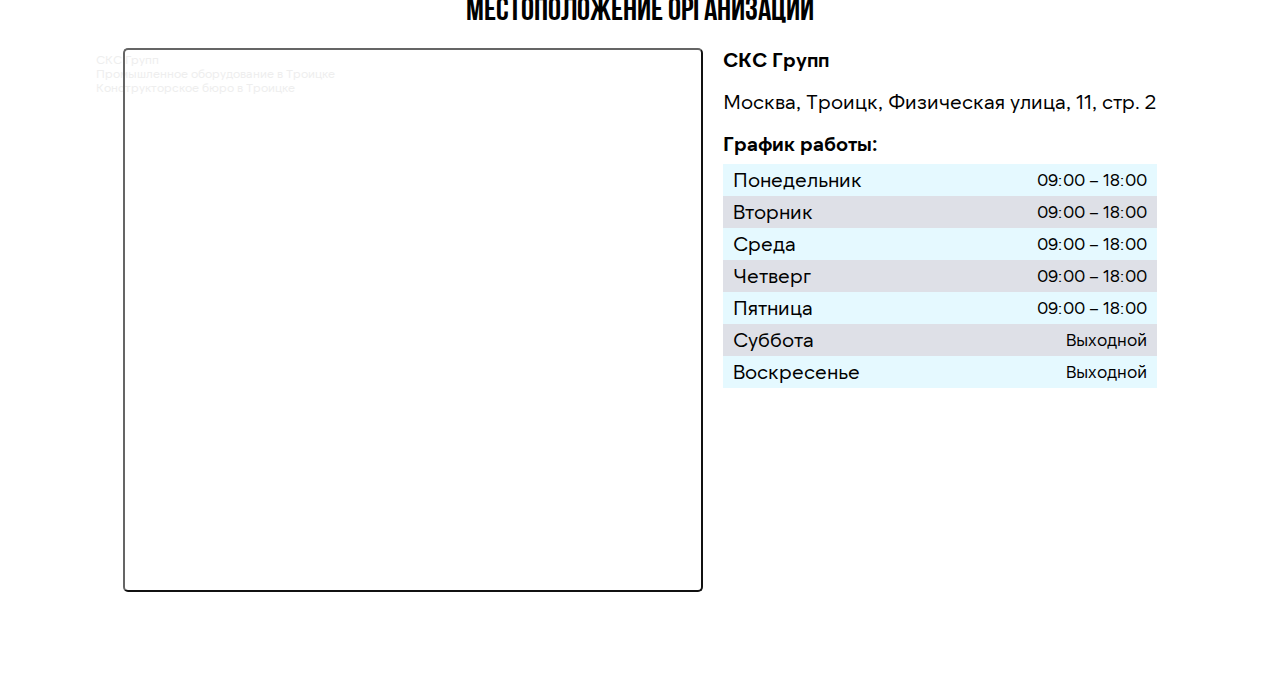
<file: TourismKB.html>
<!DOCTYPE html>
<html lang="en">
<head>
    <meta charset="UTF-8">
    <meta http-equiv="X-UA-Compatible" content="IE=edge">
    <meta name="viewport" content="width=device-width, initial-scale=1.0">
    <title>Промышленный предприятия Подольска</title>
    <link rel="stylesheet" href="css/normalize.css" />
    <link rel="stylesheet" href="css/TourismKBStyle.css" />
    <link rel="icon" href="./img/favicon.ico" type="image/x-icon" />
</head>

<body onscroll="document.getElementById('UpScroll').classList.toggle('show', window.scrollY > window.innerHeight / 2);">

    <header class="header">
        <div class="container">
             <nav class="nav">
                <div class="logo">
                    <img class="logo-img" src="img/logo.svg" alt="Logo">
                </div>
                <ul>
                    <li>
                        <a href="index.html">Научно-исследовательские <br/> институты</a>
                    </li>
                    <li class="main-item">
                        <a href="TourismKB.html">Конструкторские <br/> бюро</a>
                    </li>
                    <li>
                        <a href="TourismNaukograd.html">Наукограды</a>
                    </li>
                    <li>
                        <a href="TourismMuseum.html">Музеи</a>
                    </li>
                    <li>
                        <a href="TourismRoutes.html">Маршруты</a>
                    </li>
                </ul>
            </nav>
        </div>
    </header>

    <main class="main">
        <img id="UpScroll" src="img/top.png" alt="" href="#" onclick="window.scrollTo({ top: 0, behavior: 'smooth' }); return false;" class="back-to-top">
        <div class="block">
            
            <div class="navigation-move">
                <div class="sitetitle">Научно-популярный <br/>туризм южного Подмосковья</div>
                <div class="content-navigation">
                    <div class="content-title">Содержание</div>
                    <div class="content-list">
                        <a href="#item-1" onclick="scrollToItem(event,'item-1')" class="content-item">1. КБАЛ</a>
                        <a href="#item-2" onclick="scrollToItem(event,'item-2')" class="content-item">2. ОКБ «ГИДРОПРЕСС»</a>
                        <a href="#item-3" onclick="scrollToItem(event,'item-3')" class="content-item">3. СКС Групп</a>
                    </div>
                </div>
            </div>

            <div id="item-1" class="segment">
                <div class="title">Конструкторское бюро<br/>автоматических линий имени Л.Н. Кошкина</div>
                <div class="bg">
                    <div class="content">
                        <div class="cont-left"><p class="block-text"><a class="bold">Основная деятельность:</a> разработка автоматизированных производственных линий и оборудования. Основные направления деятельности включают создание конкурентоспособного импортозамещающего оборудования для перерабатывающей промышленности и его серийное производство. Также ведётся модернизация технологического оборудования для производства патронов, включая автоматы сборки, упаковку в полимерные материалы и оборудование для утилизации. Разрабатываются новые решения для полимерной упаковки патронов, а также антикоррозийное полимерное покрытие для стальных гильз, заменяющее токсичные и пожароопасные лаки.</p></div>
                        <div class="cont-right"><img class="img-right" src="img/КБАЛ.png" alt="" class="block-img"></div>  
                    </div>
                </div>
                <div class="maptitle">Местоположение организации</div>
                <div class="map">                   
                    <div style="position:relative;"><a href="https://yandex.ru/maps/org/konstruktorskoye_byuro_avtomaticheskikh_liniy_imeni_l_n_koshkina/1096965168/?utm_medium=mapframe&utm_source=maps" style="color:#eee;font-size:12px;position:absolute;top:0px;">Конструкторское бюро Автоматических линий имени Л. Н. Кошкина</a><a href="https://yandex.ru/maps/10747/podolsk/category/engineering_bureau/184106180/?utm_medium=mapframe&utm_source=maps" style="color:#eee;font-size:12px;position:absolute;top:14px;">Конструкторское бюро в Подольске</a><a href="https://yandex.ru/maps/10747/podolsk/category/metalwork/184106662/?utm_medium=mapframe&utm_source=maps" style="color:#eee;font-size:12px;position:absolute;top:28px;">Металлообработка в Подольске</a><iframe src="https://yandex.ru/map-widget/v1/?ll=37.536332%2C55.366591&mode=search&oid=1096965168&ol=biz&sctx=ZAAAAAgBEAAaKAoSCRE66BIOpUJAEStoWmJlvktAEhIJxqUqbXGNrz8RI9v5fmq8lD8iBgABAgMEBSgKOABAq4IGSAFqAnJ1nQHNzMw9oAEAqAEAvQFhKc1CwgEFsLiJiwSCAnvQmtC%2B0L3RgdGC0YDRg9C60YLQvtGA0YHQutC%2B0LUg0LHRjtGA0L4g0LDQstGC0L7QvNCw0YLQuNGH0LXRgdC60LjRhSDQu9C40L3QuNC5INC40LzQtdC90Lgg0Jsu0J0uINCa0L7RiNC60LjQvdCwICjQmtCR0JDQmymKAgCSAgCaAgxkZXNrdG9wLW1hcHM%3D&sll=37.536332%2C55.366591&sspn=0.123253%2C0.040624&text=%D0%9A%D0%BE%D0%BD%D1%81%D1%82%D1%80%D1%83%D0%BA%D1%82%D0%BE%D1%80%D1%81%D0%BA%D0%BE%D0%B5%20%D0%B1%D1%8E%D1%80%D0%BE%20%D0%B0%D0%B2%D1%82%D0%BE%D0%BC%D0%B0%D1%82%D0%B8%D1%87%D0%B5%D1%81%D0%BA%D0%B8%D1%85%20%D0%BB%D0%B8%D0%BD%D0%B8%D0%B9%20%D0%B8%D0%BC%D0%B5%D0%BD%D0%B8%20%D0%9B.%D0%9D.%20%D0%9A%D0%BE%D1%88%D0%BA%D0%B8%D0%BD%D0%B0%20%28%D0%9A%D0%91%D0%90%D0%9B%29&z=14" width="560" height="400" frameborder="1" allowfullscreen="true" style="position:relative;"></iframe></div>                    
                    <div class="mapabout">
                        <a class="bold">КБАЛ</a>
                        <p class="adress">Московская область, Подольск, микрорайон Климовск, проспект 50 лет Октября, 21А</p>
                        <p class="worktime-title">График работы:</p>
                        <div class="worktime">
                            <div class="workday day1">
                                <div class="weekday">Понедельник</div>
                                <div class="time">08:00 – 12:00, 13:00 – 17:00</div>
                            </div>
                            <div class="workday day2">
                                <div class="weekday">Вторник</div>
                                <div class="time">08:00 – 12:00, 13:00 – 17:00</div>
                            </div>
                            <div class="workday day1">
                                <div class="weekday">Среда</div>
                                <div class="time">08:00 – 12:00, 13:00 – 17:00</div>
                            </div>
                            <div class="workday day2">
                                <div class="weekday">Четверг</div>
                                <div class="time">08:00 – 12:00, 13:00 – 17:00</div>
                            </div>
                            <div class="workday day1">
                                <div class="weekday">Пятница</div>
                                <div class="time">08:00 – 12:00, 13:00 – 17:00</div>
                            </div>
                            <div class="workday day2">
                                <div class="weekday">Суббота</div>
                                <div class="time">Выходной</div>
                            </div>
                            <div class="workday day1">
                                <div class="weekday">Воскресенье</div>
                                <div class="time">Выходной</div>
                            </div>
                        </div>
                </div>
            </div>

            <div class="line"></div>

            <div id="item-2" class="segment">
                <div class="title">Опытно-Конструкторское Бюро<br/>«ГИДРОПРЕСС»</div>
                <div class="bg">
                    <div class="content">
                        <div class="cont-left"><p class="block-text"><a class="bold">Основная деятельность:</a> проектирование, разработка и исследования оборудования для атомной энергетики. Оно осуществляет комплекс конструкторских, расчетно-теоретических, экспериментально-исследовательских и производственных работ, направленных на создание реакторных установок для АЭС различного назначения. Эти установки обладают повышенной безопасностью, надежностью и экономичностью, что делает их конкурентоспособными как в Российской Федерации, так и за рубежом.</p></div>
                        <div class="cont-right"><img class="img-right" src="img/ОКБ ГИДРОПРЕСС.png" alt="" class="block-img"></div>  
                    </div>    
                </div>
                <div class="maptitle">Местоположение организации</div>
                <div class="map">                   
                    <div style="position:relative;"><a href="https://yandex.ru/maps/org/gidropress/1058251454/?utm_medium=mapframe&utm_source=maps" style="color:#eee;font-size:12px;position:absolute;top:0px;">Гидропресс</a><a href="https://yandex.ru/maps/10747/podolsk/category/engineering_bureau/184106180/?utm_medium=mapframe&utm_source=maps" style="color:#eee;font-size:12px;position:absolute;top:14px;">Конструкторское бюро в Подольске</a><iframe src="https://yandex.ru/map-widget/v1/?ll=37.572730%2C55.418884&mode=search&oid=1058251454&ol=biz&sctx=ZAAAAAgBEAAaKAoSCS7m54amxEJAEQQBMnTsrktAEhIJfEYiNIKNvz8RYYvdPqvMpD8iBgABAgMEBSgKOABAq4IGSAFqAnJ1nQHNzMw9oAEAqAEAvQFpfTD9wgEFvsXO%2BAOCAh%2FQntCa0JEgwqvQk9CY0JTQoNCe0J%2FQoNCV0KHQocK7igIAkgIAmgIMZGVza3RvcC1tYXBz&sll=37.572730%2C55.418884&sspn=0.030813%2C0.010143&text=%D0%9E%D0%9A%D0%91%20%C2%AB%D0%93%D0%98%D0%94%D0%A0%D0%9E%D0%9F%D0%A0%D0%95%D0%A1%D0%A1%C2%BB&z=16" width="560" height="400" frameborder="1" allowfullscreen="true" style="position:relative;"></iframe></div>                    
                    <div class="mapabout">
                        <a class="bold">ОКБ «ГИДРОПРЕСС»</a>
                        <p class="adress">Московская область, Подольск, улица Орджоникидзе, 21</p>
                        <p class="worktime-title">График работы:</p>
                        <div class="worktime">
                            <div class="workday day1">
                                <div class="weekday">Понедельник</div>
                                <div class="time">08:30 – 17:30</div>
                            </div>
                            <div class="workday day2">
                                <div class="weekday">Вторник</div>
                                <div class="time">08:30 – 17:30</div>
                            </div>
                            <div class="workday day1">
                                <div class="weekday">Среда</div>
                                <div class="time">08:30 – 17:30</div>
                            </div>
                            <div class="workday day2">
                                <div class="weekday">Четверг</div>
                                <div class="time">08:30 – 17:30</div>
                            </div>
                            <div class="workday day1">
                                <div class="weekday">Пятница</div>
                                <div class="time">08:30 – 17:30</div>
                            </div>
                            <div class="workday day2">
                                <div class="weekday">Суббота</div>
                                <div class="time">Выходной</div>
                            </div>
                            <div class="workday day1">
                                <div class="weekday">Воскресенье</div>
                                <div class="time">Выходной</div>
                            </div>
                        </div>
                </div>
            </div>

            <div class="line"></div>

            <div id="item-3" class="segment">
                <div class="title">СКС Групп</div>
                <div class="bg">
                    <div class="content">
                        <div class="cont-left"><p class="block-text"><a class="bold">Основная деятельность:</a> разработка и изготовление нестандартного оборудования – от механических станков до автоматических линий. Оно специализируется на производстве аналогов импортного оборудования и отдельных узлов, а также выполняет оперативное гарантийное и сервисное обслуживание на территории России и стран СНГ. Разработка оборудования ведётся инженерами конструкторского бюро, входящего в состав Троицкого Технопарка ФИАН.</p></div>
                        <div class="cont-right"><img class="img-right" src="img/СКС Групп.png" alt="" class="block-img"></div>  
                    </div>    
                </div>
                <div class="maptitle">Местоположение организации</div>
                <div class="map">                   
                    <div style="position:relative;"><a href="https://yandex.ru/maps/org/sks_grupp/1562290339/?utm_medium=mapframe&utm_source=maps" style="color:#eee;font-size:12px;position:absolute;top:0px;">СКС Групп</a><a href="https://yandex.ru/maps/20674/troitsk/category/industrial_equipment/184106862/?utm_medium=mapframe&utm_source=maps" style="color:#eee;font-size:12px;position:absolute;top:14px;">Промышленное оборудование в Троицке</a><a href="https://yandex.ru/maps/20674/troitsk/category/engineering_bureau/184106180/?utm_medium=mapframe&utm_source=maps" style="color:#eee;font-size:12px;position:absolute;top:28px;">Конструкторское бюро в Троицке</a><iframe src="https://yandex.ru/map-widget/v1/?ll=37.295607%2C55.461569&mode=search&oid=1562290339&ol=biz&sll=37.295607%2C55.461569&sspn=0.015407%2C0.005066&text=%D1%81%D0%BA%D1%81%20%D0%B3%D1%80%D1%83%D0%BF%D0%BF%20%D1%82%D1%80%D0%BE%D0%B8%D1%86%D0%BA&z=17" width="560" height="400" frameborder="1" allowfullscreen="true" style="position:relative;"></iframe></div>                    
                    <div class="mapabout">
                        <a class="bold">СКС Групп</a>
                        <p class="adress">Москва, Троицк, Физическая улица, 11, стр. 2</p>
                        <p class="worktime-title">График работы:</p>
                        <div class="worktime">
                            <div class="workday day1">
                                <div class="weekday">Понедельник</div>
                                <div class="time">09:00 – 18:00</div>
                            </div>
                            <div class="workday day2">
                                <div class="weekday">Вторник</div>
                                <div class="time">09:00 – 18:00</div>
                            </div>
                            <div class="workday day1">
                                <div class="weekday">Среда</div>
                                <div class="time">09:00 – 18:00</div>
                            </div>
                            <div class="workday day2">
                                <div class="weekday">Четверг</div>
                                <div class="time">09:00 – 18:00</div>
                            </div>
                            <div class="workday day1">
                                <div class="weekday">Пятница</div>
                                <div class="time">09:00 – 18:00</div>
                            </div>
                            <div class="workday day2">
                                <div class="weekday">Суббота</div>
                                <div class="time">Выходной</div>
                            </div>
                            <div class="workday day1">
                                <div class="weekday">Воскресенье</div>
                                <div class="time">Выходной</div>
                            </div>
                        </div>
                </div>
            </div>
            
        </div>
    </main>

    <script>
        function scrollToItem(event,id){
            event.preventDefault();
            document.getElementById(id).scrollIntoView({ behavior:"smooth"});
        }
    </script>
</body>
</html>
</file>
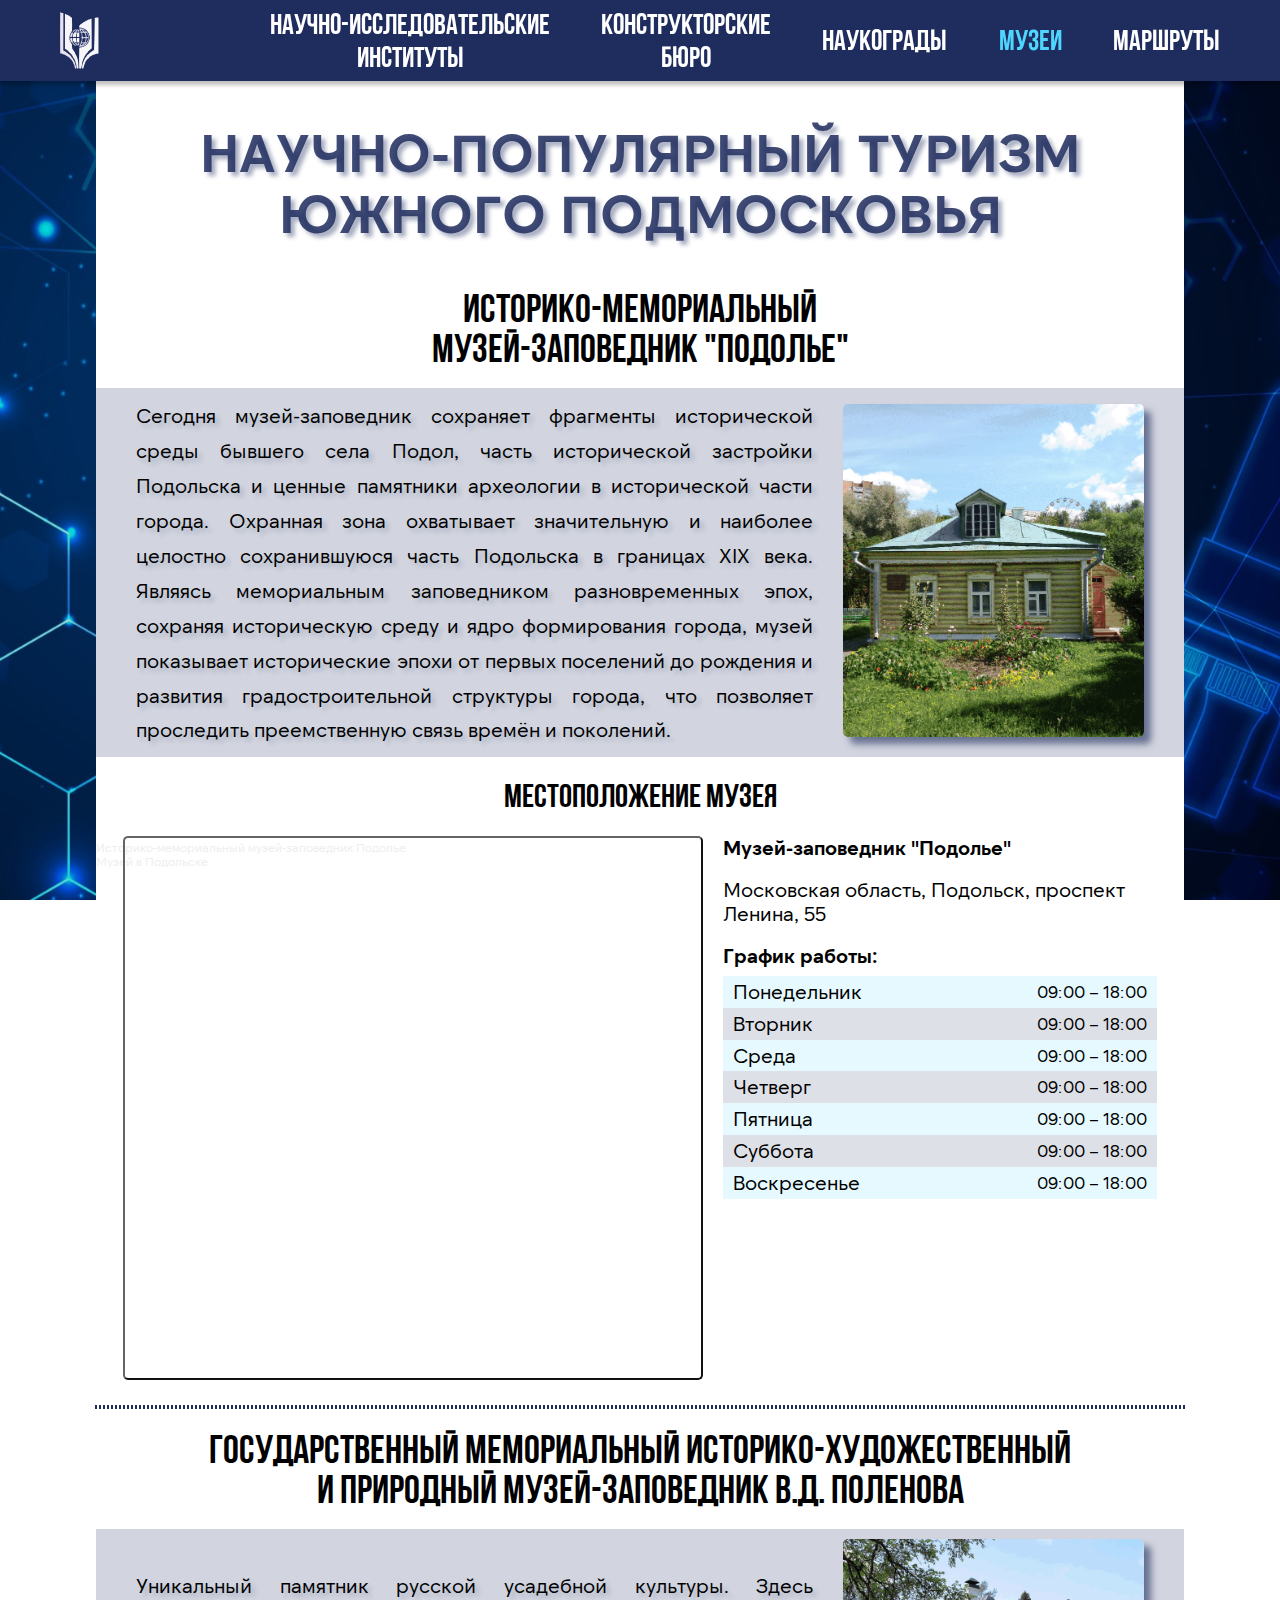
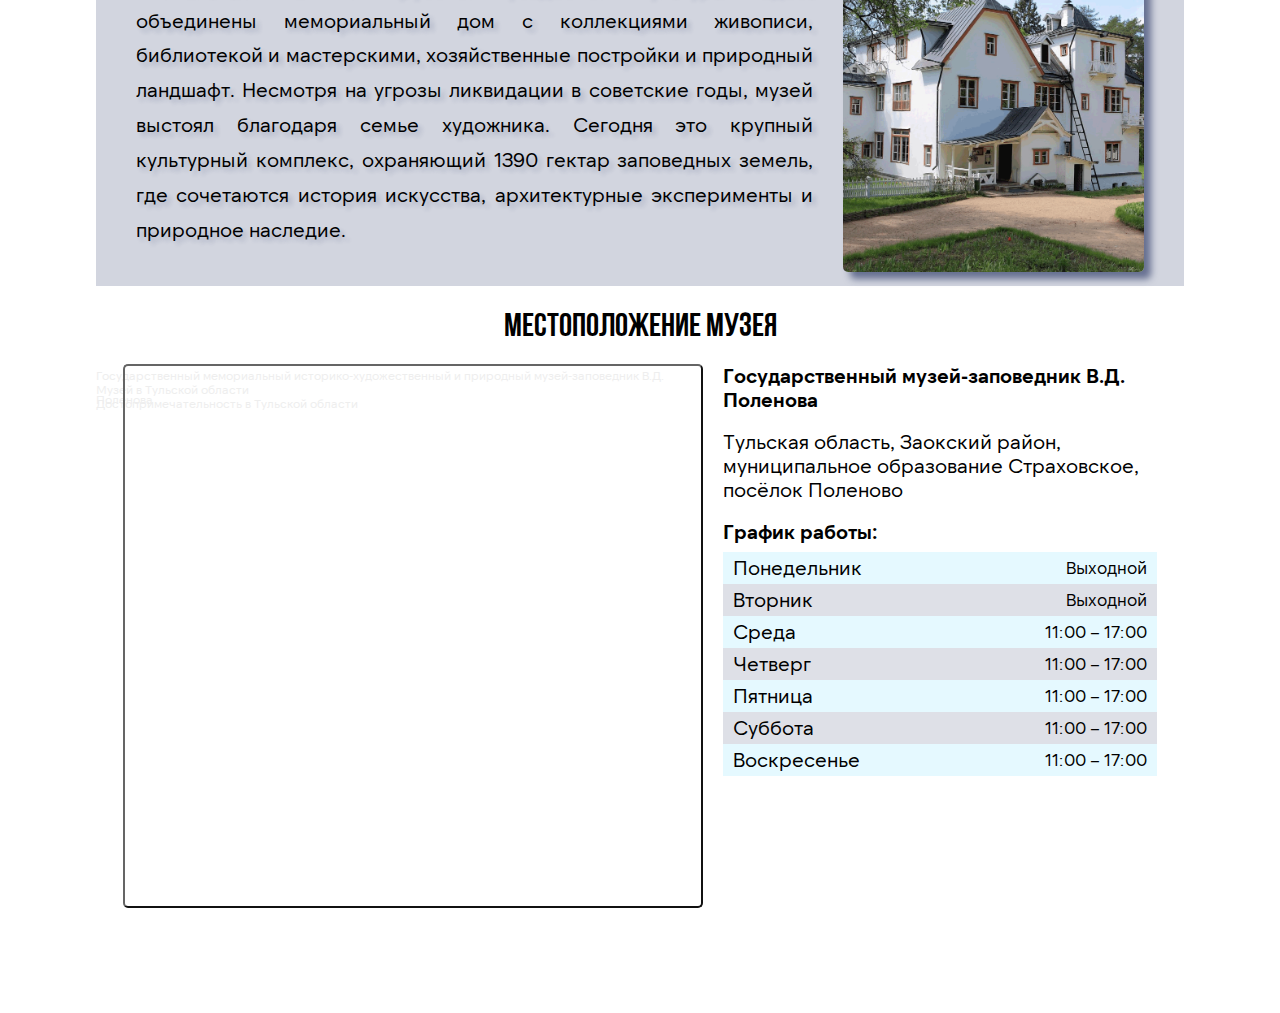
<file: TourismMuseum.html>
<!DOCTYPE html>
<html lang="en">
<head>
    <meta charset="UTF-8">
    <meta http-equiv="X-UA-Compatible" content="IE=edge">
    <meta name="viewport" content="width=device-width, initial-scale=1.0">
    <title>Промышленный предприятия Подольска</title>
    <link rel="stylesheet" href="css/normalize.css" />
    <link rel="stylesheet" href="css/TourismMuseumStyle.css" />
    <link rel="icon" href="./img/favicon.ico" type="image/x-icon" />
</head>

<body onscroll="document.getElementById('UpScroll').classList.toggle('show', window.scrollY > window.innerHeight / 2);">

    <header class="header">
        <div class="container">
             <nav class="nav">
                <div class="logo">
                    <img class="logo-img" src="img/logo.svg" alt="Logo">
                </div>
                <ul>
                    <li>
                        <a href="index.html">Научно-исследовательские <br/> институты</a>
                    </li>
                    <li>
                        <a href="TourismKB.html">Конструкторские <br/> бюро</a>
                    </li>
                    <li>
                        <a href="TourismNaukograd.html">Наукограды</a>
                    </li>
                    <li class="main-item">
                        <a href="TourismMuseum.html">Музеи</a>
                    </li>
                    <li>
                        <a href="TourismRoutes.html">Маршруты</a>
                    </li>
                </ul>
            </nav>
        </div>
    </header>

    <main class="main">
        <img id="UpScroll" src="img/top.png" alt="" href="#" onclick="window.scrollTo({ top: 0, behavior: 'smooth' }); return false;" class="back-to-top">
        <div class="block">
            <div class="sitetitle">Научно-популярный туризм <br/>южного Подмосковья</div>

            <div id="item-1" class="segment">
                <div class="title">Историко-мемориальный<br/>музей-заповедник "Подолье"</div>
                <div class="bg">
                    <div class="content">
                        <div class="cont-left"><p class="block-text">Сегодня музей-заповедник сохраняет фрагменты исторической среды бывшего села Подол, часть исторической застройки Подольска и ценные памятники археологии в исторической части города. Охранная зона охватывает значительную и наиболее целостно сохранившуюся часть Подольска в границах XIX века. Являясь мемориальным заповедником разновременных эпох, сохраняя историческую среду и ядро формирования города, музей показывает исторические эпохи от первых поселений до рождения и развития градостроительной структуры города, что позволяет проследить преемственную связь времён и поколений.</p></div>
                        <div class="cont-right"><img class="img-right" src="img/Подолье.png" alt="" class="block-img"></div>  
                    </div>
                </div>
                <div class="maptitle">Местоположение музея</div>
                <div class="map">                   
                    <div style="position:relative;"><a href="https://yandex.ru/maps/org/istoriko_memorialny_muzey_zapovednik_podolye/1059382274/?utm_medium=mapframe&utm_source=maps" style="color:#eee;font-size:12px;position:absolute;top:0px;">Историко-мемориальный музей-заповедник Подолье</a><a href="https://yandex.ru/maps/10747/podolsk/category/museum/184105894/?utm_medium=mapframe&utm_source=maps" style="color:#eee;font-size:12px;position:absolute;top:14px;">Музей в Подольске</a><iframe src="https://yandex.ru/map-widget/v1/?ll=37.556272%2C55.437886&mode=search&oid=1059382274&ol=biz&sctx=ZAAAAAgBEAAaKAoSCZ3zUxwHukJAEYqT%2Bx2KyktAEhIJTl5kAn6N3z8RIy9rYoGvxD8iBgABAgMEBSgKOABA%2B1NIAWoCcnWdAc3MzD2gAQCoAQC9AXBroNLCAQWCyJP5A4ICW9CY0YHRgtC%2B0YDQuNC60L4t0LzQtdC80L7RgNC40LDQu9GM0L3Ri9C5INC80YPQt9C10Lkt0LfQsNC%2F0L7QstC10LTQvdC40Log0LIg0J%2FQvtC00L7Qu9GM0LWKAgCSAgYxMTQ2MjCaAgxkZXNrdG9wLW1hcHM%3D&sll=37.556272%2C55.437886&sspn=0.015407%2C0.005069&text=%D0%98%D1%81%D1%82%D0%BE%D1%80%D0%B8%D0%BA%D0%BE-%D0%BC%D0%B5%D0%BC%D0%BE%D1%80%D0%B8%D0%B0%D0%BB%D1%8C%D0%BD%D1%8B%D0%B9%20%D0%BC%D1%83%D0%B7%D0%B5%D0%B9-%D0%B7%D0%B0%D0%BF%D0%BE%D0%B2%D0%B5%D0%B4%D0%BD%D0%B8%D0%BA%20%D0%B2%20%D0%9F%D0%BE%D0%B4%D0%BE%D0%BB%D1%8C%D0%B5&z=17" width="560" height="400" frameborder="1" allowfullscreen="true" style="position:relative;"></iframe></div>                    
                    <div class="mapabout">
                        <a class="bold">Музей-заповедник "Подолье"</a>
                        <p class="adress">Московская область, Подольск, проспект Ленина, 55</p>
                        <p class="worktime-title">График работы:</p>
                        <div class="worktime">
                            <div class="workday day1">
                                <div class="weekday">Понедельник</div>
                                <div class="time">09:00 – 18:00</div>
                            </div>
                            <div class="workday day2">
                                <div class="weekday">Вторник</div>
                                <div class="time">09:00 – 18:00</div>
                            </div>
                            <div class="workday day1">
                                <div class="weekday">Среда</div>
                                <div class="time">09:00 – 18:00</div>
                            </div>
                            <div class="workday day2">
                                <div class="weekday">Четверг</div>
                                <div class="time">09:00 – 18:00</div>
                            </div>
                            <div class="workday day1">
                                <div class="weekday">Пятница</div>
                                <div class="time">09:00 – 18:00</div>
                            </div>
                            <div class="workday day2">
                                <div class="weekday">Суббота</div>
                                <div class="time">09:00 – 18:00</div>
                            </div>
                            <div class="workday day1">
                                <div class="weekday">Воскресенье</div>
                                <div class="time">09:00 – 18:00</div>
                            </div>
                        </div>
                    </div>                                
                </div>
            </div>

            <div class="line"></div>

            <div id="item-2" class="segment">
                <div class="title">Государственный мемориальный историко-художественный<br/>и природный музей-заповедник В.Д. Поленова</div>
                <div class="bg">
                    <div class="content">
                        <div class="cont-left"><p class="block-text">Уникальный памятник русской усадебной культуры. Здесь объединены мемориальный дом с коллекциями живописи, библиотекой и мастерскими, хозяйственные постройки и природный ландшафт. Несмотря на угрозы ликвидации в советские годы, музей выстоял благодаря семье художника. Сегодня это крупный культурный комплекс, охраняющий 1390 гектар заповедных земель, где сочетаются история искусства, архитектурные эксперименты и природное наследие.</p></div>
                        <div class="cont-right"><img class="img-right" src="img/Паленова.png" alt="" class="block-img"></div>  
                    </div>    
                </div>
                <div class="maptitle">Местоположение музея</div>
                <div class="map">                   
                    <div style="position:relative;"><a href="https://yandex.ru/maps/org/gosudarstvenny_memorialny_istoriko_khudozhestvenny_i_prirodny_muzey_zapovednik_v_d_polenova/1159846095/?utm_medium=mapframe&utm_source=maps" style="color:#eee;font-size:12px;position:absolute;top:0px;">Государственный мемориальный историко-художественный и природный музей-заповедник В.Д. Поленова</a><a href="https://yandex.ru/maps/10832/tula-oblast/category/museum/184105894/?utm_medium=mapframe&utm_source=maps" style="color:#eee;font-size:12px;position:absolute;top:14px;">Музей в Тульской области</a><a href="https://yandex.ru/maps/10832/tula-oblast/category/landmark_attraction/89683368508/?utm_medium=mapframe&utm_source=maps" style="color:#eee;font-size:12px;position:absolute;top:28px;">Достопримечательность в Тульской области</a><iframe src="https://yandex.ru/map-widget/v1/?ll=37.256378%2C54.754734&mode=search&oid=1159846095&ol=biz&sctx=ZAAAAAgBEAAaKAoSCRvXv%2Bszx0JAESmwAKYMuEtAEhIJnigJibSNjz8RCyWTUzvDdD8iBgABAgMEBSgKOABAAUgBagJydZ0BzczMPaABAKgBAL0BlwCZncIBEc%2Bxh6kE9tbu3%2BYD5JWi8d0BggJW0JPQvtGB0YPQtNCw0YDRgdGC0LLQtdC90L3Ri9C5INC80YPQt9C10Lkt0LfQsNC%2F0L7QstC10LTQvdC40Log0JIu0JQuINCf0L7Qu9C10L3QvtCy0LCKAgCSAgCaAgxkZXNrdG9wLW1hcHM%3D&sll=37.256378%2C54.754734&sspn=0.090294%2C0.041253&text=%D0%93%D0%BE%D1%81%D1%83%D0%B4%D0%B0%D1%80%D1%81%D1%82%D0%B2%D0%B5%D0%BD%D0%BD%D1%8B%D0%B9%20%D0%BC%D1%83%D0%B7%D0%B5%D0%B9-%D0%B7%D0%B0%D0%BF%D0%BE%D0%B2%D0%B5%D0%B4%D0%BD%D0%B8%D0%BA%20%D0%92.%D0%94.%20%D0%9F%D0%BE%D0%BB%D0%B5%D0%BD%D0%BE%D0%B2%D0%B0&z=14" width="560" height="400" frameborder="1" allowfullscreen="true" style="position:relative;"></iframe></div>                    
                    <div class="mapabout">
                        <a class="bold">Государственный музей-заповедник В.Д. Поленова </a>
                        <p class="adress">Тульская область, Заокский район, муниципальное образование Страховское, посёлок Поленово</p>
                        <p class="worktime-title">График работы:</p>
                        <div class="worktime">
                            <div class="workday day1">
                                <div class="weekday">Понедельник</div>
                                <div class="time">Выходной</div>
                            </div>
                            <div class="workday day2">
                                <div class="weekday">Вторник</div>
                                <div class="time">Выходной</div>
                            </div>
                            <div class="workday day1">
                                <div class="weekday">Среда</div>
                                <div class="time">11:00 – 17:00</div>
                            </div>
                            <div class="workday day2">
                                <div class="weekday">Четверг</div>
                                <div class="time">11:00 – 17:00</div>
                            </div>
                            <div class="workday day1">
                                <div class="weekday">Пятница</div>
                                <div class="time">11:00 – 17:00</div>
                            </div>
                            <div class="workday day2">
                                <div class="weekday">Суббота</div>
                                <div class="time">11:00 – 17:00</div>
                            </div>
                            <div class="workday day1">
                                <div class="weekday">Воскресенье</div>
                                <div class="time">11:00 – 17:00</div>
                            </div>
                        </div>
                    </div>
                </div>
            </div>




        </div>       
    </main>
</body>
</html>
</file>
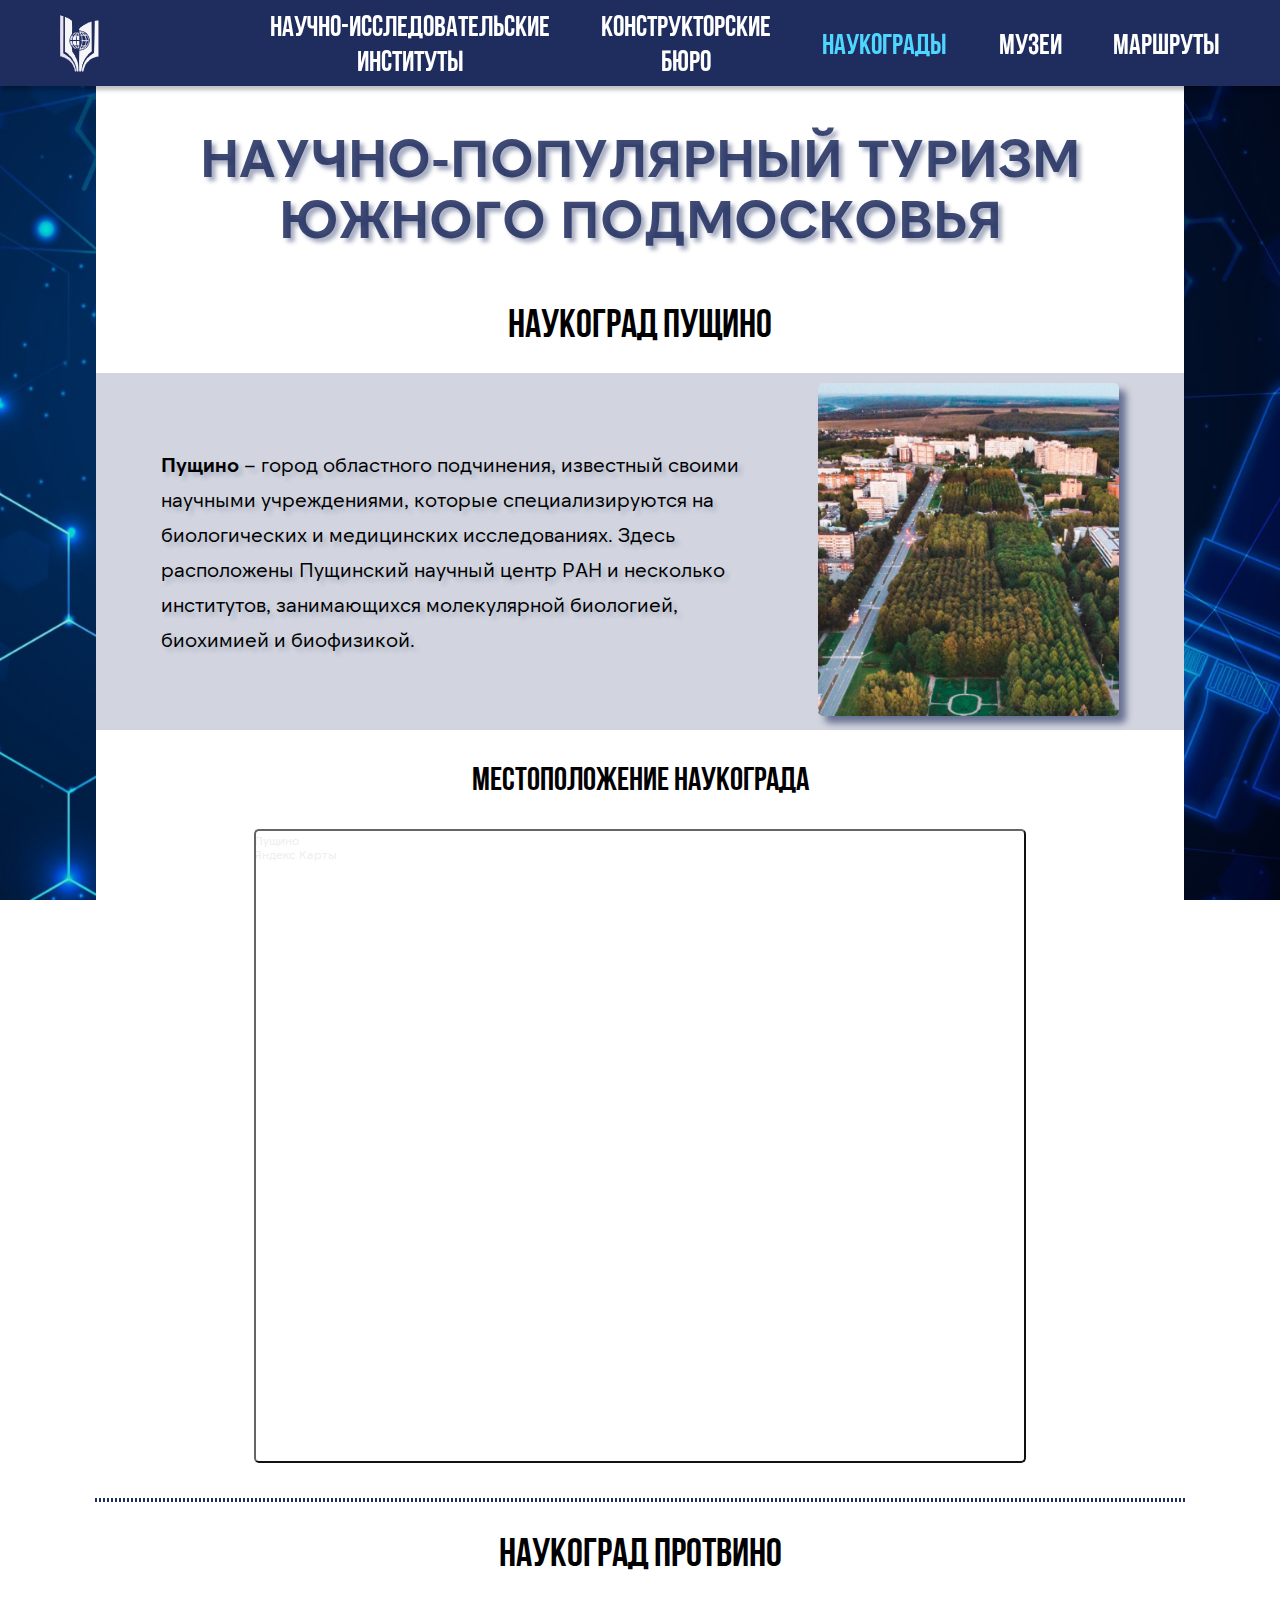
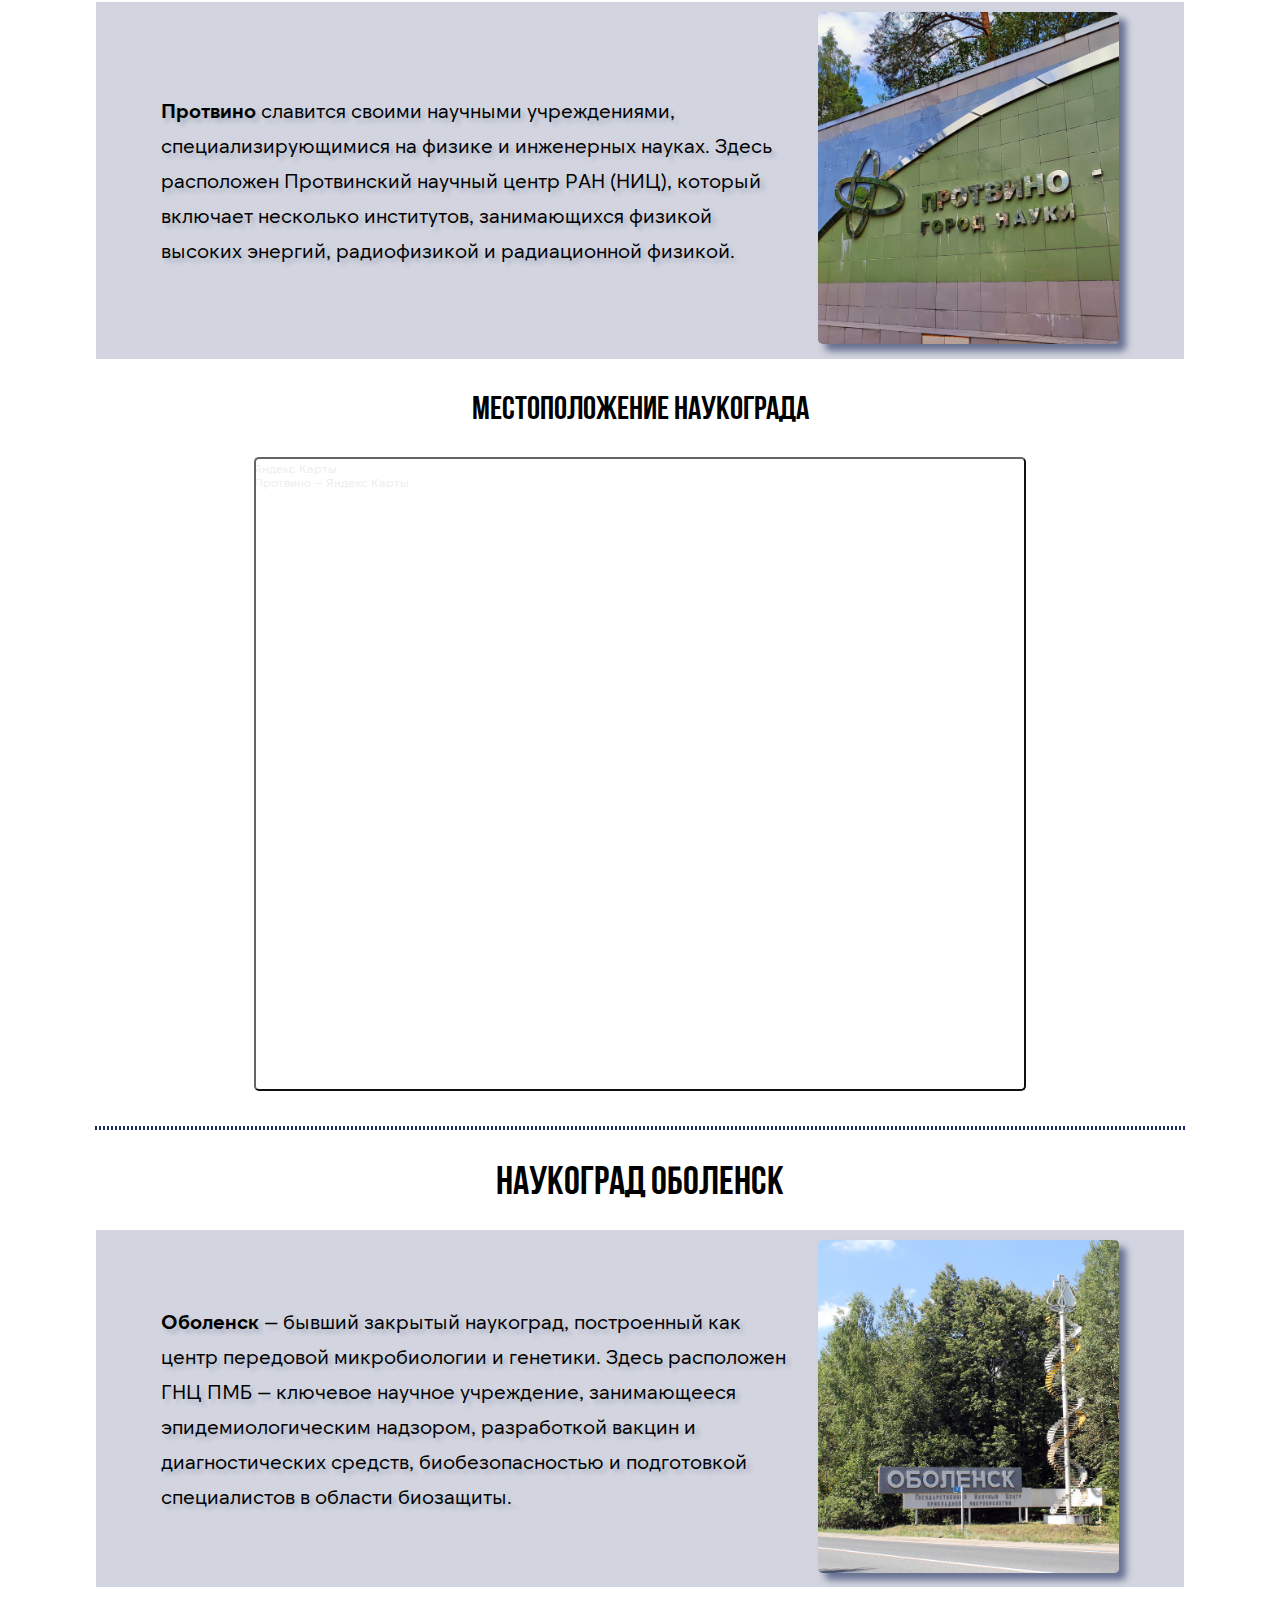
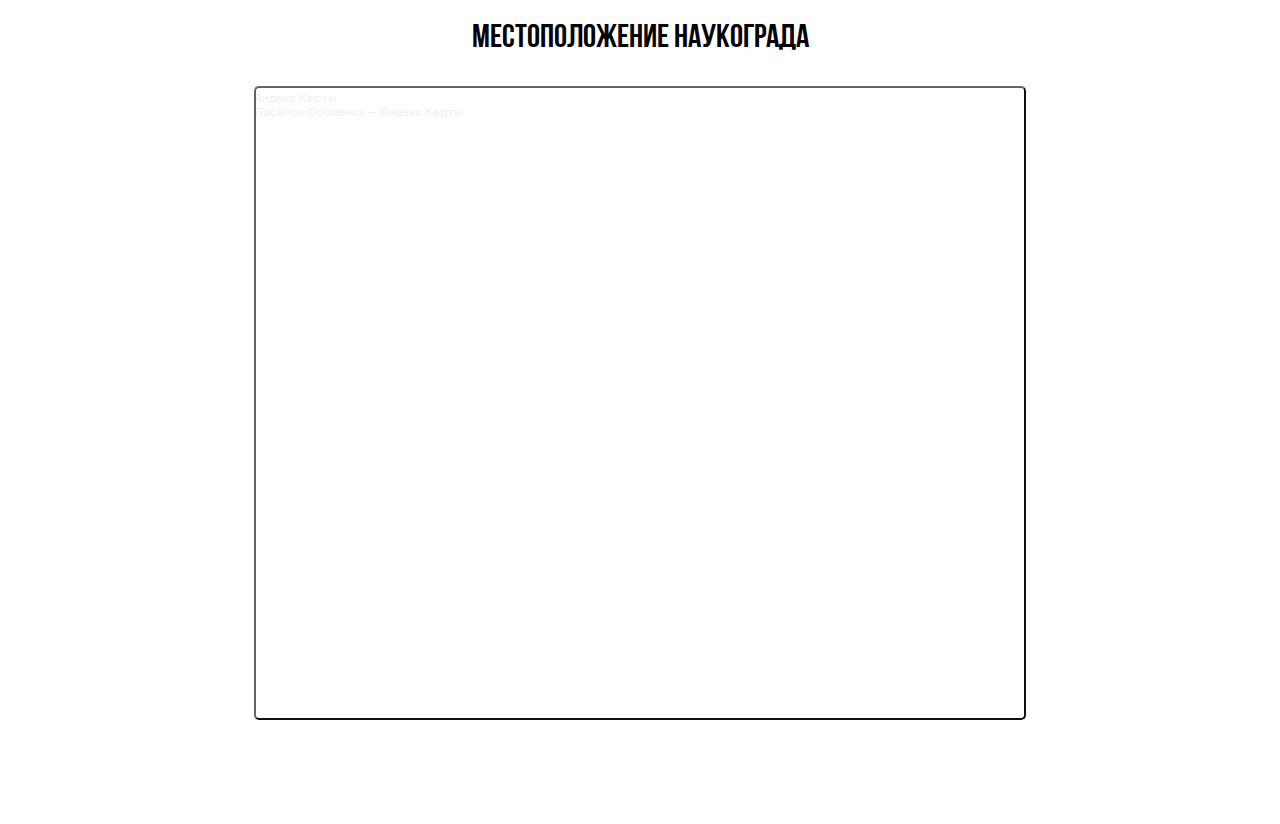
<file: TourismNaukograd.html>
<!DOCTYPE html>
<html lang="en">
<head>
    <meta charset="UTF-8">
    <meta http-equiv="X-UA-Compatible" content="IE=edge">
    <meta name="viewport" content="width=device-width, initial-scale=1.0">
    <title>Промышленный предприятия Подольска</title>
    <link rel="stylesheet" href="css/normalize.css" />
    <link rel="stylesheet" href="css/TourismNaukogradStyle.css" />
    <link rel="icon" href="./img/favicon.ico" type="image/x-icon" />
</head>

<body onscroll="document.getElementById('UpScroll').classList.toggle('show', window.scrollY > window.innerHeight / 2);">

    <header class="header">
        <div class="container">
             <nav class="nav">
                <div class="logo">
                    <img class="logo-img" src="img/logo.svg" alt="Logo">
                </div>
                <ul>
                    <li>
                        <a href="index.html">Научно-исследовательские <br/> институты</a>
                    </li>
                    <li>
                        <a href="TourismKB.html">Конструкторские <br/> бюро</a>
                    </li>
                    <li class="main-item">
                        <a href="TourismNaukograd.html">Наукограды</a>
                    </li>
                    <li>
                        <a href="TourismMuseum.html">Музеи</a>
                    </li>
                    <li>
                        <a href="TourismRoutes.html">Маршруты</a>
                    </li>
                </ul>
            </nav>
        </div>
    </header>

    <main class="main">
        <img id="UpScroll" src="img/top.png" alt="" href="#" onclick="window.scrollTo({ top: 0, behavior: 'smooth' }); return false;" class="back-to-top">
        <div class="block">
            <div class="sitetitle">Научно-популярный туризм <br/>южного Подмосковья</div>

            <div class="segment">
                <div class="title">Наукоград Пущино</div>
                <div class="bg">
                    <div class="content">
                        <div class="cont-left"><p class="block-text"><a class="bold">Пущино</a> – город областного подчинения, известный своими научными учреждениями, которые специализируются на биологических и медицинских исследованиях. Здесь расположены Пущинский научный центр РАН и несколько институтов, занимающихся молекулярной биологией, биохимией и биофизикой.</div>
                        <div class="cont-right"><img class="img-right" src="img/Пущино.png" alt="" class="block-img"></div>  
                    </div> 
                </div>
                <div class="maptitle">Местоположение наукограда</div>
                <div class="map">                   
                    <div style="position:relative;"><a href="https://yandex.ru/maps/217/pushino/?utm_medium=mapframe&utm_source=maps" style="color:#eee;font-size:12px;position:absolute;top:0px;">Пущино</a><a href="https://yandex.ru/maps/geo/pushchino/53062215/?ll=37.602750%2C54.827995&utm_medium=mapframe&utm_source=maps&z=13" style="color:#eee;font-size:12px;position:absolute;top:14px;">Яндекс Карты</a><iframe src="https://yandex.ru/map-widget/v1/?ll=37.602750%2C54.827995&mode=search&ol=geo&ouri=ymapsbm1%3A%2F%2Fgeo%3Fdata%3DCgg1MzA2MjIxNRJv0KDQvtGB0YHQuNGPLCDQnNC-0YHQutC-0LLRgdC60LDRjyDQvtCx0LvQsNGB0YLRjCwg0LPQvtGA0L7QtNGB0LrQvtC5INC-0LrRgNGD0LMg0KHQtdGA0L_Rg9GF0L7Qsiwg0J_Rg9GJ0LjQvdC-IgoN43sWQhV2VFtC&z=13" width="560" height="400" frameborder="1" allowfullscreen="true" style="position:relative;"></iframe></div>                    
                </div>
            </div>

            <div class="line"></div>

            <div class="segment">
                <div class="title">Наукоград Протвино</div>
                <div class="bg">
                    <div class="content">
                        <div class="cont-left"><p class="block-text"><a class="bold">Протвино</a> славится своими научными учреждениями, специализирующимися на физике и инженерных науках. Здесь расположен Протвинский научный центр РАН (НИЦ), который включает несколько институтов, занимающихся физикой высоких энергий, радиофизикой и радиационной физикой.</div>
                        <div class="cont-right"><img class="img-right" src="img/Протвино.png" alt="" class="block-img"></div>  
                    </div> 
                </div>
                <div class="maptitle">Местоположение наукограда</div>
                <div class="map">                   
                    <div style="position:relative;overflow:hidden;"><a href="https://yandex.ru/maps?utm_medium=mapframe&utm_source=maps" style="color:#eee;font-size:12px;position:absolute;top:0px;">Яндекс Карты</a><a href="https://yandex.ru/maps/geo/protvino/53062206/?ll=37.309607%2C54.866807&utm_medium=mapframe&utm_source=maps&z=12" style="color:#eee;font-size:12px;position:absolute;top:14px;">Протвино — Яндекс Карты</a><iframe src="https://yandex.ru/map-widget/v1/?ll=37.309607%2C54.866807&mode=search&ol=geo&ouri=ymapsbm1%3A%2F%2Fgeo%3Fdata%3DCgg1MzA2MjIwNhJz0KDQvtGB0YHQuNGPLCDQnNC-0YHQutC-0LLRgdC60LDRjyDQvtCx0LvQsNGB0YLRjCwg0LPQvtGA0L7QtNGB0LrQvtC5INC-0LrRgNGD0LMg0KHQtdGA0L_Rg9GF0L7Qsiwg0J_RgNC-0YLQstC40L3QviIKDUPcFEIVu3VbQg%2C%2C&z=12" width="560" height="400" frameborder="1" allowfullscreen="true" style="position:relative;"></iframe></div>                    
                </div>
            </div>

            <div class="line"></div>

            <div class="segment">
                <div class="title">Наукоград Оболенск</div>
                <div class="bg">
                    <div class="content">
                        <div class="cont-left"><p class="block-text"><a class="bold">Оболенск</a> — бывший закрытый наукоград, построенный как центр передовой микробиологии и генетики. Здесь расположен ГНЦ ПМБ — ключевое научное учреждение, занимающееся эпидемиологическим надзором, разработкой вакцин и диагностических средств, биобезопасностью и подготовкой специалистов в области биозащиты.</div>
                        <div class="cont-right"><img class="img-right" src="img/Оболенск.png" alt="" class="block-img"></div>  
                    </div> 
                </div>
                <div class="maptitle">Местоположение наукограда</div>
                <div class="map">                   
                    <div style="position:relative;"><a href="https://yandex.ru/maps?utm_medium=mapframe&utm_source=maps" style="color:#eee;font-size:12px;position:absolute;top:0px;">Яндекс Карты</a><a href="https://yandex.ru/maps/geo/posyolok_obolensk/53061941/?ll=37.265162%2C54.977534&utm_medium=mapframe&utm_source=maps&z=13" style="color:#eee;font-size:12px;position:absolute;top:14px;">Посёлок Оболенск — Яндекс Карты</a><iframe src="https://yandex.ru/map-widget/v1/?ll=37.265162%2C54.977534&mode=search&ol=geo&ouri=ymapsbm1%3A%2F%2Fgeo%3Fdata%[base64]%2C&z=13" width="560" height="400" frameborder="1" allowfullscreen="true" style="position:relative;"></iframe></div>                
                </div>
            </div>

        </div>       
    </main>
</body>
</html>
</file>
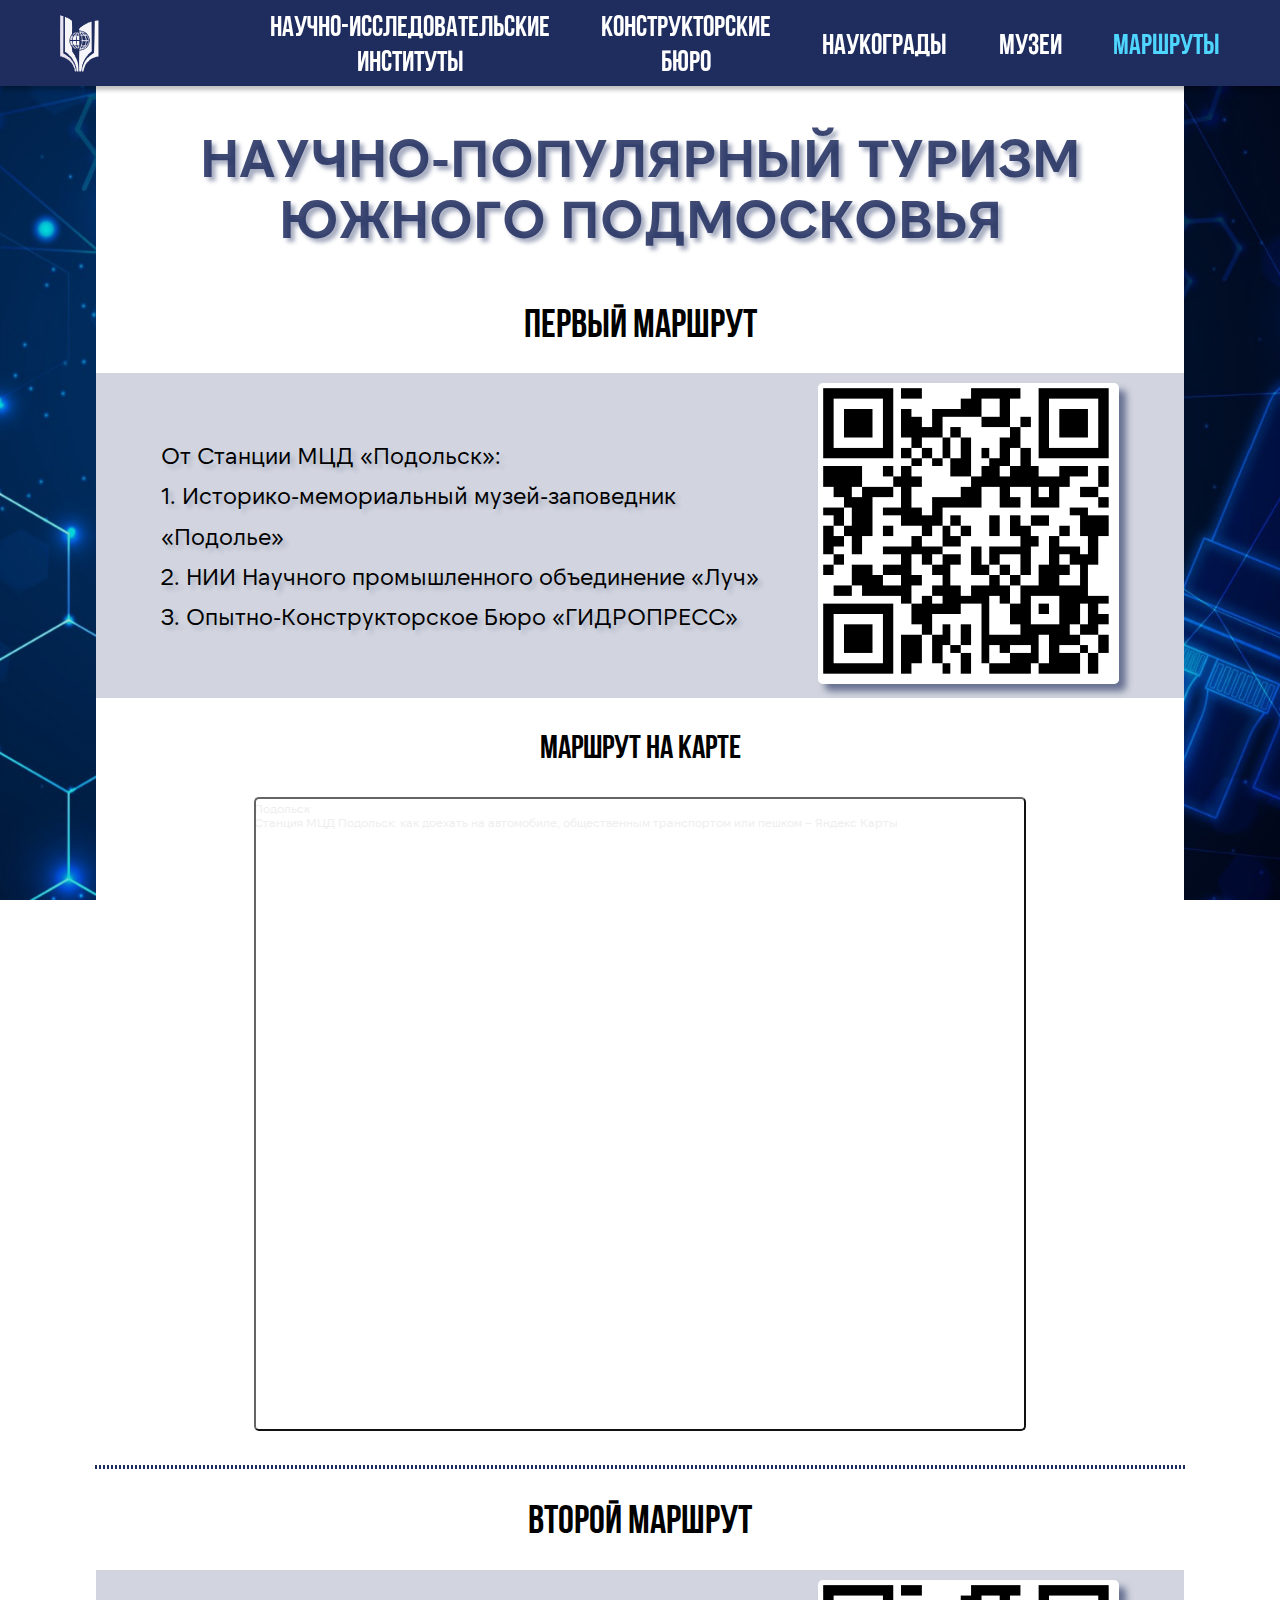
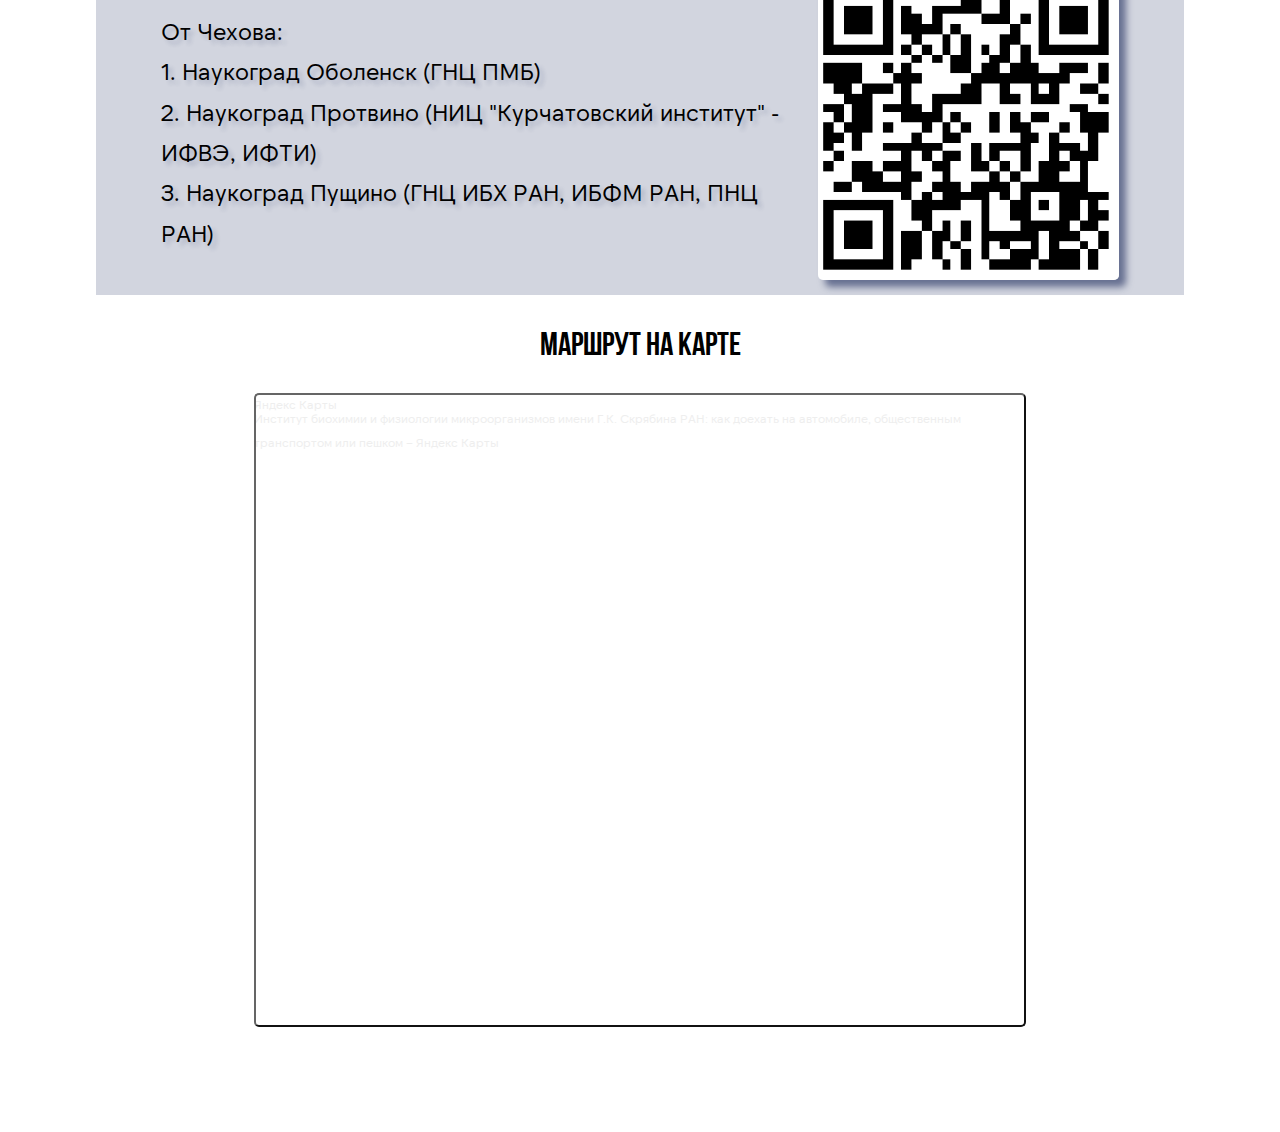
<file: TourismRoutes.html>
<!DOCTYPE html>
<html lang="en">
<head>
    <meta charset="UTF-8">
    <meta http-equiv="X-UA-Compatible" content="IE=edge">
    <meta name="viewport" content="width=device-width, initial-scale=1.0">
    <title>Промышленный предприятия Подольска</title>
    <link rel="stylesheet" href="css/normalize.css" />
    <link rel="stylesheet" href="css/TourismRoutesStyle.css" />
    <link rel="icon" href="./img/favicon.ico" type="image/x-icon" />
</head>

<body onscroll="document.getElementById('UpScroll').classList.toggle('show', window.scrollY > window.innerHeight / 2);">

    <header class="header">
        <div class="container">
             <nav class="nav">
                <div class="logo">
                    <img class="logo-img" src="img/logo.svg" alt="Logo">
                </div>
                <ul>
                    <li>
                        <a href="index.html">Научно-исследовательские <br/> институты</a>
                    </li>
                    <li>
                        <a href="TourismKB.html">Конструкторские <br/> бюро</a>
                    </li>
                    <li>
                        <a href="TourismNaukograd.html">Наукограды</a>
                    </li>
                    <li>
                        <a href="TourismMuseum.html">Музеи</a>
                    </li>
                    <li class="main-item">
                        <a href="TourismRoutes.html">Маршруты</a>
                    </li>
                </ul>
            </nav>
        </div>
    </header>

    <main class="main">
        <img id="UpScroll" src="img/top.png" alt="" href="#" onclick="window.scrollTo({ top: 0, behavior: 'smooth' }); return false;" class="back-to-top">
        <div class="block">
            <div class="sitetitle">Научно-популярный туризм <br/>южного Подмосковья</div>

            <div class="segment">
                <div class="title">Первый маршрут</div>
                <div class="bg">
                    <div class="content">
                        <div class="cont-left"><p class="block-text">От Станции МЦД «Подольск»: <br/>
                            1. Историко-мемориальный музей-заповедник «Подолье»<br/>
                            2. НИИ Научного промышленного объединение «Луч»<br/>
                            3. Опытно-Конструкторское Бюро «ГИДРОПРЕСС»
                            </div>
                        <div class="cont-right"><img class="img-right" src="img/QR 1.png" alt="" class="block-img"></div>  
                    </div> 
                </div>
                <div class="maptitle">Маршрут на карте</div>
                <div class="map">                   
                    <div style="position:relative;"><a href="https://yandex.ru/maps/10747/podolsk/?utm_medium=mapframe&utm_source=maps" style="color:#eee;font-size:12px;position:absolute;top:0px;">Подольск</a><a href="https://yandex.ru/maps/10747/podolsk/?from=mapframe&ll=37.562917%2C55.428042&mode=routes&rtext=55.431664%2C37.562833~55.439102%2C37.557149~55.432131%2C37.567923~55.417613%2C37.574704~55.431664%2C37.562833&rtt=pd&ruri=ymapsbm1%3A%2F%2Ftransit%2Fstop%3Fid%3D2084766424~ymapsbm1%3A%2F%2Forg%3Foid%3D150107052351~ymapsbm1%3A%2F%2Forg%3Foid%3D1440840541~ymapsbm1%3A%2F%2Forg%3Foid%3D1058251454~ymapsbm1%3A%2F%2Ftransit%2Fstop%3Fid%3D2084766424&source=mapframe&utm_medium=mapframe&utm_source=maps&z=14" style="color:#eee;font-size:12px;position:absolute;top:14px;">Станция МЦД Подольск: как доехать на автомобиле, общественным транспортом или пешком – Яндекс Карты</a><iframe src="https://yandex.ru/map-widget/v1/?from=mapframe&ll=37.562917%2C55.428042&mode=routes&rtext=55.431664%2C37.562833~55.439102%2C37.557149~55.432131%2C37.567923~55.417613%2C37.574704~55.431664%2C37.562833&rtt=pd&ruri=ymapsbm1%3A%2F%2Ftransit%2Fstop%3Fid%3D2084766424~ymapsbm1%3A%2F%2Forg%3Foid%3D150107052351~ymapsbm1%3A%2F%2Forg%3Foid%3D1440840541~ymapsbm1%3A%2F%2Forg%3Foid%3D1058251454~ymapsbm1%3A%2F%2Ftransit%2Fstop%3Fid%3D2084766424&source=mapframe&utm_source=mapframe&z=14" width="560" height="400" frameborder="1" allowfullscreen="true" style="position:relative;"></iframe></div>                 
                </div>
            </div>

            <div class="line"></div>

            <div class="segment">
                <div class="title">Второй маршрут</div>
                <div class="bg">
                    <div class="content">
                        <div class="cont-left"><p class="block-text">От Чехова: <br/>
                            1. Наукоград Оболенск (ГНЦ ПМБ)<br/>
                            2. Наукоград Протвино (НИЦ "Курчатовский институт" - ИФВЭ, ИФТИ)<br/>
                            3. Наукоград Пущино (ГНЦ ИБХ РАН, ИБФМ РАН, ПНЦ РАН)
                        </div>
                        <div class="cont-right"><img class="img-right" src="img/QR 1.png" alt="" class="block-img"></div>  
                    </div> 
                </div>
                <div class="maptitle">Маршрут на карте</div>
                <div class="map">                   
                    <div style="position:relative;"><a href="https://yandex.ru/maps?utm_medium=mapframe&utm_source=maps" style="color:#eee;font-size:12px;position:absolute;top:0px;">Яндекс Карты</a><a href="https://yandex.ru/maps/?ll=37.507827%2C54.947998&mode=routes&rtext=55.142350%2C37.454357~54.982397%2C37.230143~54.868339%2C37.195560~54.884131%2C37.234011~54.830403%2C37.623772~54.830692%2C37.618742~54.833289%2C37.615395~55.142350%2C37.454357&rtt=auto&ruri=ymapsbm1%3A%2F%2Fgeo%3Fdata%3DCgg1MzA2MzUxMRI90KDQvtGB0YHQuNGPLCDQnNC-0YHQutC-0LLRgdC60LDRjyDQvtCx0LvQsNGB0YLRjCwg0KfQtdGF0L7QsiIKDUPRFUIVxZFcQg%2C%2C~ymapsbm1%3A%2F%2Forg%3Foid%3D1134944684~ymapsbm1%3A%2F%2Forg%3Foid%3D1054683679~ymapsbm1%3A%2F%2Forg%3Foid%3D62325677239~ymapsbm1%3A%2F%2Forg%3Foid%3D19027247936~ymapsbm1%3A%2F%2Forg%3Foid%3D1058191721~ymapsbm1%3A%2F%2Forg%3Foid%3D1037838683~ymapsbm1%3A%2F%2Fgeo%3Fdata%3DCgg1MzA2MzUxMRI90KDQvtGB0YHQuNGPLCDQnNC-0YHQutC-0LLRgdC60LDRjyDQvtCx0LvQsNGB0YLRjCwg0KfQtdGF0L7QsiIKDUPRFUIVxZFcQg%2C%2C&utm_medium=mapframe&utm_source=maps&z=10" style="color:#eee;font-size:12px;position:absolute;top:14px;">Институт биохимии и физиологии микроорганизмов имени Г.К. Скрябина РАН: как доехать на автомобиле, общественным транспортом или пешком – Яндекс Карты</a><iframe src="https://yandex.ru/map-widget/v1/?ll=37.507827%2C54.947998&mode=routes&rtext=55.142350%2C37.454357~54.982397%2C37.230143~54.868339%2C37.195560~54.884131%2C37.234011~54.830403%2C37.623772~54.830692%2C37.618742~54.833289%2C37.615395~55.142350%2C37.454357&rtt=auto&ruri=ymapsbm1%3A%2F%2Fgeo%3Fdata%3DCgg1MzA2MzUxMRI90KDQvtGB0YHQuNGPLCDQnNC-0YHQutC-0LLRgdC60LDRjyDQvtCx0LvQsNGB0YLRjCwg0KfQtdGF0L7QsiIKDUPRFUIVxZFcQg%2C%2C~ymapsbm1%3A%2F%2Forg%3Foid%3D1134944684~ymapsbm1%3A%2F%2Forg%3Foid%3D1054683679~ymapsbm1%3A%2F%2Forg%3Foid%3D62325677239~ymapsbm1%3A%2F%2Forg%3Foid%3D19027247936~ymapsbm1%3A%2F%2Forg%3Foid%3D1058191721~ymapsbm1%3A%2F%2Forg%3Foid%3D1037838683~ymapsbm1%3A%2F%2Fgeo%3Fdata%3DCgg1MzA2MzUxMRI90KDQvtGB0YHQuNGPLCDQnNC-0YHQutC-0LLRgdC60LDRjyDQvtCx0LvQsNGB0YLRjCwg0KfQtdGF0L7QsiIKDUPRFUIVxZFcQg%2C%2C&utm_source=share&z=10" width="560" height="400" frameborder="1" allowfullscreen="true" style="position:relative;"></iframe></div>
                </div>
            </div>

        </div>       
    </main>
</body>
</html>
</file>
<file: css/style.css>
@font-face {
    font-family: 'Bebas Neue Cyrillic';
    src: url(../fonts/Bebas\ Neue\ Cyrillic.ttf);
}

@font-face {
    font-family: 'NT SOMIC Regular';
    src: url(../fonts/01_NTSomic-Regular.ttf);
}

@font-face {
    font-family: 'NT SOMIC Bold';
    src: url(../fonts/03_NTSomic-Bold.ttf);
}

@font-face {
    font-family: 'Bebas Neue Light';
    src: url(../fonts/BebasNeue-Book.otf);
}

p {
    margin: 0;
}

a {
    text-decoration: none;
    color: inherit;
}
.header {
    padding: 0.64vw 0;
    background-color: rgb(31, 45, 94);
    box-shadow: 0 4px 4px 0 rgba(0, 0, 0, 0.25);
    text-align: center;
    color: white;
    font-family: 'Bebas Neue Cyrillic';
    font-size:calc(20px + 8 * (100vw - 320px) / 880);
    line-height: 55px;
    position: sticky;
    top: 0;
    z-index: 1;
  }

.main-item{
    color: #4fd6ff;
}

ul {
    display: flex;
    align-items: center;
    padding: 0;
    margin: 0;
    list-style-type: none;
    line-height: 3.6vh;
  }

ul li {
    margin-left: 4vw;
}

li:hover {
    color: rgb(95, 170, 227);
}  

.nav {
    display: flex;
    justify-content: space-around;
    align-items: center;
}

.logo{
    display: flex;
    align-items: center;
}

.logo-img{
    width: 3vw;
}

body {
    background-image: linear-gradient(180deg,rgba(0, 0, 0, 0.15),rgba(0, 0, 0, 0.15)), url(../img/bg.jpg);
    background-size: cover;
    background-attachment: fixed;
    background-position: center;
}
main {
    display: flex;
    justify-content: center;
}
.back-to-top {
    position: fixed;
    bottom: 20px;
    right: 1.56vw;
    max-width: 2.5vw;
    background: rgba(255, 255, 255, 0.85);
    padding: 8px 8px;
    border-radius: 100%;
    cursor: pointer;
    z-index: 1000;
    opacity: 0;
    visibility: hidden;
    transition: opacity 0.4s, visibility 0.4s;
}

.back-to-top.show{
    opacity: 1;
    visibility: visible;
}
.back-to-top:hover {
    background: #5faae3;
}
.block {
    display: flex;
    align-items: center;
    flex-direction: column;
    width: 85vw;
    padding-top: 1vw;
    background-color: white;
    padding-bottom: 100px;
}

.sitetitle{
    font-family: 'NT SOMIC Bold';
    font-size: 5vw;
    padding-bottom: 2vw;
    padding-top: 4vw;
    color:#1f2d5eda;
    text-shadow: 4px 4px 4px rgba(31,45,94,0.4);
    width: 85vw;
    text-align: center;
    text-transform: uppercase;
    line-height: 150%;
}

.navigation-move{
    display: flex;
    width: 100%;
    margin-bottom: 3.65vw;
    align-items: center;
}

.content-navigation{
    margin-top: 3.125vw;
    background-color: rgb(31, 45, 94);
    border-radius: 30px 0 0 30px;  
    padding: 1.4vw 1vw 1.4vw 2vw;
}

.content-title{
    font-family: 'NT SOMIC Bold';
    font-size: 2vw;
    margin-bottom: 1.852vh;
    color:rgb(79, 214, 255);
    margin-bottom: 0.365vw;
}

.content-list{
    width: 13.3vw;
    color: white;
    font-family: 'Bebas Neue Light';
    font-size: 1.4vw;
    letter-spacing: 0.1vw;
    display: flex;
    flex-direction: column;
}

.content-item{
    margin-top: 0.365vw;
}

.content-item:hover{
    font-family: 'Bebas Neue Cyrillic';
    color: #5faae3;
}

.bg{
    background-color: rgb(210, 213, 223);
    padding: 10px 0;
}

.segment {
    max-width: 85vw;
    scroll-margin-top: 10vh;
}

.title{
    font-family: 'Bebas Neue Cyrillic';
    color: black;
    font-size: 3.13vw;
    text-align: center;
    margin: 1.563vw 0;
    line-height: 100%;
}

.content{
    display: flex;
    align-items: center;
    justify-content: center;
    padding: 0 3.125vw;
}

.cont-left{
    font-family: 'NT SOMIC Regular';
    font-size: 1.56vw;
    line-height: 175%;
    padding-right: 30px;
    text-shadow: 4px 4px 4px rgba(31,45,94,0.2);
    text-align: justify;
}

.bold{
    font-family: 'NT SOMIC Bold';
}
 
.img-right{
    max-width: 23.49vw;
    max-height: 26vw;
    box-shadow: 7px 7px 7px rgba(31,45,94,0.6);
    border-radius: 5px;
}

.maptitle{
    font-family: 'Bebas Neue Cyrillic';
    color: black;
    font-size: 2.60vw;
    text-align: center;
    margin: 1.563vw 0;
}

iframe{
    filter: invert(100%);
    border-radius: 5px;
    width: 45vw;
    height: 60vh;
    z-index: 0;
    margin-left: 2.083vw;
}

.map{
    font-family: 'NT SOMIC Regular';
    font-size: 1.56vw;
    line-height: 120%;
    display: flex;
}

.mapabout{
    display: flex;
    flex-direction: column;
    margin-left: 2.315vh;
    flex: 1;
}

.adress{
    margin-top: 2vh;
    width: 100%;
}

.worktime-title{
    margin-top: 2vh;
    font-family: 'NT SOMIC Bold';
}

.worktime{
    display: flex;
    margin-right: 2.083vw;
    margin-top: 8px;
    flex-direction: column;
}

.workday{
    display: flex;
    justify-content: space-between;
    flex: 1;
    padding: 0.313vw 0.781vw;
}

.workday.day1{
    background-color: rgba(79, 214, 255, 0.15);
}

.workday.day2{
    background-color: rgba(31, 45, 94, 0.15);
}

.time{
    font-size: 1.35vw;
}

.line{
    width: 84.8vw;
    border: 2px dotted #1f2d5e;;
    margin-top: 1.563vw;
}
</file>
<file: css/TourismKBStyle.css>
@font-face {
    font-family: 'Bebas Neue Cyrillic';
    src: url(../fonts/Bebas\ Neue\ Cyrillic.ttf);
}

@font-face {
    font-family: 'NT SOMIC Regular';
    src: url(../fonts/01_NTSomic-Regular.ttf);
}

@font-face {
    font-family: 'NT SOMIC Bold';
    src: url(../fonts/03_NTSomic-Bold.ttf);
}

@font-face {
    font-family: 'Bebas Neue Light';
    src: url(../fonts/BebasNeue-Book.otf);
}

p {
    margin: 0;
}

a {
    text-decoration: none;
    color: inherit;
}
.header {
    padding: 0.64vw 0;
    background-color: rgb(31, 45, 94);
    box-shadow: 0 4px 4px 0 rgba(0, 0, 0, 0.25);
    text-align: center;
    color: white;
    font-family: 'Bebas Neue Cyrillic';
    font-size:calc(20px + 8 * (100vw - 320px) / 880);
    line-height: 55px;
    position: sticky;
    top: 0;
    z-index: 1;
  }

.main-item{
    color: #4fd6ff;
}

ul {
    display: flex;
    align-items: center;
    padding: 0;
    margin: 0;
    list-style-type: none;
    line-height: 3.6vh;
  }

ul li {
    margin-left: 4vw;
}

li:hover {
    color: rgb(95, 170, 227);
}  

.nav {
    display: flex;
    justify-content: space-around;
    align-items: center;
}

.logo{
    display: flex;
    align-items: center;
}

.logo-img{
    width: 3vw;
}

body {
    background-image: linear-gradient(180deg,rgba(0, 0, 0, 0.15),rgba(0, 0, 0, 0.15)), url(../img/bg.jpg);
    background-size: cover;
    background-attachment: fixed;
    background-position: center;
}
main {
    display: flex;
    justify-content: center;
}
.back-to-top {
    position: fixed;
    bottom: 20px;
    right: 1.56vw;
    max-width: 2.5vw;
    background: rgba(255, 255, 255, 0.85);
    padding: 8px 8px;
    border-radius: 100%;
    cursor: pointer;
    z-index: 1000;
    opacity: 0;
    visibility: hidden;
    transition: opacity 0.4s, visibility 0.4s;
}

.back-to-top.show{
    opacity: 1;
    visibility: visible;
}
.back-to-top:hover {
    background: #5faae3;
}
.block {
    display: flex;
    align-items: center;
    flex-direction: column;
    width: 85vw;
    padding-top: 1vw;
    background-color: white;
    padding-bottom: 100px;
}

.sitetitle{
    font-family: 'NT SOMIC Bold';
    font-size: 5vw;
    padding-bottom: 2vw;
    padding-top: 4vw;
    color:#1f2d5eda;
    text-shadow: 4px 4px 4px rgba(31,45,94,0.4);
    width: 85vw;
    text-align: center;
    text-transform: uppercase;
    line-height: 110%;
}

.navigation-move{
    display: flex;
    width: 100%;
    margin-bottom: 3.65vw;
    align-items: center;
}

.content-navigation{
    margin-top: 3.125vw;
    background-color: rgb(31, 45, 94);
    border-radius: 30px 0 0 30px;  
    padding: 1.4vw 1vw 1.4vw 2vw;
}

.content-title{
    font-family: 'NT SOMIC Bold';
    font-size: 2vw;
    margin-bottom: 1.852vh;
    color:rgb(79, 214, 255);
    margin-bottom: 0.365vw;
}

.content-list{
    width: 13.3vw;
    color: white;
    font-family: 'Bebas Neue Light';
    font-size: 1.4vw;
    letter-spacing: 0.1vw;
    display: flex;
    flex-direction: column;
}

.content-item{
    margin-top: 0.365vw;
}

.content-item:hover{
    font-family: 'Bebas Neue Cyrillic';
    color: #5faae3;
}

.bg{
    background-color: rgb(210, 213, 223);
    padding: 10px 0;
}

.segment {
    max-width: 85vw;
    scroll-margin-top: 10vh;
}

.title{
    font-family: 'Bebas Neue Cyrillic';
    color: black;
    font-size: 3.13vw;
    text-align: center;
    margin: 1.563vw 0;
    line-height: 100%;
}

.content{
    display: flex;
    align-items: center;
    justify-content: center;
    padding: 0 3.125vw;
}

.cont-left{
    font-family: 'NT SOMIC Regular';
    font-size: 1.56vw;
    line-height: 175%;
    padding-right: 30px;
    text-shadow: 4px 4px 4px rgba(31,45,94,0.2);
}

.bold{
    font-family: 'NT SOMIC Bold';
}
 
.img-right{
    max-width: 23.49vw;
    max-height: 26vw;
    box-shadow: 7px 7px 7px rgba(31,45,94,0.6);
    border-radius: 5px;
}

.maptitle{
    font-family: 'Bebas Neue Cyrillic';
    color: black;
    font-size: 2.60vw;
    text-align: center;
    margin: 1.563vw 0;
}

iframe{
    filter: invert(100%);
    border-radius: 5px;
    width: 45vw;
    height: 60vh;
    z-index: 0;
    margin-left: 2.083vw;
}

.map{
    font-family: 'NT SOMIC Regular';
    font-size: 1.56vw;
    line-height: 120%;
    display: flex;
}

.mapabout{
    display: flex;
    flex-direction: column;
    margin-left: 2.315vh;
    flex: 1;
}

.adress{
    margin-top: 2vh;
    width: 100%;
}

.worktime-title{
    margin-top: 2vh;
    font-family: 'NT SOMIC Bold';
}

.worktime{
    display: flex;
    margin-right: 2.083vw;
    margin-top: 8px;
    flex-direction: column;
}

.workday{
    display: flex;
    justify-content: space-between;
    flex: 1;
    padding: 0.313vw 0.781vw;
}

.workday.day1{
    background-color: rgba(79, 214, 255, 0.15);
}

.workday.day2{
    background-color: rgba(31, 45, 94, 0.15);
}

.time{
    font-size: 1.35vw;
}

.line{
    width: 84.8vw;
    border: 2px dotted #1f2d5e;;
    margin-top: 1.563vw;
}
</file>
<file: css/TourismMuseumStyle.css>
@font-face {
    font-family: 'Bebas Neue Cyrillic';
    src: url(../fonts/Bebas\ Neue\ Cyrillic.ttf);
}

@font-face {
    font-family: 'NT SOMIC Regular';
    src: url(../fonts/01_NTSomic-Regular.ttf);
}

@font-face {
    font-family: 'NT SOMIC Bold';
    src: url(../fonts/03_NTSomic-Bold.ttf);
}

@font-face {
    font-family: 'Bebas Neue Light';
    src: url(../fonts/BebasNeue-Book.otf);
}

p {
    margin: 0;
}

a {
    text-decoration: none;
    color: inherit;
}
.header {
    padding: 0.64vw 0;
    background-color: rgb(31, 45, 94);
    box-shadow: 0 4px 4px 0 rgba(0, 0, 0, 0.25);
    text-align: center;
    color: white;
    font-family: 'Bebas Neue Cyrillic';
    font-size:calc(20px + 8 * (100vw - 320px) / 880);
    line-height: 55px;
    position: sticky;
    top: 0;
    z-index: 1;
  }

.main-item{
    color: #4fd6ff;
}

ul {
    display: flex;
    align-items: center;
    padding: 0;
    margin: 0;
    list-style-type: none;
    line-height: 3.6vh;
  }

ul li {
    margin-left: 4vw;
}

li:hover {
    color: rgb(95, 170, 227);
}  

.nav {
    display: flex;
    justify-content: space-around;
    align-items: center;
}

.logo{
    display: flex;
    align-items: center;
}

.logo-img{
    width: 3vw;
}

body {
    background-image: linear-gradient(180deg,rgba(0, 0, 0, 0.15),rgba(0, 0, 0, 0.15)), url(../img/bg.jpg);
    background-size: cover;
    background-attachment: fixed;
    background-position: center;
}
main {
    display: flex;
    justify-content: center;
}
.back-to-top {
    position: fixed;
    bottom: 20px;
    right: 1.56vw;
    max-width: 2.5vw;
    background: rgba(255, 255, 255, 0.85);
    padding: 8px 8px;
    border-radius: 100%;
    cursor: pointer;
    z-index: 1000;
    opacity: 0;
    visibility: hidden;
    transition: opacity 0.4s, visibility 0.4s;
}

.back-to-top.show{
    opacity: 1;
    visibility: visible;
}
.back-to-top:hover {
    background: #5faae3;
}
.block {
    display: flex;
    align-items: center;
    flex-direction: column;
    width: 85vw;
    padding-top: 1vw;
    background-color: white;
    padding-bottom: 100px;
}

.sitetitle{
    font-family: 'NT SOMIC Bold';
    font-size: 4.17vw;
    padding-bottom: 2vw;
    padding-top: 2vw;
    color:#1f2d5eda;
    text-shadow: 4px 4px 4px rgba(31,45,94,0.4);
    width: 85vw;
    text-align: center;
    text-transform: uppercase;
}

.bg{
    background-color: rgb(210, 213, 223);
    padding: 10px 0;
}

.segment {
    max-width: 85vw;
    scroll-margin-top: 10vh;
}

.title{
    font-family: 'Bebas Neue Cyrillic';
    color: black;
    font-size: 3.13vw;
    text-align: center;
    margin: 1.563vw 0;
    line-height: 100%;
}

.content{
    display: flex;
    align-items: center;
    justify-content: center;
    padding: 0 3.125vw;
}

.cont-left{
    font-family: 'NT SOMIC Regular';
    font-size: 1.56vw;
    line-height: 175%;
    padding-right: 30px;
    text-shadow: 4px 4px 4px rgba(31,45,94,0.2);
    text-align: justify;
}

.bold{
    font-family: 'NT SOMIC Bold';
}
 
.img-right{
    max-width: 23.49vw;
    max-height: 26vw;
    box-shadow: 7px 7px 7px rgba(31,45,94,0.6);
    border-radius: 5px;
}

.maptitle{
    font-family: 'Bebas Neue Cyrillic';
    color: black;
    font-size: 2.60vw;
    text-align: center;
    margin: 1.563vw 0;
}

iframe{
    filter: invert(100%);
    border-radius: 5px;
    width: 45vw;
    height: 60vh;
    z-index: 0;
    margin-left: 2.083vw;
}

.map{
    font-family: 'NT SOMIC Regular';
    font-size: 1.56vw;
    line-height: 120%;
    display: flex;
}

.mapabout{
    display: flex;
    flex-direction: column;
    margin-left: 2.315vh;
    flex: 1;
}

.adress{
    margin-top: 2vh;
    width: 100%;
}

.worktime-title{
    margin-top: 2vh;
    font-family: 'NT SOMIC Bold';
}

.worktime{
    display: flex;
    margin-right: 2.083vw;
    margin-top: 8px;
    flex-direction: column;
}

.workday{
    display: flex;
    justify-content: space-between;
    flex: 1;
    padding: 0.313vw 0.781vw;
}

.workday.day1{
    background-color: rgba(79, 214, 255, 0.15);
}

.workday.day2{
    background-color: rgba(31, 45, 94, 0.15);
}

.time{
    font-size: 1.35vw;
}

.line{
    width: 84.8vw;
    border: 2px dotted #1f2d5e;;
    margin-top: 1.563vw;
}
</file>
<file: css/TourismNaukogradStyle.css>
@font-face {
    font-family: 'Bebas Neue Cyrillic';
    src: url(../fonts/Bebas\ Neue\ Cyrillic.ttf);
}

@font-face {
    font-family: 'NT SOMIC Regular';
    src: url(../fonts/01_NTSomic-Regular.ttf);
}

@font-face {
    font-family: 'NT SOMIC Bold';
    src: url(../fonts/03_NTSomic-Bold.ttf);
}


p {
    margin: 0;
}

a {
    text-decoration: none;
    color: inherit;
}
.header {
    padding: 0.64vw 0;
    background-color: rgb(31, 45, 94);
    box-shadow: 0 4px 4px 0 rgba(0, 0, 0, 0.25);
    text-align: center;
    color: white;
    font-family: 'Bebas Neue Cyrillic';
    font-size:calc(20px + 8 * (100vw - 320px) / 880);
    line-height: 55px;
    position: sticky;
    top: 0;
    z-index: 1;
  }

.main-item{
    color: #4fd6ff;
}

ul {
    display: flex;
    align-items: center;
    padding: 0;
    margin: 0;
    list-style-type: none;
    line-height: 35px;
  }

ul li {
    margin-left: 4vw;
}

li:hover {
    color: #5faae3;
}  

.nav {
    display: flex;
    justify-content: space-around;
    align-items: center;
}

.logo{
    display: flex;
    align-items: center;
}

.logo-img{
    width: 3vw;
}

body {
    background-image: linear-gradient(180deg,rgba(0, 0, 0, 0.15),rgba(0, 0, 0, 0.15)), url(../img/bg.jpg);
    background-size: cover;
    background-attachment: fixed;
    background-position: center;
}
main {
    display: flex;
    justify-content: center;
}
.back-to-top {
    position: fixed;
    bottom: 20px;
    right: 1.56vw;
    max-width: 3vw;
    background: rgba(255, 255, 255, 0.85);
    padding: 5px 5px;
    border-radius: 100%;
    cursor: pointer;
    z-index: 1000;
    opacity: 0;
    visibility: hidden;
    transition: opacity 0.4s, visibility 0.4s;
}

.back-to-top.show{
    opacity: 1;
    visibility: visible;
}
.back-to-top:hover {
    background: #5faae3;
}
.block {
    display: flex;
    align-items: center;
    flex-direction: column;
    width: 85vw;
    padding-top: 1vw;
    background-color: white;
    padding-bottom: 100px;
}

.sitetitle{
    font-family: 'NT SOMIC Bold';
    font-size: 4.17vw;
    padding-bottom: 2vw;
    padding-top: 2vw;
    color:#1f2d5eda;
    text-shadow: 4px 4px 4px rgba(31,45,94,0.4);
    width: 85vw;
    text-align: center;
    text-transform: uppercase;
}

.bg{
    background-color: rgb(210, 213, 223);
    padding: 10px 0;
}

.segment {
    max-width: 85vw;
}

.title{
    font-family: 'Bebas Neue Cyrillic';
    color: black;
    font-size: 3.13vw;
    text-align: center;
    margin: 30px 0;
    line-height: 100%;
}

.content{
    display: flex;
    align-items: center;
    justify-content: center;
    padding: 0 65px;
}

.cont-left{
    font-family: 'NT SOMIC Regular';
    font-size: 1.56vw;
    line-height: 175%;
    padding-right: 30px;
    text-shadow: 4px 4px 4px rgba(31,45,94,0.2);
}

.bold{
    font-family: 'NT SOMIC Bold';
}
 
.img-right{
    max-width: 23.49vw;
    max-height: 26vw;
    box-shadow: 7px 7px 7px rgba(31,45,94,0.6);
    border-radius: 5px;
}

.maptitle{
    font-family: 'Bebas Neue Cyrillic';
    color: black;
    font-size: 2.60vw;
    text-align: center;
    margin-top: 30px;
    margin-bottom: 30px;
}

iframe{
    filter: invert(100%);
    border-radius: 5px;
    width: 60vw;
    height: 70vh;
    z-index: 0;
}

.map{
    font-family: 'NT SOMIC Regular';
    font-size: 1.56vw;
    line-height: 120%;
    display: flex;
    justify-content: center;
    
}

.adress{
    margin-top: 20px;
}

.worktime{
    margin-top: 20px;
}

.line{
    width: 84.8vw;
    /* background-color:#1f2d5e; */
    border: 2px dotted #1f2d5e;;
    margin-top: 30px;
}
</file>
<file: css/TourismRoutesStyle.css>
@font-face {
    font-family: 'Bebas Neue Cyrillic';
    src: url(../fonts/Bebas\ Neue\ Cyrillic.ttf);
}

@font-face {
    font-family: 'NT SOMIC Regular';
    src: url(../fonts/01_NTSomic-Regular.ttf);
}

@font-face {
    font-family: 'NT SOMIC Bold';
    src: url(../fonts/03_NTSomic-Bold.ttf);
}


p {
    margin: 0;
}

a {
    text-decoration: none;
    color: inherit;
}
.header {
    padding: 0.64vw 0;
    background-color: rgb(31, 45, 94);
    box-shadow: 0 4px 4px 0 rgba(0, 0, 0, 0.25);
    text-align: center;
    color: white;
    font-family: 'Bebas Neue Cyrillic';
    font-size:calc(20px + 8 * (100vw - 320px) / 880);
    line-height: 55px;
    position: sticky;
    top: 0;
    z-index: 1;
  }

.main-item{
    color: #4fd6ff;
}

ul {
    display: flex;
    align-items: center;
    padding: 0;
    margin: 0;
    list-style-type: none;
    line-height: 35px;
  }

ul li {
    margin-left: 4vw;
}

li:hover {
    color: #5faae3;
}  

.nav {
    display: flex;
    justify-content: space-around;
    align-items: center;
}

.logo{
    display: flex;
    align-items: center;
}

.logo-img{
    width: 3vw;
}

body {
    background-image: linear-gradient(180deg,rgba(0, 0, 0, 0.15),rgba(0, 0, 0, 0.15)), url(../img/bg.jpg);
    background-size: cover;
    background-attachment: fixed;
    background-position: center;
}
main {
    display: flex;
    justify-content: center;
}
.back-to-top {
    position: fixed;
    bottom: 20px;
    right: 1.56vw;
    max-width: 3vw;
    background: rgba(255, 255, 255, 0.85);
    padding: 5px 5px;
    border-radius: 100%;
    cursor: pointer;
    z-index: 1000;
    opacity: 0;
    visibility: hidden;
    transition: opacity 0.4s, visibility 0.4s;
}

.back-to-top.show{
    opacity: 1;
    visibility: visible;
}
.back-to-top:hover {
    background: #5faae3;
}
.block {
    display: flex;
    align-items: center;
    flex-direction: column;
    width: 85vw;
    padding-top: 1vw;
    background-color: white;
    padding-bottom: 100px;
}

.sitetitle{
    font-family: 'NT SOMIC Bold';
    font-size: 4.17vw;
    padding-bottom: 2vw;
    padding-top: 2vw;
    color:#1f2d5eda;
    text-shadow: 4px 4px 4px rgba(31,45,94,0.4);
    width: 85vw;
    text-align: center;
    text-transform: uppercase;
}

.bg{
    background-color: rgb(210, 213, 223);
    padding: 10px 0;
}

.segment {
    width: 85vw;
}

.title{
    font-family: 'Bebas Neue Cyrillic';
    color: black;
    font-size: 3.13vw;
    text-align: center;
    margin: 30px 0;
    line-height: 100%;
}

.content{
    display: flex;
    align-items: center;
    justify-content: space-evenly;
    padding: 0 65px;
}

.cont-left{
    font-family: 'NT SOMIC Regular';
    font-size: 1.8vw;
    line-height: 175%;
    padding-right: 30px;
    text-shadow: 4px 4px 4px rgba(31,45,94,0.2);
}

.bold{
    font-family: 'NT SOMIC Bold';
}
 
.img-right{
    max-width: 23.49vw;
    max-height: 26vw;
    box-shadow: 7px 7px 7px rgba(31,45,94,0.6);
    border-radius: 5px;
}

.maptitle{
    font-family: 'Bebas Neue Cyrillic';
    color: black;
    font-size: 2.60vw;
    text-align: center;
    margin-top: 30px;
    margin-bottom: 30px;
}

iframe{
    filter: invert(100%);
    border-radius: 5px;
    width: 60vw;
    height: 70vh;
    z-index: 0;
}

.map{
    font-family: 'NT SOMIC Regular';
    font-size: 1.56vw;
    line-height: 120%;
    display: flex;
    justify-content: center;
    
}

.adress{
    margin-top: 20px;
}

.worktime{
    margin-top: 20px;
}

.line{
    width: 84.8vw;
    /* background-color:#1f2d5e; */
    border: 2px dotted #1f2d5e;;
    margin-top: 30px;
}
</file>
